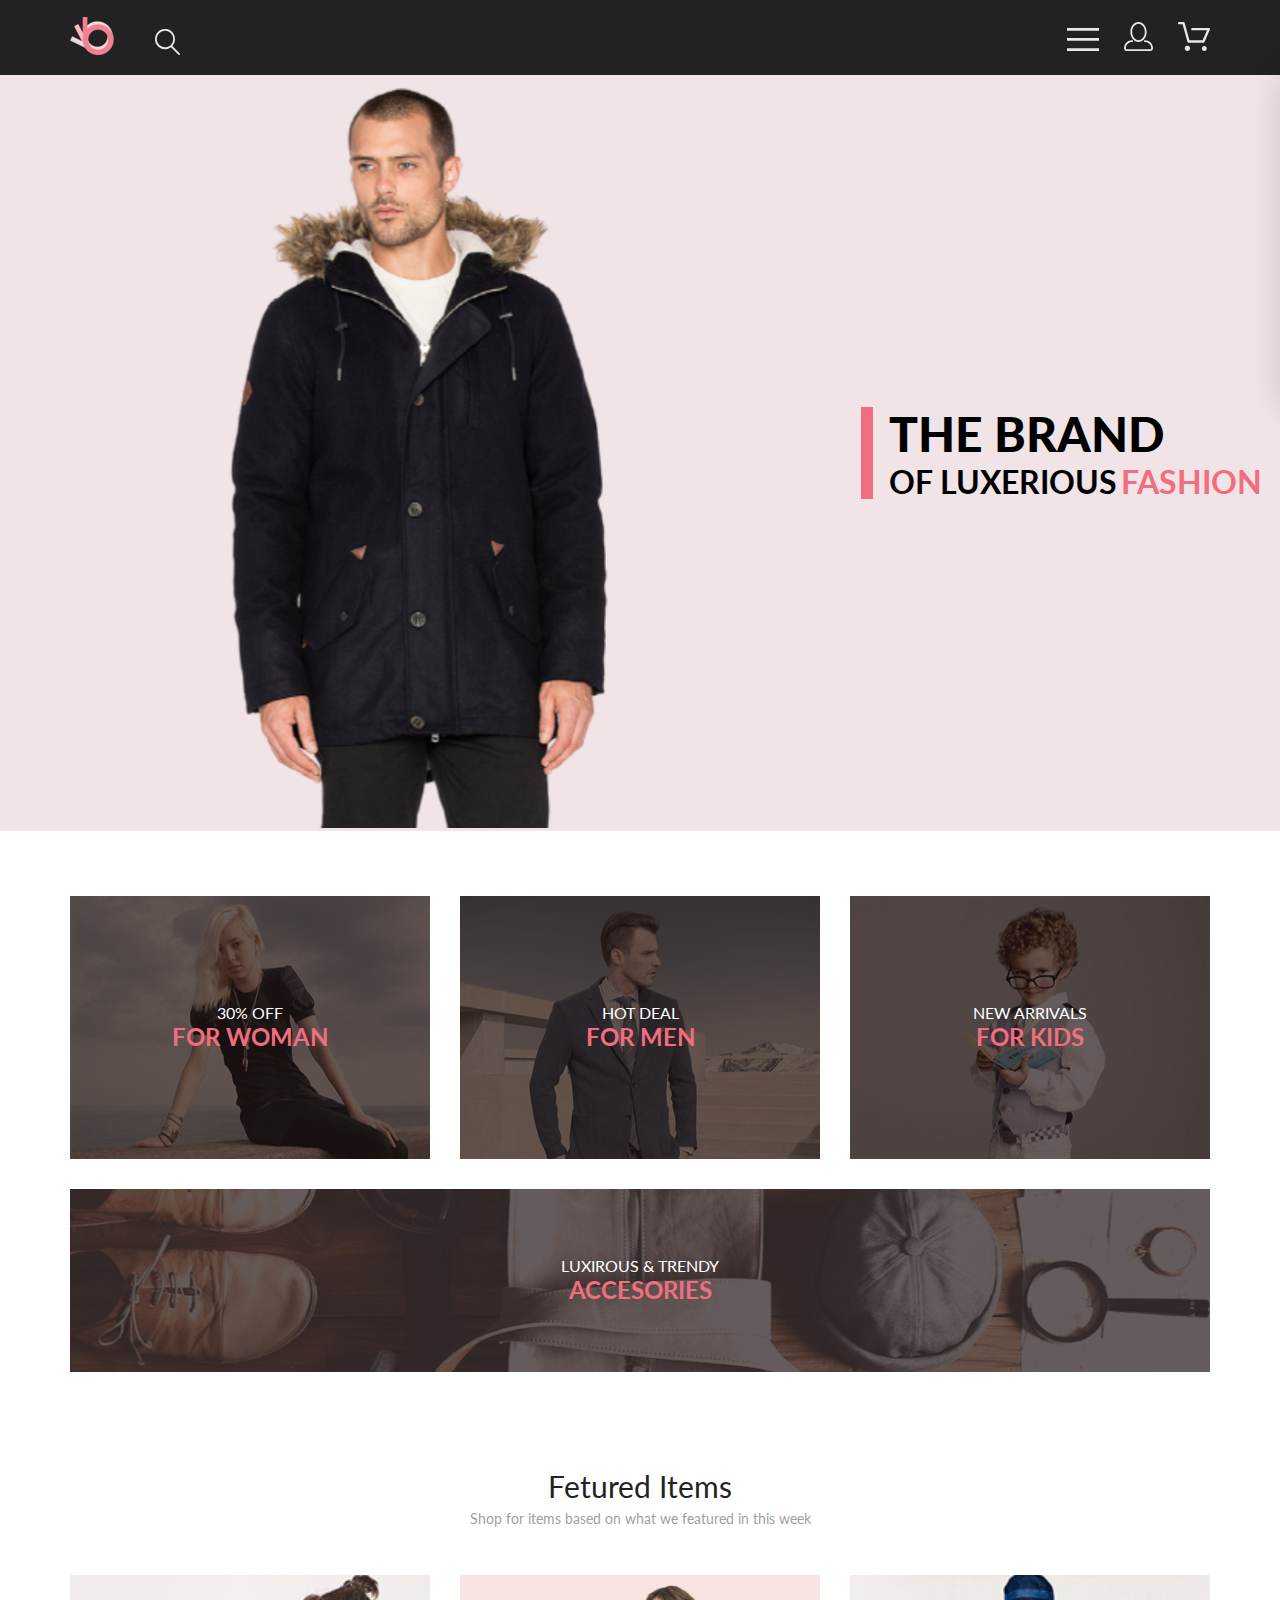
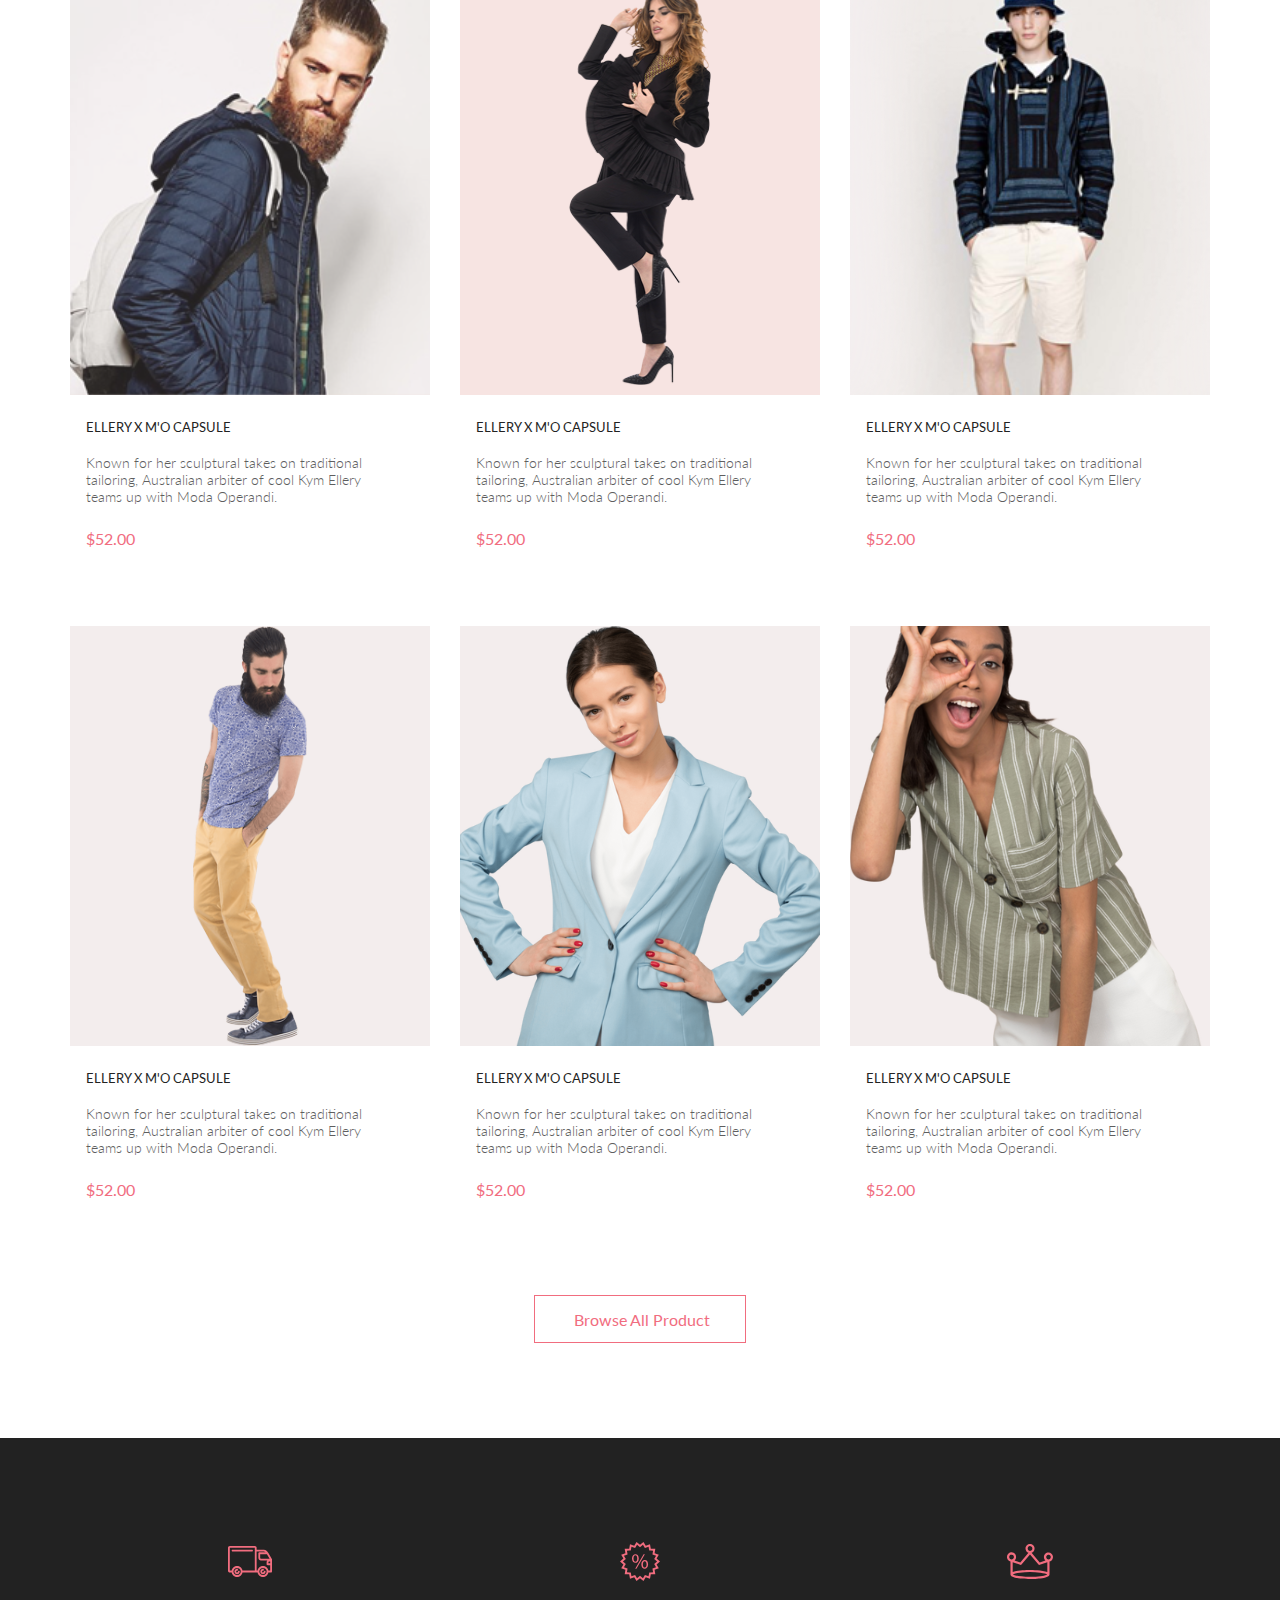
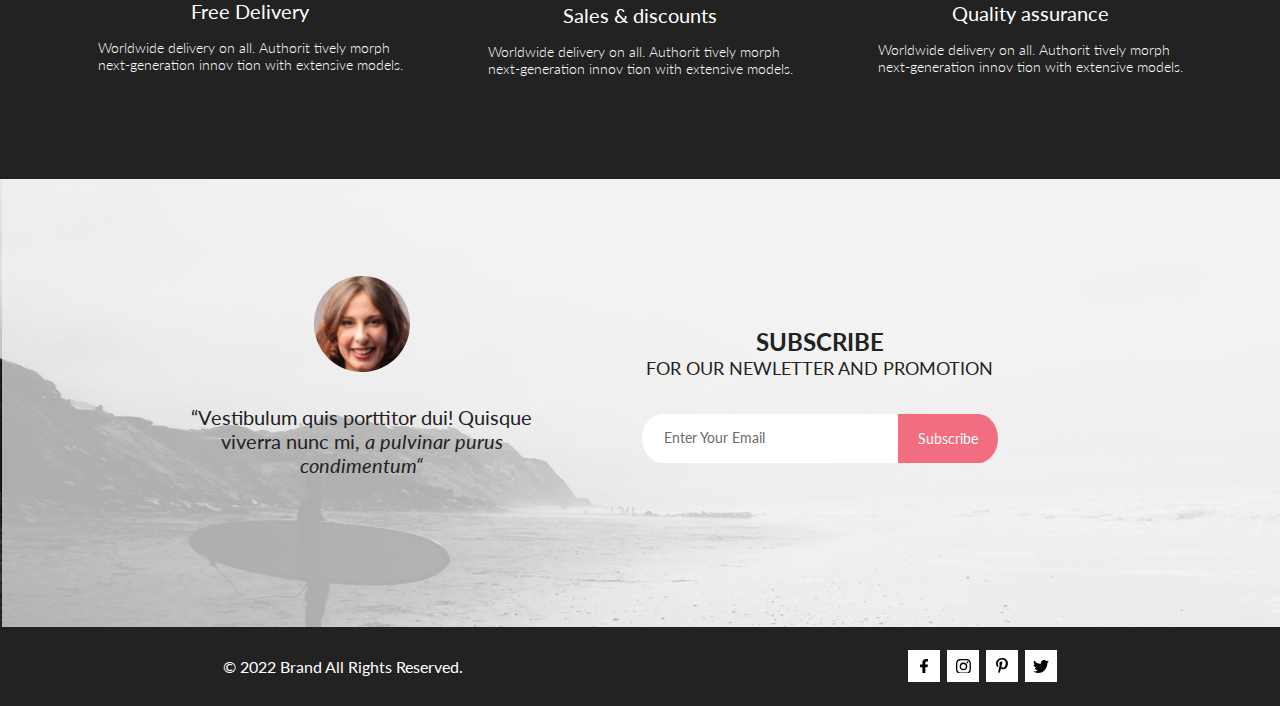
<file: site/index.html>
<!DOCTYPE html>
<html lang="en">
<head>
    <meta charset="UTF-8">
    <meta name="viewport" content="width=device-width, initial-scale=1">
    <title>Title</title>
    <link rel="stylesheet" href="./styles/style.css">
</head>
<body>
<header class="main-head center">
    <div class="left_icons">
        <a href="index.html"><img class="logo" src="./img/logo.svg" alt="logo"></a>
        <a href="#"><img class="search" src="./img/search.svg" alt="search"></a>
    </div>
    <div class="right_icons">
        <div class="right_icons__burger-menu">
            <input id="burger" type="checkbox">
            <label for="burger">
                <img class="menu" src="./img/s-menu.svg" alt="menu">
            </label>
            <nav class="burger-nav">
                <p class="burger-nav__title">MENU</p>
                <details open>
                    <summary class="burger-nav__sub-title">MAN</summary>
                    <ul class="burger-nav__li">
                        <li><a href="#">Accessories</a></li>
                        <li><a href="#">Bags</a></li>
                        <li><a href="#">Denim</a></li>
                        <li><a href="#">T-Shirts</a></li>
                    </ul>
                </details>
                <details>
                    <summary class="burger-nav__sub-title">WOMAN</summary>
                    <ul class="burger-nav__li">
                        <li><a href="#">Accessories</a></li>
                        <li><a href="#">Jackets & Coats</a></li>
                        <li><a href="#">Polos</a></li>
                        <li><a href="#">T-Shirts</a></li>
                        <li><a href="#">Shirts</a></li>
                    </ul>
                </details>
                <details>
                    <summary class="burger-nav__sub-title">KIDS</summary>
                    <ul class="burger-nav__li">
                        <li><a href="#">Accessories</a></li>
                        <li><a href="#">Jackets & Coats</a></li>
                        <li><a href="#">Polos</a></li>
                        <li><a href="#">T-Shirts</a></li>
                        <li><a href="#">Shirts</a></li>
                        <li><a href="#">Bags</a></li>
                    </ul>
                </details>
                <div class="burger-nav__delete">
                    <form action="#" method="get">
                        <button class="burger-nav__btn" type="submit">
                            <svg width="13" height="13" viewBox="0 0 13 13" fill="none"
                                 xmlns="http://www.w3.org/2000/svg">
                                <path d="M7.4158 6.00409L11.7158 1.71409C11.9041 1.52579 12.0099 1.27039 12.0099
                                                    1.00409C12.0099 0.73779 11.9041 0.482395 11.7158 0.294092C11.5275 0.105788 11.2721 0
                                                    11.0058 0C10.7395 0 10.4841 0.105788 10.2958 0.294092L6.0058 4.59409L1.7158
                                                    0.294092C1.52749 0.105788 1.2721 -1.9841e-09 1.0058 0C0.739497 1.9841e-09 0.484102
                                                    0.105788 0.295798 0.294092C0.107495 0.482395 0.0017066 0.73779 0.0017066
                                                    1.00409C0.0017066 1.27039 0.107495 1.52579 0.295798 1.71409L4.5958 6.00409L0.295798
                                                    10.2941C0.20207 10.3871 0.127676 10.4977 0.0769072 10.6195C0.0261385 10.7414 0 10.8721 0
                                                    11.0041C0 11.1361 0.0261385 11.2668 0.0769072 11.3887C0.127676 11.5105 0.20207 11.6211
                                                    0.295798 11.7141C0.388761 11.8078 0.499362 11.8822 0.621222 11.933C0.743081 11.9838
                                                    0.873786 12.0099 1.0058 12.0099C1.13781 12.0099 1.26852 11.9838 1.39038 11.933C1.51223
                                                    11.8822 1.62284 11.8078 1.7158 11.7141L6.0058 7.41409L10.2958 11.7141C10.3888 11.8078
                                                    10.4994 11.8822 10.6212 11.933C10.7431 11.9838 10.8738 12.0099 11.0058 12.0099C11.1378
                                                    12.0099 11.2685 11.9838 11.3904 11.933C11.5122 11.8822 11.6228 11.8078 11.7158
                                                    11.7141C11.8095 11.6211 11.8839 11.5105 11.9347 11.3887C11.9855 11.2668 12.0116 11.1361
                                                    12.0116 11.0041C12.0116 10.8721 11.9855 10.7414 11.9347 10.6195C11.8839 10.4977 11.8095
                                                    10.3871 11.7158 10.2941L7.4158 6.00409Z"
                                      fill="#6F6E6E"/>
                            </svg>


                        </button>
                    </form>
                </div>

            </nav>
        </div>
        <div class="right_icons__menu-icons">
            <a href="registration.html"><img class="user_pic hidden-icon" src="./img/user-pic.svg" alt="user-pic"></a>
            <a href="cart.html"><img class="cart hidden-icon" src="./img/cart.svg" alt="cart"></a>
        </div>
    </div>
</header>
<main>
    <div class="top-banner center-top_banner">
        <div class="img">
            <img src="./img/top-banner-img.png" alt="top-banner-img">
        </div>
        <div class="title">
            <div class="rectangle"></div>
            <div class="text">
                <span class="text_main">THE BRAND</span><br>
                <span class="text_black">OF LUXERIOUS</span> <span class="text_red">FASHION</span>
            </div>
        </div>
    </div>
    <div class="catalog-banners center">
        <div class="banner">
            <img src="img/sb1.jpg" alt="banner1">
            <a href="#">
                <div class="text">
                    <p class="white_text">30% OFF</p>
                    <p class="red_text">FOR WOMAN</p>
                </div>
            </a>
        </div>
        <div class="banner">
            <img src="img/sb2.jpg" alt="banner2">
            <a href="#">
                <div class="text">
                    <p class="white_text">HOT DEAL</p>
                    <p class="red_text">FOR MEN</p>
                </div>
            </a>
        </div>
        <div class="banner">
            <img src="img/sb3.jpg" alt="banner3">
            <a href="#">
                <div class="text">
                    <p class="white_text">NEW ARRIVALS</p>
                    <p class="red_text">FOR KIDS</p>
                </div>
            </a>
        </div>
        <div class="big_banner">
            <img src="img/sb-big.jpg" alt="big-banner">
            <a href="#">
                <div class="text">
                    <p class="white_text">LUXIROUS & TRENDY</p>
                    <p class="red_text">ACCESORIES</p>
                </div>
            </a>
        </div>
    </div>
    <div class="fetured-items center">
        <div class="text">
            <p class="title">Fetured Items</p>
            <p class="sub-title">Shop for items based on what we featured in this week</p>
        </div>
        <div class="banners">
            <div class="banner">
                <div class="img1 fetured_items__img">
                    <div class="fetured_items__hover-block">
                        <a href="#">
                            <div class="box">
                                <div class="box__img">
                                    <img src="./img/cart.svg" alt="cart">
                                </div>
                                <div class="box__text">
                                    <p>Add to Cart</p>
                                </div>
                            </div>
                        </a>
                    </div>
                </div>
                <div class="text">
                    <a href="#"><p class="title">ELLERY X M'O CAPSULE</p></a>
                    <p class="sub-title">Known for her sculptural takes on traditional tailoring, Australian arbiter of
                        cool Kym Ellery teams up with Moda Operandi.</p>
                    <p class="price">$52.00</p>
                </div>
            </div>
            <div class="banner">
                <div class="img2 fetured_items__img">
                    <div class="fetured_items__hover-block">
                        <a href="#">
                            <div class="box">
                                <div class="box__img">
                                    <img src="./img/cart.svg" alt="cart">
                                </div>
                                <div class="box__text">
                                    <p>Add to Cart</p>
                                </div>
                            </div>
                        </a>
                    </div>
                </div>
                <div class="text">
                    <a href="#"><p class="title">ELLERY X M'O CAPSULE</p></a>
                    <p class="sub-title">Known for her sculptural takes on traditional tailoring, Australian arbiter of
                        cool Kym Ellery teams up with Moda Operandi.</p>
                    <p class="price">$52.00</p>
                </div>
            </div>
            <div class="banner">
                <div class="img3 fetured_items__img">
                    <div class="fetured_items__hover-block">
                        <a href="#">
                            <div class="box">
                                <div class="box__img">
                                    <img src="./img/cart.svg" alt="cart">
                                </div>
                                <div class="box__text">
                                    <p>Add to Cart</p>
                                </div>
                            </div>
                        </a>
                    </div>
                </div>
                <div class="text">
                    <a href="#"><p class="title">ELLERY X M'O CAPSULE</p></a>
                    <p class="sub-title">Known for her sculptural takes on traditional tailoring, Australian arbiter of
                        cool Kym Ellery teams up with Moda Operandi.</p>
                    <p class="price">$52.00</p>
                </div>
            </div>
            <div class="banner">
                <div class="img4 fetured_items__img">
                    <div class="fetured_items__hover-block">
                        <a href="#">
                            <div class="box">
                                <div class="box__img">
                                    <img src="./img/cart.svg" alt="cart">
                                </div>
                                <div class="box__text">
                                    <p>Add to Cart</p>
                                </div>
                            </div>
                        </a>
                    </div>
                </div>
                <div class="text">
                    <a href="#"><p class="title">ELLERY X M'O CAPSULE</p></a>
                    <p class="sub-title">Known for her sculptural takes on traditional tailoring, Australian arbiter of
                        cool Kym Ellery teams up with Moda Operandi.</p>
                    <p class="price">$52.00</p>
                </div>
            </div>
            <div class="banner">
                <div class="img5 fetured_items__img">
                    <div class="fetured_items__hover-block">
                        <a href="#">
                            <div class="box">
                                <div class="box__img">
                                    <img src="./img/cart.svg" alt="cart">
                                </div>
                                <div class="box__text">
                                    <p>Add to Cart</p>
                                </div>
                            </div>
                        </a>
                    </div>
                </div>
                <div class="text">
                    <a href="#"><p class="title">ELLERY X M'O CAPSULE</p></a>
                    <p class="sub-title">Known for her sculptural takes on traditional tailoring, Australian arbiter of
                        cool Kym Ellery teams up with Moda Operandi.</p>
                    <p class="price">$52.00</p>
                </div>
            </div>
            <div class="banner">
                <div class="img6 fetured_items__img">
                    <div class="fetured_items__hover-block">
                        <a href="#">
                            <div class="box">
                                <div class="box__img">
                                    <img src="./img/cart.svg" alt="cart">
                                </div>
                                <div class="box__text">
                                    <p>Add to Cart</p>
                                </div>
                            </div>
                        </a>
                    </div>
                </div>
                <div class="text">
                    <a href="#"><p class="title">ELLERY X M'O CAPSULE</p></a>
                    <p class="sub-title">Known for her sculptural takes on traditional tailoring, Australian arbiter of
                        cool Kym Ellery teams up with Moda Operandi.</p>
                    <p class="price">$52.00</p>
                </div>
            </div>
        </div>
        <div class="see_all">
            <div class="rectangle">
                <a href="#"><p class="text">Browse All Product</p></a>
            </div>
        </div>
    </div>
    <div class="plus">
        <div class="content">
            <div class="block">
                <div class="img">
                    <img src="./img/delivery.svg" alt="delivery">
                </div>
                <div class="title">
                    <p>Free Delivery</p>
                </div>
                <div class="subtitle">
                    <p>Worldwide delivery on all. Authorit tively morph<br>next-generation innov tion with extensive
                        models.</p>
                </div>
            </div>
            <div class="block">
                <div class="img">
                    <img src="./img/sales.svg" alt="sales">
                </div>
                <div class="title">
                    <p>Sales & discounts</p>
                </div>
                <div class="subtitle">
                    <p>Worldwide delivery on all. Authorit tively morph<br>next-generation innov tion with extensive
                        models.</p>
                </div>
            </div>
            <div class="block">
                <div class="img">
                    <img src="./img/quality.svg" alt="quality">
                </div>
                <div class="title">
                    <p>Quality assurance</p>
                </div>
                <div class="subtitle">
                    <p>Worldwide delivery on all. Authorit tively morph<br>next-generation innov tion with extensive
                        models.</p>
                </div>
            </div>
        </div>
    </div>
    <div class="reviews-and-subscribe">
        <div class="reviews">
            <div class="img">
                <img src="./img/foot-photo.png" alt="footer-photo">
            </div>
            <div class="text">
                <span>“Vestibulum quis porttitor dui! Quisque viverra nunc mi, <i>a pulvinar purus condimentum“</i></span>
            </div>
        </div>
        <div class="subscribe">
            <div class="title">
                <p>SUBSCRIBE</p>
            </div>
            <div class="sub-title">
                <p>FOR OUR NEWLETTER AND PROMOTION</p>
            </div>
            <div class="form">
                <form class="form__email-enter" action="#" method="get">
                    <label for="subscribe-email">
                        <input id="subscribe-email" name="subscribe-email" type="email" class="subscribe__email"
                               placeholder="Enter Your Email">
                    </label>
                    <button class="subscribe__btn" type="submit"><span class="text">Subscribe</span></button>
                </form>
            </div>
        </div>
    </div>
</main>
<footer class="main-foot">
    <div class="main-foot__copirate">
        <p>© 2022 Brand All Rights Reserved.</p>
    </div>
    <div class="main-foot__soc-icons">
        <a href="#">
            <div class="main-foot__soc-icons__block facebook">
                <svg width="8.070312" height="14.720001" viewBox="0 0 8.07031 14.72" fill="none"
                     xmlns="http://www.w3.org/2000/svg" xmlns:xlink="http://www.w3.org/1999/xlink">
                    <defs/>
                    <path id="Vector1"
                          d="M7.5415 8.28L7.95996 5.61603L5.34338 5.61603L5.34338 3.8873C5.34338 3.15848 5.70886 2.44806
                          6.88074 2.44806L8.07031 2.44806L8.07031 0.179962C8.07031 0.179962 6.99084 0 5.95874 0C3.80383
                          0 2.39526 1.27594 2.39526 3.58569L2.39526 5.61603L0 5.61603L0 8.28L2.39526 8.28L2.39526
                          14.72L5.34338 14.72L5.34338 8.28L7.5415 8.28Z"
                          fill="#000000" fill-opacity="1.000000" fill-rule="nonzero"/>
                </svg>
            </div>
        </a>
        <a href="#">
            <div class="main-foot__soc-icons__block instagram">
                <svg width="14.907471" height="14.879974" viewBox="0 0 14.9075 14.88" fill="none"
                     xmlns="http://www.w3.org/2000/svg" xmlns:xlink="http://www.w3.org/1999/xlink">
                    <defs/>
                    <path id="Vector2"
                          d="M7.45532 3.62494C5.34021 3.62494 3.63416 5.32828 3.63416 7.44C3.63416 9.5517 5.34021 11.255
                          7.45532 11.255C9.57056 11.255 11.2766 9.5517 11.2766 7.44C11.2766 5.32828 9.57056 3.62494
                          7.45532 3.62494ZM7.45532 9.92026C6.0885 9.92026 4.97107 8.80795 4.97107 7.44C4.97107 6.07202
                          6.08521 4.95972 7.45532 4.95972C8.82556 4.95972 9.9397 6.07202 9.9397 7.44C9.9397 8.80795
                          8.82227 9.92026 7.45532 9.92026ZM12.3242 3.4689C12.3242 3.96362 11.925 4.35873 11.4329
                          4.35873C10.9374 4.35873 10.5416 3.9603 10.5416 3.4689C10.5416 2.97748 10.9407 2.57904 11.4329
                          2.57904C11.925 2.57904 12.3242 2.97748 12.3242 3.4689ZM14.855 4.37201C14.7985 3.18002 14.5258
                          2.12418 13.6511 1.25424C12.7798 0.384338 11.7223 0.112061 10.5283 0.0523071C9.29785 -0.0174255
                          5.60962 -0.0174255 4.37915 0.0523071C3.18848 0.108734 2.13098 0.381012 1.25623
                          1.25092C0.381592 2.12085 0.112183 3.1767 0.0523682 4.36871C-0.0174561 5.59723 -0.0174561
                          9.27945 0.0523682 10.508C0.108887 11.7 0.381592 12.7558 1.25623 13.6257C2.13098 14.4957
                          3.18518 14.7679 4.37915 14.8277C5.60962 14.8974 9.29785 14.8974 10.5283 14.8277C11.7223
                          14.7712 12.7798 14.499 13.6511 13.6257C14.5225 12.7558 14.7952 11.7 14.855 10.508C14.9249
                          9.27945 14.9249 5.60052 14.855 4.37201ZM13.2654 11.8261C13.006 12.4769 12.5038 12.9783 11.8486
                          13.2406C10.8676 13.6291 8.53955 13.5394 7.45532 13.5394C6.37122 13.5394 4.03992 13.6257
                          3.06213 13.2406C2.41028 12.9816 1.90808 12.4802 1.64539 11.8261C1.25623 10.8466 1.34607 8.5224
                          1.34607 7.44C1.34607 6.35757 1.25964 4.03003 1.64539 3.05386C1.90479 2.40308 2.40698 1.9017
                          3.06213 1.6394C4.04321 1.25092 6.37122 1.34058 7.45532 1.34058C8.53955 1.34058 10.8708 1.25424
                          11.8486 1.6394C12.5005 1.89838 13.0027 2.39975 13.2654 3.05386C13.6544 4.03336 13.5647 6.35757
                          13.5647 7.44C13.5647 8.5224 13.6544 10.8499 13.2654 11.8261Z"
                          fill="#000000" fill-opacity="1.000000" fill-rule="nonzero"/>
                </svg>
            </div>
        </a>
        <a href="#">
            <div class="main-foot__soc-icons__block pinterest">
                <svg width="11.919312" height="15.597107" viewBox="0 0 11.9193 15.5971" fill="none"
                     xmlns="http://www.w3.org/2000/svg" xmlns:xlink="http://www.w3.org/1999/xlink">
                    <defs/>
                    <path id="Vector3"
                          d="M6.33215 0C3.14746 0 0 2.13751 0 5.59686C0 7.79688 1.22913 9.04688 1.97412 9.04688C2.28137
                          9.04688 2.45837 8.18439 2.45837 7.94061C2.45837 7.64999 1.72266 7.03125 1.72266
                          5.82187C1.72266 3.30939 3.62231 1.52814 6.08069 1.52814C8.19446 1.52814 9.75891 2.73749
                          9.75891 4.95938C9.75891 6.61874 9.09778 9.73126 6.95605 9.73126C6.18311 9.73126 5.52197
                          9.16876 5.52197 8.36249C5.52197 7.18124 6.34143 6.03751 6.34143 4.81876C6.34143 2.75 3.42676
                          3.125 3.42676 5.625C3.42676 6.14999 3.49194 6.73126 3.72473 7.20938C3.29639 9.06561 2.42114
                          11.8312 2.42114 13.7437C2.42114 14.3344 2.50488 14.9156 2.56079 15.5063C2.66626 15.625 2.61353
                          15.6125 2.7749 15.5531C4.33936 13.3969 4.28345 12.975 4.99121 10.1531C5.37305 10.8844 6.36011
                          11.2781 7.14221 11.2781C10.4387 11.2781 11.9193 8.04376 11.9193 5.12811C11.9193 2.02499 9.2561
                          0 6.33215 0Z"
                          fill="#000000" fill-opacity="1.000000" fill-rule="nonzero"/>
                </svg>
            </div>
        </a>
        <a href="#">
            <div class="main-foot__soc-icons__block twitter">
                <svg width="15.892334" height="12.994904" viewBox="0 0 15.8923 12.9949" fill="none"
                     xmlns="http://www.w3.org/2000/svg" xmlns:xlink="http://www.w3.org/1999/xlink">
                    <defs/>
                    <path id="Vector4"
                          d="M14.2588 3.23856C14.2688 3.38068 14.2688 3.52286 14.2688 3.66498C14.2688 7.99997 10.9916
                          12.9949 5.00171 12.9949C3.15625 12.9949 1.44202 12.4568 0 11.5229C0.262207 11.5533 0.514282
                          11.5634 0.786499 11.5634C2.3092 11.5634 3.71094 11.0457 4.8302 10.1624C3.39832 10.132 2.19824
                          9.18781 1.78479 7.88831C1.98657 7.91876 2.18823 7.93906 2.40002 7.93906C2.69238 7.93906
                          2.98486 7.89844 3.25708 7.82739C1.76465 7.52283 0.645386 6.20303 0.645386 4.60913L0.645386
                          4.56854C1.07898 4.81219 1.58313 4.96448 2.11755 4.98474C1.24023 4.3959 0.665527 3.39084
                          0.665527 2.25378C0.665527 1.64465 0.826782 1.08627 1.10925 0.598969C2.71252 2.58881 5.12268
                          3.88828 7.82507 4.03043C7.77478 3.78677 7.74451 3.53299 7.74451 3.27917C7.74451 1.47208
                          9.19653 0 11.0016 0C11.9395 0 12.7865 0.395935 13.3815 1.03552C14.1176 0.893402 14.8234
                          0.619293 15.4486 0.243652C15.2065 1.0051 14.6923 1.64468 14.0167 2.05075C14.6721 1.97971
                          15.3075 1.79694 15.8923 1.54315C15.4487 2.19287 14.894 2.77155 14.2588 3.23856Z"
                          fill="#000000" fill-opacity="1.000000" fill-rule="nonzero"/>
                </svg>
            </div>
        </a>
    </div>
</footer>
</body>
</html>
</file>
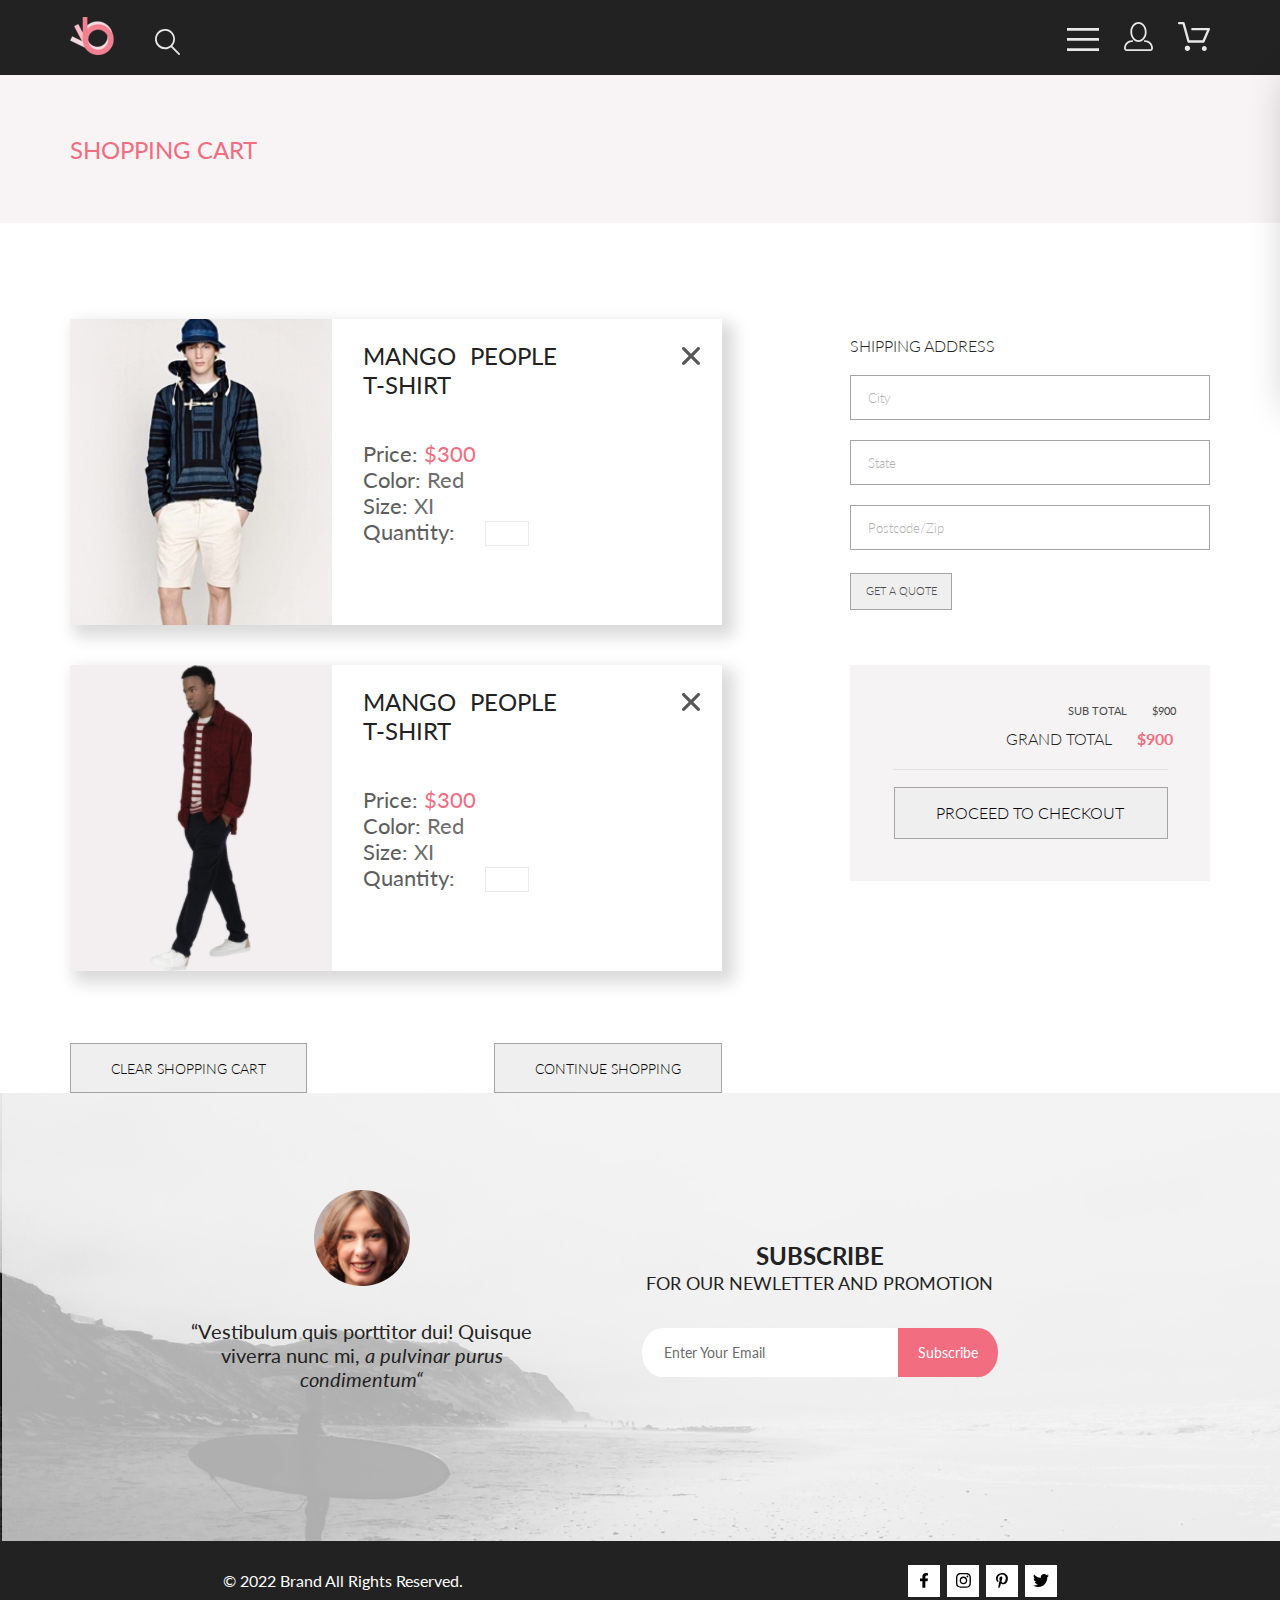
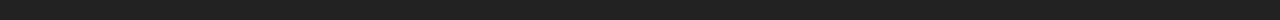
<file: site/cart.html>
<!DOCTYPE html>
<html lang="en">
<head>
    <meta charset="UTF-8">
    <meta name="viewport" content="width=device-width, initial-scale=1">
    <title>Cart</title>
    <link rel="stylesheet" href="./styles/style.css">
</head>
<body>
<header class="main-head center">
    <div class="left_icons">
        <a href="index.html"><img class="logo" src="./img/logo.svg" alt="logo"></a>
        <a href="#"><img class="search" src="./img/search.svg" alt="search"></a>
    </div>
    <div class="right_icons">
        <div class="right_icons__burger-menu">
            <input id="burger" type="checkbox">
            <label for="burger">
                <img class="menu" src="./img/s-menu.svg" alt="menu">
            </label>
            <nav class="burger-nav">
                <p class="burger-nav__title">MENU</p>
                <details open>
                    <summary class="burger-nav__sub-title">MAN</summary>
                    <ul class="burger-nav__li">
                        <li><a href="#">Accessories</a></li>
                        <li><a href="#">Bags</a></li>
                        <li><a href="#">Denim</a></li>
                        <li><a href="#">T-Shirts</a></li>
                    </ul>
                </details>
                <details>
                    <summary class="burger-nav__sub-title">WOMAN</summary>
                    <ul class="burger-nav__li">
                        <li><a href="#">Accessories</a></li>
                        <li><a href="#">Jackets & Coats</a></li>
                        <li><a href="#">Polos</a></li>
                        <li><a href="#">T-Shirts</a></li>
                        <li><a href="#">Shirts</a></li>
                    </ul>
                </details>
                <details>
                    <summary class="burger-nav__sub-title">KIDS</summary>
                    <ul class="burger-nav__li">
                        <li><a href="#">Accessories</a></li>
                        <li><a href="#">Jackets & Coats</a></li>
                        <li><a href="#">Polos</a></li>
                        <li><a href="#">T-Shirts</a></li>
                        <li><a href="#">Shirts</a></li>
                        <li><a href="#">Bags</a></li>
                    </ul>
                </details>
                <div class="burger-nav__delete">
                    <form action="#" method="get">
                        <button class="burger-nav__btn" type="submit">
                            <svg width="13" height="13" viewBox="0 0 13 13" fill="none"
                                 xmlns="http://www.w3.org/2000/svg">
                                <path d="M7.4158 6.00409L11.7158 1.71409C11.9041 1.52579 12.0099 1.27039 12.0099
                                                    1.00409C12.0099 0.73779 11.9041 0.482395 11.7158 0.294092C11.5275 0.105788 11.2721 0
                                                    11.0058 0C10.7395 0 10.4841 0.105788 10.2958 0.294092L6.0058 4.59409L1.7158
                                                    0.294092C1.52749 0.105788 1.2721 -1.9841e-09 1.0058 0C0.739497 1.9841e-09 0.484102
                                                    0.105788 0.295798 0.294092C0.107495 0.482395 0.0017066 0.73779 0.0017066
                                                    1.00409C0.0017066 1.27039 0.107495 1.52579 0.295798 1.71409L4.5958 6.00409L0.295798
                                                    10.2941C0.20207 10.3871 0.127676 10.4977 0.0769072 10.6195C0.0261385 10.7414 0 10.8721 0
                                                    11.0041C0 11.1361 0.0261385 11.2668 0.0769072 11.3887C0.127676 11.5105 0.20207 11.6211
                                                    0.295798 11.7141C0.388761 11.8078 0.499362 11.8822 0.621222 11.933C0.743081 11.9838
                                                    0.873786 12.0099 1.0058 12.0099C1.13781 12.0099 1.26852 11.9838 1.39038 11.933C1.51223
                                                    11.8822 1.62284 11.8078 1.7158 11.7141L6.0058 7.41409L10.2958 11.7141C10.3888 11.8078
                                                    10.4994 11.8822 10.6212 11.933C10.7431 11.9838 10.8738 12.0099 11.0058 12.0099C11.1378
                                                    12.0099 11.2685 11.9838 11.3904 11.933C11.5122 11.8822 11.6228 11.8078 11.7158
                                                    11.7141C11.8095 11.6211 11.8839 11.5105 11.9347 11.3887C11.9855 11.2668 12.0116 11.1361
                                                    12.0116 11.0041C12.0116 10.8721 11.9855 10.7414 11.9347 10.6195C11.8839 10.4977 11.8095
                                                    10.3871 11.7158 10.2941L7.4158 6.00409Z"
                                      fill="#6F6E6E"/>
                            </svg>


                        </button>
                    </form>
                </div>

            </nav>
        </div>
        <div class="right_icons__menu-icons">
            <a href="registration.html"><img class="user_pic hidden-icon" src="./img/user-pic.svg" alt="user-pic"></a>
            <a href="cart.html"><img class="cart hidden-icon" src="./img/cart.svg" alt="cart"></a>
        </div>
    </div>
</header>
<main>
    <div class="breadcrumb center">
        <div class="breadcrumb__title">
            <p>SHOPPING CART</p>
        </div>
    </div>
    <div class="cart-content center">
        <div class="cart-content__cards">
            <div class="cart-content__cards__cards-list">
                <div class="cart-content__cards__cards-list__card">
                    <div class="card-img">
                        <img class="img-big" src="./img/cart/img1.jpeg" alt="img1">
                    </div>
                    <div class="card-data">
                        <div class="card-data__title">
                            <p>MANGO PEOPLE <br>T-SHIRT</p>
                        </div>
                        <div class="card-data__parameters">
                            <p>Price: <span class="pink">$300</span></p>
                            <p>Color: <span class="light-grey">Red</span></p>
                            <p>Size: <span class="light-grey">XI</span></p>
                            <form action="#" method="get" class="quantity">
                                <div class="quantity-form">
                                    <label for="quantity1">Quantity: </label><input class="quantity-input" type="number"
                                                                                    name="quantity"
                                                                                    id="quantity1" required>
                                </div>
                            </form>
                        </div>
                    </div>
                    <div class="card-delete">
                        <form action="#" method="get">
                            <button type="submit">
                                <svg class="delete-icon-big" width="18.000000" height="18.000000" viewBox="0 0 18 18"
                                     fill="none"
                                     xmlns="http://www.w3.org/2000/svg" xmlns:xlink="http://www.w3.org/1999/xlink">
                                    <defs/>
                                    <path id="Vector"
                                          d="M11.2454 9L17.5302 2.71521C17.8285 2.41736 17.9962 2.01331 17.9966 1.59192C17.997
                                  1.17041 17.8299 0.766113 17.5322 0.467773C17.2344 0.169556 16.8304 0.00183105 16.4089
                                  0.00134277C15.9875 0.000976562 15.5831 0.168091 15.2849 0.46582L9 6.75073L2.71515
                                  0.46582C2.41687 0.167603 2.01233 0 1.59052 0C1.1687 0 0.764099 0.167603 0.46582
                                  0.46582C0.167542 0.76416 0 1.1687 0 1.59045C0 2.01233 0.167542 2.41687 0.46582
                                  2.71521L6.75067 9L0.46582 15.2848C0.167542 15.5831 0 15.9877 0 16.4095C0 16.8313
                                  0.167542 17.2358 0.46582 17.5342C0.764099 17.8324 1.1687 18 1.59052 18C2.01233 18
                                  2.41687 17.8324 2.71515 17.5342L9 11.2493L15.2849 17.5342C15.5831 17.8324 15.9877 18
                                  16.4095 18C16.8313 18 17.2359 17.8324 17.5342 17.5342C17.8325 17.2358 18 16.8313 18
                                  16.4095C18 15.9877 17.8325 15.5831 17.5342 15.2848L11.2454 9Z"
                                          fill="#575757" fill-opacity="1.000000" fill-rule="nonzero"/>
                                </svg>
                            </button>
                        </form>
                    </div>
                </div>
                <div class="cart-content__cards__cards-list__card">
                    <div class="card-img">
                        <img class="img-big" src="./img/cart/img2.jpeg" alt="img2">
                    </div>
                    <div class="card-data">
                        <div class="card-data__title">
                            <p>MANGO PEOPLE <br>T-SHIRT</p>
                        </div>
                        <div class="card-data__parameters">
                            <p>Price: <span class="pink">$300</span></p>
                            <p>Color: <span class="light-grey">Red</span></p>
                            <p>Size: <span class="light-grey">XI</span></p>
                            <form action="#" method="get" class="quantity">
                                <div class="quantity-form">
                                    <label for="quantity2">Quantity: </label><input class="quantity-input" type="number"
                                                                                    name="quantity"
                                                                                    id="quantity2" required>
                                </div>
                            </form>
                        </div>
                    </div>
                    <div class="card-delete">
                        <form action="#" method="get">
                            <button type="submit">
                                <svg class="delete-icon-big" width="18.000000" height="18.000000" viewBox="0 0 18 18"
                                     fill="none"
                                     xmlns="http://www.w3.org/2000/svg" xmlns:xlink="http://www.w3.org/1999/xlink">
                                    <defs/>
                                    <path id="delete-icon-big"
                                          d="M11.2454 9L17.5302 2.71521C17.8285 2.41736 17.9962 2.01331 17.9966 1.59192C17.997
                                  1.17041 17.8299 0.766113 17.5322 0.467773C17.2344 0.169556 16.8304 0.00183105 16.4089
                                  0.00134277C15.9875 0.000976562 15.5831 0.168091 15.2849 0.46582L9 6.75073L2.71515
                                  0.46582C2.41687 0.167603 2.01233 0 1.59052 0C1.1687 0 0.764099 0.167603 0.46582
                                  0.46582C0.167542 0.76416 0 1.1687 0 1.59045C0 2.01233 0.167542 2.41687 0.46582
                                  2.71521L6.75067 9L0.46582 15.2848C0.167542 15.5831 0 15.9877 0 16.4095C0 16.8313
                                  0.167542 17.2358 0.46582 17.5342C0.764099 17.8324 1.1687 18 1.59052 18C2.01233 18
                                  2.41687 17.8324 2.71515 17.5342L9 11.2493L15.2849 17.5342C15.5831 17.8324 15.9877 18
                                  16.4095 18C16.8313 18 17.2359 17.8324 17.5342 17.5342C17.8325 17.2358 18 16.8313 18
                                  16.4095C18 15.9877 17.8325 15.5831 17.5342 15.2848L11.2454 9Z"
                                          fill="#575757" fill-opacity="1.000000" fill-rule="nonzero"/>
                                </svg>
                            </button>
                        </form>
                    </div>
                </div>
            </div>
            <div class="cart-content__cards__cards-nav">
                <button class="btn" type="button"><span class="btn__text">CLEAR SHOPPING CART</span></button>
                <button class="btn" type="button"><span class="btn__text">CONTINUE SHOPPING</span></button>
            </div>
        </div>
        <div class="cart-content__forms">
            <div class="cart-content__forms__address-form">
                <form action="#" method="get">
                    <fieldset class="delivery-address">
                        <legend class="cart-content__forms__address-form__title">
                            SHIPPING ADDRESS
                        </legend>
                        <div class="delivery-address__labels">
                            <label class="delivery-label" for="city">
                                <input class="delivery-input" id="city" name="city" type="text" placeholder="City">
                            </label>
                            <label class="delivery-label" for="state">
                                <input class="delivery-input" id="state" name="state" type="text" placeholder="State">
                            </label>
                            <label class="delivery-label" for="postcode">
                                <input class="delivery-input" id="postcode" name="postcode" type="number"
                                       placeholder="Postcode/Zip">
                            </label>
                        </div>
                        <button class="delivery-btn" type="submit">GET A QUOTE</button>
                    </fieldset>
                </form>
            </div>
            <div class="cart-content__forms__total-info">
                <div class="cart-content__forms__total-info__sub-text">
                    <p class="text">SUB TOTAL</p>
                    <p class="price">$900</p>
                </div>
                <div class="cart-content__forms__total-info__grand-text">
                    <p class="text">GRAND TOTAL</p>
                    <p class="price">$900</p>
                </div>
                <div class="cart-content__forms__total-info__line"></div>
                <form action="#" method="get" class="cart-content__forms__total-info__form">
                    <button class="btn" type="submit">PROCEED TO CHECKOUT</button>
                </form>
            </div>
        </div>
    </div>
    <div class="reviews-and-subscribe">
        <div class="reviews">
            <div class="img">
                <img src="./img/foot-photo.png" alt="footer-photo">
            </div>
            <div class="text">
                <span>“Vestibulum quis porttitor dui! Quisque viverra nunc mi, <i>a pulvinar purus condimentum“</i></span>
            </div>
        </div>
        <div class="subscribe">
            <div class="title">
                <p>SUBSCRIBE</p>
            </div>
            <div class="sub-title">
                <p>FOR OUR NEWLETTER AND PROMOTION</p>
            </div>
            <div class="form">
                <form class="form__email-enter" action="#" method="get">
                    <label for="subscribe-email">
                        <input id="subscribe-email" name="subscribe-email" type="email" class="subscribe__email"
                               placeholder="Enter Your Email">
                    </label>
                    <button class="subscribe__btn" type="submit"><span class="text">Subscribe</span></button>
                </form>
            </div>
        </div>
    </div>
</main>
<footer class="main-foot">
    <div class="main-foot__copirate">
        <p>© 2022 Brand All Rights Reserved.</p>
    </div>
    <div class="main-foot__soc-icons">
        <a href="#">
            <div class="main-foot__soc-icons__block facebook">
                <svg width="8.070312" height="14.720001" viewBox="0 0 8.07031 14.72" fill="none"
                     xmlns="http://www.w3.org/2000/svg" xmlns:xlink="http://www.w3.org/1999/xlink">
                    <defs/>
                    <path id="Vector1"
                          d="M7.5415 8.28L7.95996 5.61603L5.34338 5.61603L5.34338 3.8873C5.34338 3.15848 5.70886 2.44806
                          6.88074 2.44806L8.07031 2.44806L8.07031 0.179962C8.07031 0.179962 6.99084 0 5.95874 0C3.80383
                          0 2.39526 1.27594 2.39526 3.58569L2.39526 5.61603L0 5.61603L0 8.28L2.39526 8.28L2.39526
                          14.72L5.34338 14.72L5.34338 8.28L7.5415 8.28Z"
                          fill="#000000" fill-opacity="1.000000" fill-rule="nonzero"/>
                </svg>
            </div>
        </a>
        <a href="#">
            <div class="main-foot__soc-icons__block instagram">
                <svg width="14.907471" height="14.879974" viewBox="0 0 14.9075 14.88" fill="none"
                     xmlns="http://www.w3.org/2000/svg" xmlns:xlink="http://www.w3.org/1999/xlink">
                    <defs/>
                    <path id="Vector2"
                          d="M7.45532 3.62494C5.34021 3.62494 3.63416 5.32828 3.63416 7.44C3.63416 9.5517 5.34021 11.255
                          7.45532 11.255C9.57056 11.255 11.2766 9.5517 11.2766 7.44C11.2766 5.32828 9.57056 3.62494
                          7.45532 3.62494ZM7.45532 9.92026C6.0885 9.92026 4.97107 8.80795 4.97107 7.44C4.97107 6.07202
                          6.08521 4.95972 7.45532 4.95972C8.82556 4.95972 9.9397 6.07202 9.9397 7.44C9.9397 8.80795
                          8.82227 9.92026 7.45532 9.92026ZM12.3242 3.4689C12.3242 3.96362 11.925 4.35873 11.4329
                          4.35873C10.9374 4.35873 10.5416 3.9603 10.5416 3.4689C10.5416 2.97748 10.9407 2.57904 11.4329
                          2.57904C11.925 2.57904 12.3242 2.97748 12.3242 3.4689ZM14.855 4.37201C14.7985 3.18002 14.5258
                          2.12418 13.6511 1.25424C12.7798 0.384338 11.7223 0.112061 10.5283 0.0523071C9.29785 -0.0174255
                          5.60962 -0.0174255 4.37915 0.0523071C3.18848 0.108734 2.13098 0.381012 1.25623
                          1.25092C0.381592 2.12085 0.112183 3.1767 0.0523682 4.36871C-0.0174561 5.59723 -0.0174561
                          9.27945 0.0523682 10.508C0.108887 11.7 0.381592 12.7558 1.25623 13.6257C2.13098 14.4957
                          3.18518 14.7679 4.37915 14.8277C5.60962 14.8974 9.29785 14.8974 10.5283 14.8277C11.7223
                          14.7712 12.7798 14.499 13.6511 13.6257C14.5225 12.7558 14.7952 11.7 14.855 10.508C14.9249
                          9.27945 14.9249 5.60052 14.855 4.37201ZM13.2654 11.8261C13.006 12.4769 12.5038 12.9783 11.8486
                          13.2406C10.8676 13.6291 8.53955 13.5394 7.45532 13.5394C6.37122 13.5394 4.03992 13.6257
                          3.06213 13.2406C2.41028 12.9816 1.90808 12.4802 1.64539 11.8261C1.25623 10.8466 1.34607 8.5224
                          1.34607 7.44C1.34607 6.35757 1.25964 4.03003 1.64539 3.05386C1.90479 2.40308 2.40698 1.9017
                          3.06213 1.6394C4.04321 1.25092 6.37122 1.34058 7.45532 1.34058C8.53955 1.34058 10.8708 1.25424
                          11.8486 1.6394C12.5005 1.89838 13.0027 2.39975 13.2654 3.05386C13.6544 4.03336 13.5647 6.35757
                          13.5647 7.44C13.5647 8.5224 13.6544 10.8499 13.2654 11.8261Z"
                          fill="#000000" fill-opacity="1.000000" fill-rule="nonzero"/>
                </svg>
            </div>
        </a>
        <a href="#">
            <div class="main-foot__soc-icons__block pinterest">
                <svg width="11.919312" height="15.597107" viewBox="0 0 11.9193 15.5971" fill="none"
                     xmlns="http://www.w3.org/2000/svg" xmlns:xlink="http://www.w3.org/1999/xlink">
                    <defs/>
                    <path id="Vector3"
                          d="M6.33215 0C3.14746 0 0 2.13751 0 5.59686C0 7.79688 1.22913 9.04688 1.97412 9.04688C2.28137
                          9.04688 2.45837 8.18439 2.45837 7.94061C2.45837 7.64999 1.72266 7.03125 1.72266
                          5.82187C1.72266 3.30939 3.62231 1.52814 6.08069 1.52814C8.19446 1.52814 9.75891 2.73749
                          9.75891 4.95938C9.75891 6.61874 9.09778 9.73126 6.95605 9.73126C6.18311 9.73126 5.52197
                          9.16876 5.52197 8.36249C5.52197 7.18124 6.34143 6.03751 6.34143 4.81876C6.34143 2.75 3.42676
                          3.125 3.42676 5.625C3.42676 6.14999 3.49194 6.73126 3.72473 7.20938C3.29639 9.06561 2.42114
                          11.8312 2.42114 13.7437C2.42114 14.3344 2.50488 14.9156 2.56079 15.5063C2.66626 15.625 2.61353
                          15.6125 2.7749 15.5531C4.33936 13.3969 4.28345 12.975 4.99121 10.1531C5.37305 10.8844 6.36011
                          11.2781 7.14221 11.2781C10.4387 11.2781 11.9193 8.04376 11.9193 5.12811C11.9193 2.02499 9.2561
                          0 6.33215 0Z"
                          fill="#000000" fill-opacity="1.000000" fill-rule="nonzero"/>
                </svg>
            </div>
        </a>
        <a href="#">
            <div class="main-foot__soc-icons__block twitter">
                <svg width="15.892334" height="12.994904" viewBox="0 0 15.8923 12.9949" fill="none"
                     xmlns="http://www.w3.org/2000/svg" xmlns:xlink="http://www.w3.org/1999/xlink">
                    <defs/>
                    <path id="Vector4"
                          d="M14.2588 3.23856C14.2688 3.38068 14.2688 3.52286 14.2688 3.66498C14.2688 7.99997 10.9916
                          12.9949 5.00171 12.9949C3.15625 12.9949 1.44202 12.4568 0 11.5229C0.262207 11.5533 0.514282
                          11.5634 0.786499 11.5634C2.3092 11.5634 3.71094 11.0457 4.8302 10.1624C3.39832 10.132 2.19824
                          9.18781 1.78479 7.88831C1.98657 7.91876 2.18823 7.93906 2.40002 7.93906C2.69238 7.93906
                          2.98486 7.89844 3.25708 7.82739C1.76465 7.52283 0.645386 6.20303 0.645386 4.60913L0.645386
                          4.56854C1.07898 4.81219 1.58313 4.96448 2.11755 4.98474C1.24023 4.3959 0.665527 3.39084
                          0.665527 2.25378C0.665527 1.64465 0.826782 1.08627 1.10925 0.598969C2.71252 2.58881 5.12268
                          3.88828 7.82507 4.03043C7.77478 3.78677 7.74451 3.53299 7.74451 3.27917C7.74451 1.47208
                          9.19653 0 11.0016 0C11.9395 0 12.7865 0.395935 13.3815 1.03552C14.1176 0.893402 14.8234
                          0.619293 15.4486 0.243652C15.2065 1.0051 14.6923 1.64468 14.0167 2.05075C14.6721 1.97971
                          15.3075 1.79694 15.8923 1.54315C15.4487 2.19287 14.894 2.77155 14.2588 3.23856Z"
                          fill="#000000" fill-opacity="1.000000" fill-rule="nonzero"/>
                </svg>
            </div>
        </a>
    </div>
</footer>
</body>
</html>
</file>
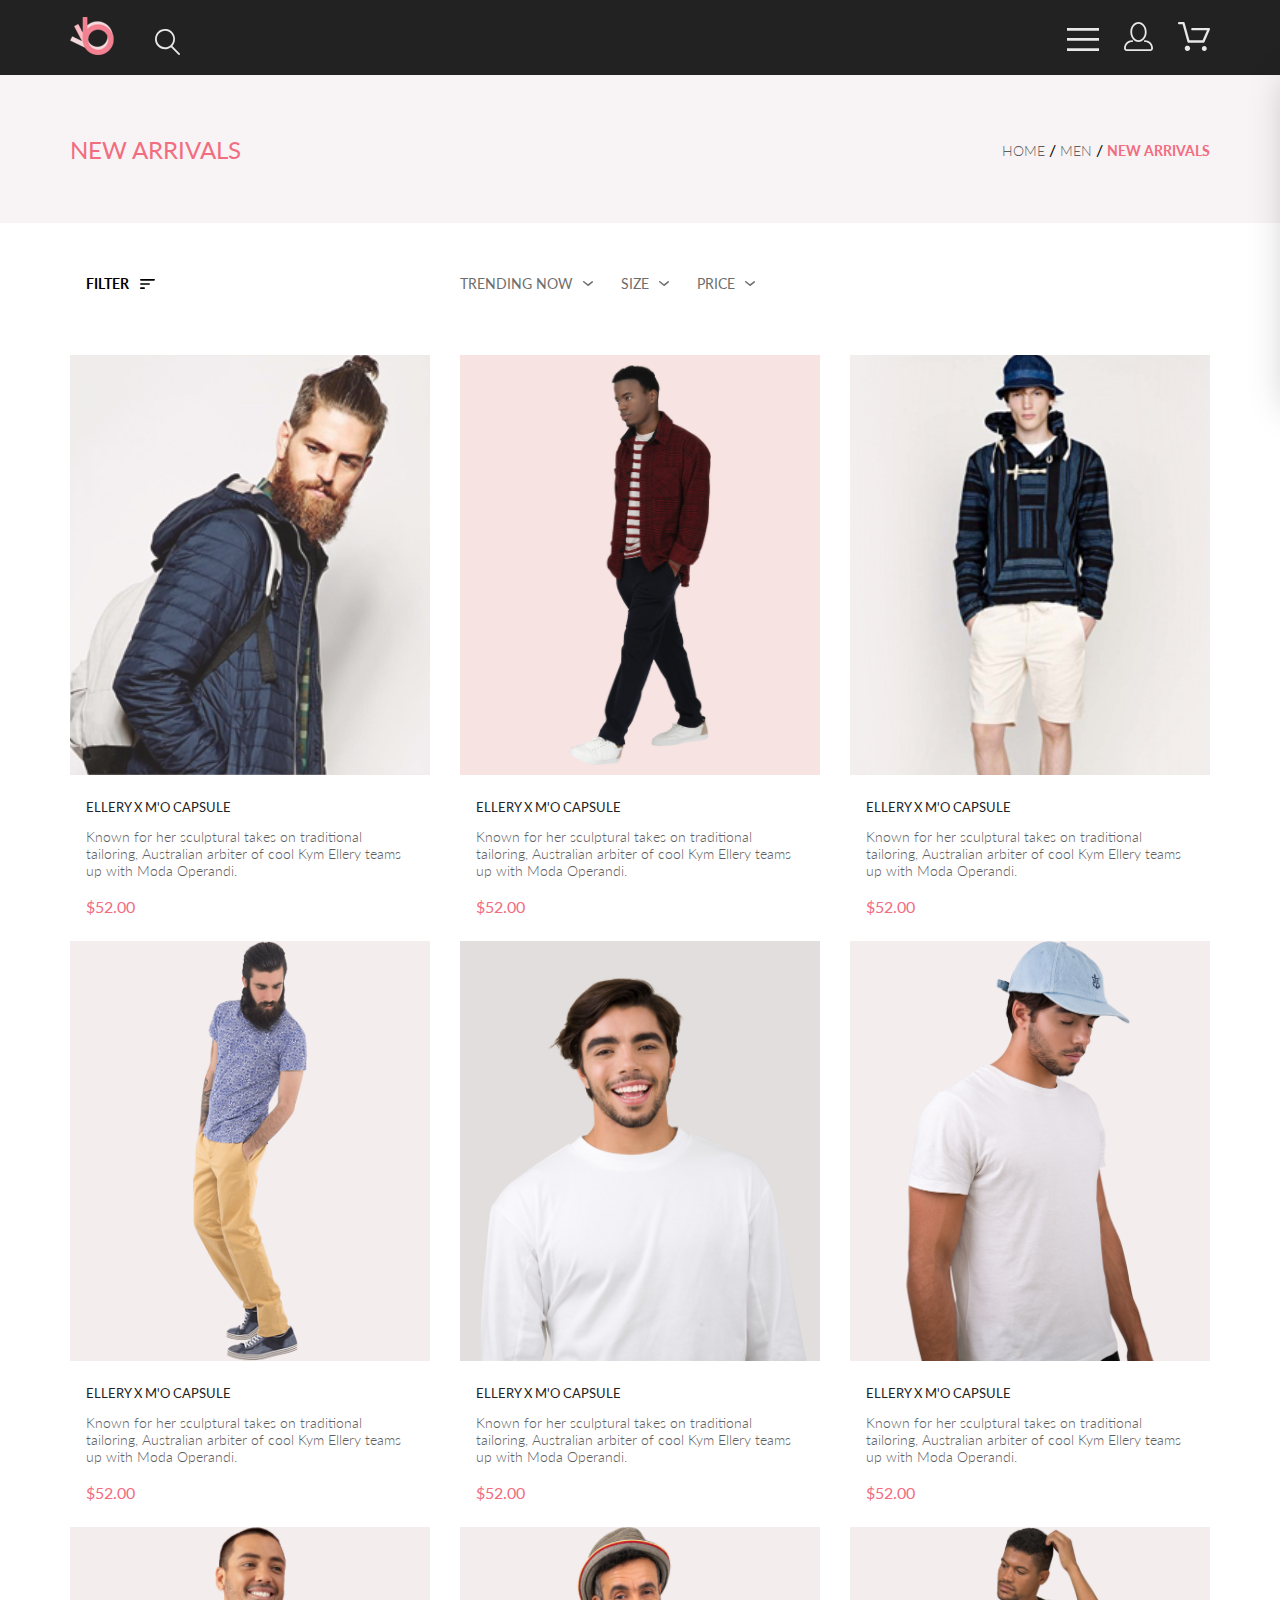
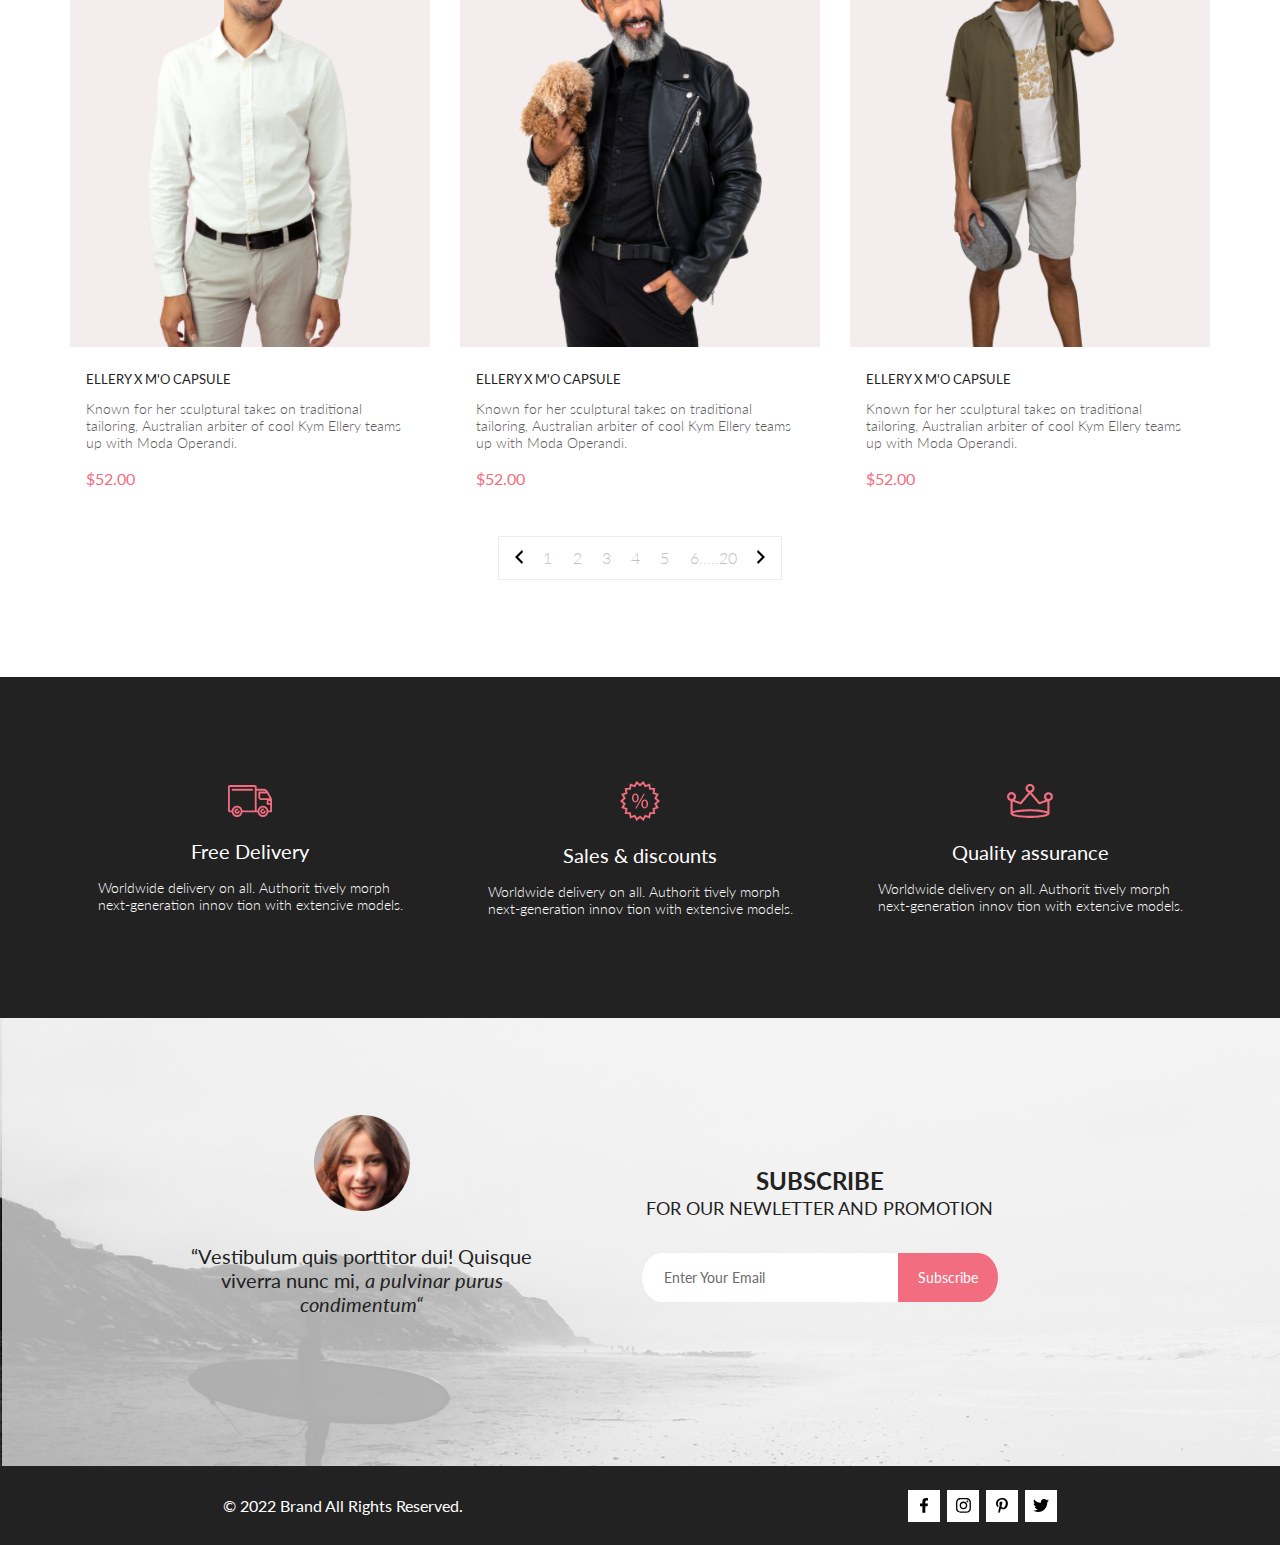
<file: site/catalog.html>
<!DOCTYPE html>
<html lang="en">
<head>
    <meta charset="UTF-8">
    <meta name="viewport" content="width=device-width, initial-scale=1">
    <title>Catalog</title>
    <link rel="stylesheet" href="./styles/style.css">
</head>
<body>
<header class="main-head center">
    <div class="left_icons">
        <a href="index.html"><img class="logo" src="./img/logo.svg" alt="logo"></a>
        <a href="#"><img class="search" src="./img/search.svg" alt="search"></a>
    </div>
    <div class="right_icons">
        <div class="right_icons__burger-menu">
            <input id="burger" type="checkbox">
            <label for="burger">
                <img class="menu" src="./img/s-menu.svg" alt="menu">
            </label>
            <nav class="burger-nav">
                <p class="burger-nav__title">MENU</p>
                <details open>
                    <summary class="burger-nav__sub-title">MAN</summary>
                    <ul class="burger-nav__li">
                        <li><a href="#">Accessories</a></li>
                        <li><a href="#">Bags</a></li>
                        <li><a href="#">Denim</a></li>
                        <li><a href="#">T-Shirts</a></li>
                    </ul>
                </details>
                <details>
                    <summary class="burger-nav__sub-title">WOMAN</summary>
                    <ul class="burger-nav__li">
                        <li><a href="#">Accessories</a></li>
                        <li><a href="#">Jackets & Coats</a></li>
                        <li><a href="#">Polos</a></li>
                        <li><a href="#">T-Shirts</a></li>
                        <li><a href="#">Shirts</a></li>
                    </ul>
                </details>
                <details>
                    <summary class="burger-nav__sub-title">KIDS</summary>
                    <ul class="burger-nav__li">
                        <li><a href="#">Accessories</a></li>
                        <li><a href="#">Jackets & Coats</a></li>
                        <li><a href="#">Polos</a></li>
                        <li><a href="#">T-Shirts</a></li>
                        <li><a href="#">Shirts</a></li>
                        <li><a href="#">Bags</a></li>
                    </ul>
                </details>
                <div class="burger-nav__delete">
                    <form action="#" method="get">
                        <button class="burger-nav__btn" type="submit">
                            <svg width="13" height="13" viewBox="0 0 13 13" fill="none"
                                 xmlns="http://www.w3.org/2000/svg">
                                <path d="M7.4158 6.00409L11.7158 1.71409C11.9041 1.52579 12.0099 1.27039 12.0099
                                                    1.00409C12.0099 0.73779 11.9041 0.482395 11.7158 0.294092C11.5275 0.105788 11.2721 0
                                                    11.0058 0C10.7395 0 10.4841 0.105788 10.2958 0.294092L6.0058 4.59409L1.7158
                                                    0.294092C1.52749 0.105788 1.2721 -1.9841e-09 1.0058 0C0.739497 1.9841e-09 0.484102
                                                    0.105788 0.295798 0.294092C0.107495 0.482395 0.0017066 0.73779 0.0017066
                                                    1.00409C0.0017066 1.27039 0.107495 1.52579 0.295798 1.71409L4.5958 6.00409L0.295798
                                                    10.2941C0.20207 10.3871 0.127676 10.4977 0.0769072 10.6195C0.0261385 10.7414 0 10.8721 0
                                                    11.0041C0 11.1361 0.0261385 11.2668 0.0769072 11.3887C0.127676 11.5105 0.20207 11.6211
                                                    0.295798 11.7141C0.388761 11.8078 0.499362 11.8822 0.621222 11.933C0.743081 11.9838
                                                    0.873786 12.0099 1.0058 12.0099C1.13781 12.0099 1.26852 11.9838 1.39038 11.933C1.51223
                                                    11.8822 1.62284 11.8078 1.7158 11.7141L6.0058 7.41409L10.2958 11.7141C10.3888 11.8078
                                                    10.4994 11.8822 10.6212 11.933C10.7431 11.9838 10.8738 12.0099 11.0058 12.0099C11.1378
                                                    12.0099 11.2685 11.9838 11.3904 11.933C11.5122 11.8822 11.6228 11.8078 11.7158
                                                    11.7141C11.8095 11.6211 11.8839 11.5105 11.9347 11.3887C11.9855 11.2668 12.0116 11.1361
                                                    12.0116 11.0041C12.0116 10.8721 11.9855 10.7414 11.9347 10.6195C11.8839 10.4977 11.8095
                                                    10.3871 11.7158 10.2941L7.4158 6.00409Z"
                                      fill="#6F6E6E"/>
                            </svg>


                        </button>
                    </form>
                </div>

            </nav>
        </div>
        <div class="right_icons__menu-icons">
            <a href="registration.html"><img class="user_pic hidden-icon" src="./img/user-pic.svg" alt="user-pic"></a>
            <a href="cart.html"><img class="cart hidden-icon" src="./img/cart.svg" alt="cart"></a>
        </div>
    </div>
</header>
<main>
    <div class="breadcrumb center">
        <div class="breadcrumb__title">
            <p>NEW ARRIVALS</p>
        </div>
        <div class="breadcrumb__menu">
            <p><a class="breadcrumb__menu__link" href="#">HOME</a> / <a class="breadcrumb__menu__link" href="#">MEN</a>
                / <a href="#">
                    <span class="breadcrumb__menu__red-text">NEW ARRIVALS</span></a>
            </p>
        </div>
    </div>
    <div class="dropdown-menu center">
        <details class="filter">
            <summary class="filter__text"><span class="filter__top-heading">FILTER</span>
                <svg width="15.000000" height="10.000000" viewBox="0 0 15 10" fill="none"
                     xmlns="http://www.w3.org/2000/svg"
                     xmlns:xlink="http://www.w3.org/1999/xlink">
                    <defs/>
                    <path id="filter-svg"
                          d="M0.833252 10L4.16675 10C4.625 10 5 9.625 5 9.16675C5 8.70825 4.625 8.33325 4.16675
                          8.33325L0.833252 8.33325C0.375 8.33325 0 8.70825 0 9.16675C0 9.625 0.375 10 0.833252 10ZM0
                          0.833252C0 1.29175 0.375 1.66675 0.833252 1.66675L14.1667 1.66675C14.625 1.66675 15 1.29175
                          15 0.833252C15 0.375 14.625 0 14.1667 0L0.833252 0C0.375 0 0 0.375 0 0.833252ZM0.833252
                          5.83325L9.16675 5.83325C9.625 5.83325 10 5.45825 10 5C10 4.54175 9.625 4.16675 9.16675
                          4.16675L0.833252 4.16675C0.375 4.16675 0 4.54175 0 5C0 5.45825 0.375 5.83325 0.833252
                          5.83325Z"
                          fill="#000000" fill-opacity="1.000000" fill-rule="nonzero"/>
                </svg>
            </summary>
            <div class="filter__content">
                <details open class="filter__item">
                    <summary class="filter__heading">CATEGORY</summary>
                    <div class="filter__link-box">
                        <a href="#" class="filter__link">Accessories</a>
                        <a href="#" class="filter__link">Bags</a>
                        <a href="#" class="filter__link">Denim</a>
                        <a href="#" class="filter__link">Hoodies & Sweatshirts</a>
                        <a href="#" class="filter__link">Jackets & Coats</a>
                        <a href="#" class="filter__link">Polos</a>
                        <a href="#" class="filter__link">Shirts</a>
                        <a href="#" class="filter__link">Shoes</a>
                        <a href="#" class="filter__link">Sweaters & Knits</a>
                        <a href="#" class="filter__link">T-Shirts</a>
                        <a href="#" class="filter__link">Tanks</a>
                    </div>
                </details>
                <details class="filter__item">
                    <summary class="filter__heading">BRAND</summary>
                </details>
                <details class="filter__item">
                    <summary class="filter__heading">DESIGNER</summary>
                </details>
            </div>
        </details>
        <div class="center-menu">
            <details class="center-menu__block">
                <summary class="center-menu__text"><span class="center-menu__heading">TRENDING NOW</span>
                    <svg width="10.020020" height="5.003906" viewBox="0 0 10.02 5.00391" fill="none"
                         xmlns="http://www.w3.org/2000/svg" xmlns:xlink="http://www.w3.org/1999/xlink">
                        <defs/>
                        <path id="trending-now-svg"
                              d="M5.0022 5.0022C4.83521 5.00244 4.67334 4.94434 4.54492 4.83789L0.258057 1.26538C0.112305
                                  1.14429 0.0205078 0.969971 0.00292969 0.781006C-0.0144043 0.592041 0.0439453 0.404053 0.165283
                                   0.258057C0.286377 0.112305 0.460693 0.0205078 0.649658 0.00292969C0.838623 -0.0144043 1.02661
                                    0.0439453 1.17261 0.165283L5.0022 3.36597L8.83179 0.279541C8.90479 0.220215 8.98877 0.175781
                                     9.0791 0.14917C9.16943 0.122314 9.26392 0.11377 9.35767 0.123779C9.45117 0.133545 9.54199
                                      0.162109 9.62451 0.207275C9.70728 0.252197 9.78003 0.313232 9.83911 0.386719C9.90454
                                      0.460205 9.9541 0.546387 9.98462 0.639893C10.0151 0.733398 10.0261 0.832275 10.0168
                                      0.930176C10.0073 1.02808 9.97778 1.12305 9.92993 1.20898C9.88232 1.29492 9.81714 1.37012
                                      9.73901 1.42993L5.45215 4.88062C5.32007 4.97046 5.16162 5.01318 5.0022 5.0022Z"
                              fill="#6F6E6E" fill-opacity="1.000000" fill-rule="nonzero"/>
                    </svg>
                </summary>
            </details>
            <details class="center-menu__block">
                <summary class="center-menu__text"><span class="center-menu__heading">SIZE</span>
                    <svg width="10.020020" height="5.003906" viewBox="0 0 10.02 5.00391" fill="none"
                         xmlns="http://www.w3.org/2000/svg" xmlns:xlink="http://www.w3.org/1999/xlink">
                        <defs/>
                        <path id="size-svg"
                              d="M5.0022 5.0022C4.83521 5.00244 4.67334 4.94434 4.54492 4.83789L0.258057 1.26538C0.112305
                                  1.14429 0.0205078 0.969971 0.00292969 0.781006C-0.0144043 0.592041 0.0439453 0.404053 0.165283
                                   0.258057C0.286377 0.112305 0.460693 0.0205078 0.649658 0.00292969C0.838623 -0.0144043 1.02661
                                    0.0439453 1.17261 0.165283L5.0022 3.36597L8.83179 0.279541C8.90479 0.220215 8.98877 0.175781
                                     9.0791 0.14917C9.16943 0.122314 9.26392 0.11377 9.35767 0.123779C9.45117 0.133545 9.54199
                                      0.162109 9.62451 0.207275C9.70728 0.252197 9.78003 0.313232 9.83911 0.386719C9.90454
                                      0.460205 9.9541 0.546387 9.98462 0.639893C10.0151 0.733398 10.0261 0.832275 10.0168
                                      0.930176C10.0073 1.02808 9.97778 1.12305 9.92993 1.20898C9.88232 1.29492 9.81714 1.37012
                                      9.73901 1.42993L5.45215 4.88062C5.32007 4.97046 5.16162 5.01318 5.0022 5.0022Z"
                              fill="#6F6E6E" fill-opacity="1.000000" fill-rule="nonzero"/>
                    </svg>
                </summary>
                <div class="center-menu__box">
                    <div class="center-menu__check">
                        <input type="checkbox" id="center-menu__check1">
                        <label for="center-menu__check1">XS</label>
                    </div>
                    <div class="center-menu__check">
                        <input type="checkbox" id="center-menu__check2">
                        <label for="center-menu__check2">S</label>
                    </div>
                    <div class="center-menu__check">
                        <input type="checkbox" id="center-menu__check3">
                        <label for="center-menu__check3">M</label>
                    </div>
                    <div class="center-menu__check">
                        <input type="checkbox" id="center-menu__check4">
                        <label for="center-menu__check4">L</label>
                    </div>
                </div>
            </details>
            <details class="center-menu__block">
                <summary class="center-menu__text"><span class="center-menu__heading">PRICE</span>
                    <svg width="10.020020" height="5.003906" viewBox="0 0 10.02 5.00391" fill="none"
                         xmlns="http://www.w3.org/2000/svg" xmlns:xlink="http://www.w3.org/1999/xlink">
                        <defs/>
                        <path id="price-svg"
                              d="M5.0022 5.0022C4.83521 5.00244 4.67334 4.94434 4.54492 4.83789L0.258057 1.26538C0.112305
                                  1.14429 0.0205078 0.969971 0.00292969 0.781006C-0.0144043 0.592041 0.0439453 0.404053 0.165283
                                   0.258057C0.286377 0.112305 0.460693 0.0205078 0.649658 0.00292969C0.838623 -0.0144043 1.02661
                                    0.0439453 1.17261 0.165283L5.0022 3.36597L8.83179 0.279541C8.90479 0.220215 8.98877 0.175781
                                     9.0791 0.14917C9.16943 0.122314 9.26392 0.11377 9.35767 0.123779C9.45117 0.133545 9.54199
                                      0.162109 9.62451 0.207275C9.70728 0.252197 9.78003 0.313232 9.83911 0.386719C9.90454
                                      0.460205 9.9541 0.546387 9.98462 0.639893C10.0151 0.733398 10.0261 0.832275 10.0168
                                      0.930176C10.0073 1.02808 9.97778 1.12305 9.92993 1.20898C9.88232 1.29492 9.81714 1.37012
                                      9.73901 1.42993L5.45215 4.88062C5.32007 4.97046 5.16162 5.01318 5.0022 5.0022Z"
                              fill="#6F6E6E" fill-opacity="1.000000" fill-rule="nonzero"/>
                    </svg>
                </summary>
            </details>
        </div>
    </div>
    <div class="catalog-products center">
        <div class="products">
            <div class="product">
                <div class="img1 catalog-products__img">
                    <div class="catalog-products__hover-block">
                        <a href="#">
                            <div class="box">
                                <div class="box__img">
                                    <img src="./img/cart.svg" alt="cart">
                                </div>
                                <div class="box__text">
                                    <p>Add to Cart</p>
                                </div>
                            </div>
                        </a>
                    </div>
                </div>
                <div class="text">
                    <a href="#"><p class="title">ELLERY X M'O CAPSULE</p></a>
                    <p class="sub-title">Known for her sculptural takes on traditional tailoring, Australian arbiter of
                        cool Kym Ellery teams up with Moda Operandi.</p>
                    <p class="price">$52.00</p>
                </div>
            </div>
            <div class="product">
                <div class="img2 catalog-products__img">
                    <div class="catalog-products__hover-block">
                        <a href="#">
                            <div class="box">
                                <div class="box__img">
                                    <img src="./img/cart.svg" alt="cart">
                                </div>
                                <div class="box__text">
                                    <p>Add to Cart</p>
                                </div>
                            </div>
                        </a>
                    </div>
                </div>
                <div class="text">
                    <a href="#"><p class="title">ELLERY X M'O CAPSULE</p></a>
                    <p class="sub-title">Known for her sculptural takes on traditional tailoring, Australian arbiter of
                        cool Kym Ellery teams up with Moda Operandi.</p>
                    <p class="price">$52.00</p>
                </div>
            </div>
            <div class="product">
                <div class="img3 catalog-products__img">
                    <div class="catalog-products__hover-block">
                        <a href="#">
                            <div class="box">
                                <div class="box__img">
                                    <img src="./img/cart.svg" alt="cart">
                                </div>
                                <div class="box__text">
                                    <p>Add to Cart</p>
                                </div>
                            </div>
                        </a>
                    </div>
                </div>
                <div class="text">
                    <a href="#"><p class="title">ELLERY X M'O CAPSULE</p></a>
                    <p class="sub-title">Known for her sculptural takes on traditional tailoring, Australian arbiter of
                        cool Kym Ellery teams up with Moda Operandi.</p>
                    <p class="price">$52.00</p>
                </div>
            </div>
            <div class="product">
                <div class="img4 catalog-products__img">
                    <div class="catalog-products__hover-block">
                        <a href="#">
                            <div class="box">
                                <div class="box__img">
                                    <img src="./img/cart.svg" alt="cart">
                                </div>
                                <div class="box__text">
                                    <p>Add to Cart</p>
                                </div>
                            </div>
                        </a>
                    </div>
                </div>
                <div class="text">
                    <a href="#"><p class="title">ELLERY X M'O CAPSULE</p></a>
                    <p class="sub-title">Known for her sculptural takes on traditional tailoring, Australian arbiter of
                        cool Kym Ellery teams up with Moda Operandi.</p>
                    <p class="price">$52.00</p>
                </div>
            </div>
            <div class="product">
                <div class="img5 catalog-products__img">
                    <div class="catalog-products__hover-block">
                        <a href="#">
                            <div class="box">
                                <div class="box__img">
                                    <img src="./img/cart.svg" alt="cart">
                                </div>
                                <div class="box__text">
                                    <p>Add to Cart</p>
                                </div>
                            </div>
                        </a>
                    </div>
                </div>
                <div class="text">
                    <a href="#"><p class="title">ELLERY X M'O CAPSULE</p></a>
                    <p class="sub-title">Known for her sculptural takes on traditional tailoring, Australian arbiter of
                        cool Kym Ellery teams up with Moda Operandi.</p>
                    <p class="price">$52.00</p>
                </div>
            </div>
            <div class="product">
                <div class="img6 catalog-products__img">
                    <div class="catalog-products__hover-block">
                        <a href="#">
                            <div class="box">
                                <div class="box__img">
                                    <img src="./img/cart.svg" alt="cart">
                                </div>
                                <div class="box__text">
                                    <p>Add to Cart</p>
                                </div>
                            </div>
                        </a>
                    </div>
                </div>
                <div class="text">
                    <a href="#"><p class="title">ELLERY X M'O CAPSULE</p></a>
                    <p class="sub-title">Known for her sculptural takes on traditional tailoring, Australian arbiter of
                        cool Kym Ellery teams up with Moda Operandi.</p>
                    <p class="price">$52.00</p>
                </div>
            </div>
            <div class="product">
                <div class="img7 catalog-products__img">
                    <div class="catalog-products__hover-block">
                        <a href="#">
                            <div class="box">
                                <div class="box__img">
                                    <img src="./img/cart.svg" alt="cart">
                                </div>
                                <div class="box__text">
                                    <p>Add to Cart</p>
                                </div>
                            </div>
                        </a>
                    </div>
                </div>
                <div class="text">
                    <a href="#"><p class="title">ELLERY X M'O CAPSULE</p></a>
                    <p class="sub-title">Known for her sculptural takes on traditional tailoring, Australian arbiter of
                        cool Kym Ellery teams up with Moda Operandi.</p>
                    <p class="price">$52.00</p>
                </div>
            </div>
            <div class="product">
                <div class="img8 catalog-products__img">
                    <div class="catalog-products__hover-block">
                        <a href="#">
                            <div class="box">
                                <div class="box__img">
                                    <img src="./img/cart.svg" alt="cart">
                                </div>
                                <div class="box__text">
                                    <p>Add to Cart</p>
                                </div>
                            </div>
                        </a>
                    </div>
                </div>
                <div class="text">
                    <a href="#"><p class="title">ELLERY X M'O CAPSULE</p></a>
                    <p class="sub-title">Known for her sculptural takes on traditional tailoring, Australian arbiter of
                        cool Kym Ellery teams up with Moda Operandi.</p>
                    <p class="price">$52.00</p>
                </div>
            </div>
            <div class="product">
                <div class="img9 catalog-products__img">
                    <div class="catalog-products__hover-block">
                        <a href="#">
                            <div class="box">
                                <div class="box__img">
                                    <img src="./img/cart.svg" alt="cart">
                                </div>
                                <div class="box__text">
                                    <p>Add to Cart</p>
                                </div>
                            </div>
                        </a>
                    </div>
                </div>
                <div class="text">
                    <a href="#"><p class="title">ELLERY X M'O CAPSULE</p></a>
                    <p class="sub-title">Known for her sculptural takes on traditional tailoring, Australian arbiter of
                        cool Kym Ellery teams up with Moda Operandi.</p>
                    <p class="price">$52.00</p>
                </div>
            </div>
        </div>
    </div>
    <div class="pagination center">
        <div class="pagination__nav">
            <div class="pagination__box">
                <div class="pagination__left-right">
                    <a href="#">
                        <svg width="8.000000" height="14.000000" viewBox="0 0 8 14" fill="none"
                             xmlns="http://www.w3.org/2000/svg" xmlns:xlink="http://www.w3.org/1999/xlink">
                            <defs/>
                            <path id="Vector" d="M8 2L3 7L8 12L7 14L0 7L7 0L8 2Z" fill="#000000" fill-opacity="1.000000"
                                  fill-rule="nonzero"/>
                        </svg>
                    </a>
                </div>
                <div><a class="pagination__item" href="#">1</a></div>
                <div><a class="pagination__item" href="#">2</a></div>
                <div><a class="pagination__item" href="#">3</a></div>
                <div><a class="pagination__item" href="#">4</a></div>
                <div><a class="pagination__item" href="#">5</a></div>
                <div><a class="pagination__item" href="#">6.....20</a></div>
                <div class="pagination__left-right">
                    <a href="#">
                        <svg width="8.000000" height="14.000000" viewBox="0 0 8 14" fill="none"
                             xmlns="http://www.w3.org/2000/svg" xmlns:xlink="http://www.w3.org/1999/xlink">
                            <defs/>
                            <path id="pagination-svg" d="M0 12L5 7L0 2L1 0L8 7L1 14L0 12Z" fill="#000000"
                                  fill-opacity="1.000000"
                                  fill-rule="nonzero"/>
                        </svg>
                    </a>
                </div>
            </div>
        </div>
    </div>
    <div class="plus">
        <div class="content">
            <div class="block">
                <div class="img">
                    <img src="./img/delivery.svg" alt="delivery">
                </div>
                <div class="title">
                    <p>Free Delivery</p>
                </div>
                <div class="subtitle">
                    <p>Worldwide delivery on all. Authorit tively morph<br>next-generation innov tion with extensive
                        models.</p>
                </div>
            </div>
            <div class="block">
                <div class="img">
                    <img src="./img/sales.svg" alt="sales">
                </div>
                <div class="title">
                    <p>Sales & discounts</p>
                </div>
                <div class="subtitle">
                    <p>Worldwide delivery on all. Authorit tively morph<br>next-generation innov tion with extensive
                        models.</p>
                </div>
            </div>
            <div class="block">
                <div class="img">
                    <img src="./img/quality.svg" alt="quality">
                </div>
                <div class="title">
                    <p>Quality assurance</p>
                </div>
                <div class="subtitle">
                    <p>Worldwide delivery on all. Authorit tively morph<br>next-generation innov tion with extensive
                        models.</p>
                </div>
            </div>
        </div>
    </div>
    <div class="reviews-and-subscribe">
        <div class="reviews">
            <div class="img">
                <img src="./img/foot-photo.png" alt="footer-photo">
            </div>
            <div class="text">
                <span>“Vestibulum quis porttitor dui! Quisque viverra nunc mi, <i>a pulvinar purus condimentum“</i></span>
            </div>
        </div>
        <div class="subscribe">
            <div class="title">
                <p>SUBSCRIBE</p>
            </div>
            <div class="sub-title">
                <p>FOR OUR NEWLETTER AND PROMOTION</p>
            </div>
            <div class="form">
                <form class="form__email-enter" action="#" method="get">
                    <label for="subscribe-email">
                        <input id="subscribe-email" name="subscribe-email" type="email" class="subscribe__email"
                               placeholder="Enter Your Email">
                    </label>
                    <button class="subscribe__btn" type="submit"><span class="text">Subscribe</span></button>
                </form>
            </div>
        </div>
    </div>
</main>
<footer class="main-foot">
    <div class="main-foot__copirate">
        <p>© 2022 Brand All Rights Reserved.</p>
    </div>
    <div class="main-foot__soc-icons">
        <a href="#">
            <div class="main-foot__soc-icons__block facebook">
                <svg width="8.070312" height="14.720001" viewBox="0 0 8.07031 14.72" fill="none"
                     xmlns="http://www.w3.org/2000/svg" xmlns:xlink="http://www.w3.org/1999/xlink">
                    <defs/>
                    <path id="Vector1"
                          d="M7.5415 8.28L7.95996 5.61603L5.34338 5.61603L5.34338 3.8873C5.34338 3.15848 5.70886 2.44806
                          6.88074 2.44806L8.07031 2.44806L8.07031 0.179962C8.07031 0.179962 6.99084 0 5.95874 0C3.80383
                          0 2.39526 1.27594 2.39526 3.58569L2.39526 5.61603L0 5.61603L0 8.28L2.39526 8.28L2.39526
                          14.72L5.34338 14.72L5.34338 8.28L7.5415 8.28Z"
                          fill="#000000" fill-opacity="1.000000" fill-rule="nonzero"/>
                </svg>
            </div>
        </a>
        <a href="#">
            <div class="main-foot__soc-icons__block instagram">
                <svg width="14.907471" height="14.879974" viewBox="0 0 14.9075 14.88" fill="none"
                     xmlns="http://www.w3.org/2000/svg" xmlns:xlink="http://www.w3.org/1999/xlink">
                    <defs/>
                    <path id="Vector2"
                          d="M7.45532 3.62494C5.34021 3.62494 3.63416 5.32828 3.63416 7.44C3.63416 9.5517 5.34021 11.255
                          7.45532 11.255C9.57056 11.255 11.2766 9.5517 11.2766 7.44C11.2766 5.32828 9.57056 3.62494
                          7.45532 3.62494ZM7.45532 9.92026C6.0885 9.92026 4.97107 8.80795 4.97107 7.44C4.97107 6.07202
                          6.08521 4.95972 7.45532 4.95972C8.82556 4.95972 9.9397 6.07202 9.9397 7.44C9.9397 8.80795
                          8.82227 9.92026 7.45532 9.92026ZM12.3242 3.4689C12.3242 3.96362 11.925 4.35873 11.4329
                          4.35873C10.9374 4.35873 10.5416 3.9603 10.5416 3.4689C10.5416 2.97748 10.9407 2.57904 11.4329
                          2.57904C11.925 2.57904 12.3242 2.97748 12.3242 3.4689ZM14.855 4.37201C14.7985 3.18002 14.5258
                          2.12418 13.6511 1.25424C12.7798 0.384338 11.7223 0.112061 10.5283 0.0523071C9.29785 -0.0174255
                          5.60962 -0.0174255 4.37915 0.0523071C3.18848 0.108734 2.13098 0.381012 1.25623
                          1.25092C0.381592 2.12085 0.112183 3.1767 0.0523682 4.36871C-0.0174561 5.59723 -0.0174561
                          9.27945 0.0523682 10.508C0.108887 11.7 0.381592 12.7558 1.25623 13.6257C2.13098 14.4957
                          3.18518 14.7679 4.37915 14.8277C5.60962 14.8974 9.29785 14.8974 10.5283 14.8277C11.7223
                          14.7712 12.7798 14.499 13.6511 13.6257C14.5225 12.7558 14.7952 11.7 14.855 10.508C14.9249
                          9.27945 14.9249 5.60052 14.855 4.37201ZM13.2654 11.8261C13.006 12.4769 12.5038 12.9783 11.8486
                          13.2406C10.8676 13.6291 8.53955 13.5394 7.45532 13.5394C6.37122 13.5394 4.03992 13.6257
                          3.06213 13.2406C2.41028 12.9816 1.90808 12.4802 1.64539 11.8261C1.25623 10.8466 1.34607 8.5224
                          1.34607 7.44C1.34607 6.35757 1.25964 4.03003 1.64539 3.05386C1.90479 2.40308 2.40698 1.9017
                          3.06213 1.6394C4.04321 1.25092 6.37122 1.34058 7.45532 1.34058C8.53955 1.34058 10.8708 1.25424
                          11.8486 1.6394C12.5005 1.89838 13.0027 2.39975 13.2654 3.05386C13.6544 4.03336 13.5647 6.35757
                          13.5647 7.44C13.5647 8.5224 13.6544 10.8499 13.2654 11.8261Z"
                          fill="#000000" fill-opacity="1.000000" fill-rule="nonzero"/>
                </svg>
            </div>
        </a>
        <a href="#">
            <div class="main-foot__soc-icons__block pinterest">
                <svg width="11.919312" height="15.597107" viewBox="0 0 11.9193 15.5971" fill="none"
                     xmlns="http://www.w3.org/2000/svg" xmlns:xlink="http://www.w3.org/1999/xlink">
                    <defs/>
                    <path id="Vector3"
                          d="M6.33215 0C3.14746 0 0 2.13751 0 5.59686C0 7.79688 1.22913 9.04688 1.97412 9.04688C2.28137
                          9.04688 2.45837 8.18439 2.45837 7.94061C2.45837 7.64999 1.72266 7.03125 1.72266
                          5.82187C1.72266 3.30939 3.62231 1.52814 6.08069 1.52814C8.19446 1.52814 9.75891 2.73749
                          9.75891 4.95938C9.75891 6.61874 9.09778 9.73126 6.95605 9.73126C6.18311 9.73126 5.52197
                          9.16876 5.52197 8.36249C5.52197 7.18124 6.34143 6.03751 6.34143 4.81876C6.34143 2.75 3.42676
                          3.125 3.42676 5.625C3.42676 6.14999 3.49194 6.73126 3.72473 7.20938C3.29639 9.06561 2.42114
                          11.8312 2.42114 13.7437C2.42114 14.3344 2.50488 14.9156 2.56079 15.5063C2.66626 15.625 2.61353
                          15.6125 2.7749 15.5531C4.33936 13.3969 4.28345 12.975 4.99121 10.1531C5.37305 10.8844 6.36011
                          11.2781 7.14221 11.2781C10.4387 11.2781 11.9193 8.04376 11.9193 5.12811C11.9193 2.02499 9.2561
                          0 6.33215 0Z"
                          fill="#000000" fill-opacity="1.000000" fill-rule="nonzero"/>
                </svg>
            </div>
        </a>
        <a href="#">
            <div class="main-foot__soc-icons__block twitter">
                <svg width="15.892334" height="12.994904" viewBox="0 0 15.8923 12.9949" fill="none"
                     xmlns="http://www.w3.org/2000/svg" xmlns:xlink="http://www.w3.org/1999/xlink">
                    <defs/>
                    <path id="Vector4"
                          d="M14.2588 3.23856C14.2688 3.38068 14.2688 3.52286 14.2688 3.66498C14.2688 7.99997 10.9916
                          12.9949 5.00171 12.9949C3.15625 12.9949 1.44202 12.4568 0 11.5229C0.262207 11.5533 0.514282
                          11.5634 0.786499 11.5634C2.3092 11.5634 3.71094 11.0457 4.8302 10.1624C3.39832 10.132 2.19824
                          9.18781 1.78479 7.88831C1.98657 7.91876 2.18823 7.93906 2.40002 7.93906C2.69238 7.93906
                          2.98486 7.89844 3.25708 7.82739C1.76465 7.52283 0.645386 6.20303 0.645386 4.60913L0.645386
                          4.56854C1.07898 4.81219 1.58313 4.96448 2.11755 4.98474C1.24023 4.3959 0.665527 3.39084
                          0.665527 2.25378C0.665527 1.64465 0.826782 1.08627 1.10925 0.598969C2.71252 2.58881 5.12268
                          3.88828 7.82507 4.03043C7.77478 3.78677 7.74451 3.53299 7.74451 3.27917C7.74451 1.47208
                          9.19653 0 11.0016 0C11.9395 0 12.7865 0.395935 13.3815 1.03552C14.1176 0.893402 14.8234
                          0.619293 15.4486 0.243652C15.2065 1.0051 14.6923 1.64468 14.0167 2.05075C14.6721 1.97971
                          15.3075 1.79694 15.8923 1.54315C15.4487 2.19287 14.894 2.77155 14.2588 3.23856Z"
                          fill="#000000" fill-opacity="1.000000" fill-rule="nonzero"/>
                </svg>
            </div>
        </a>
    </div>
</footer>
</body>
</html>
</file>
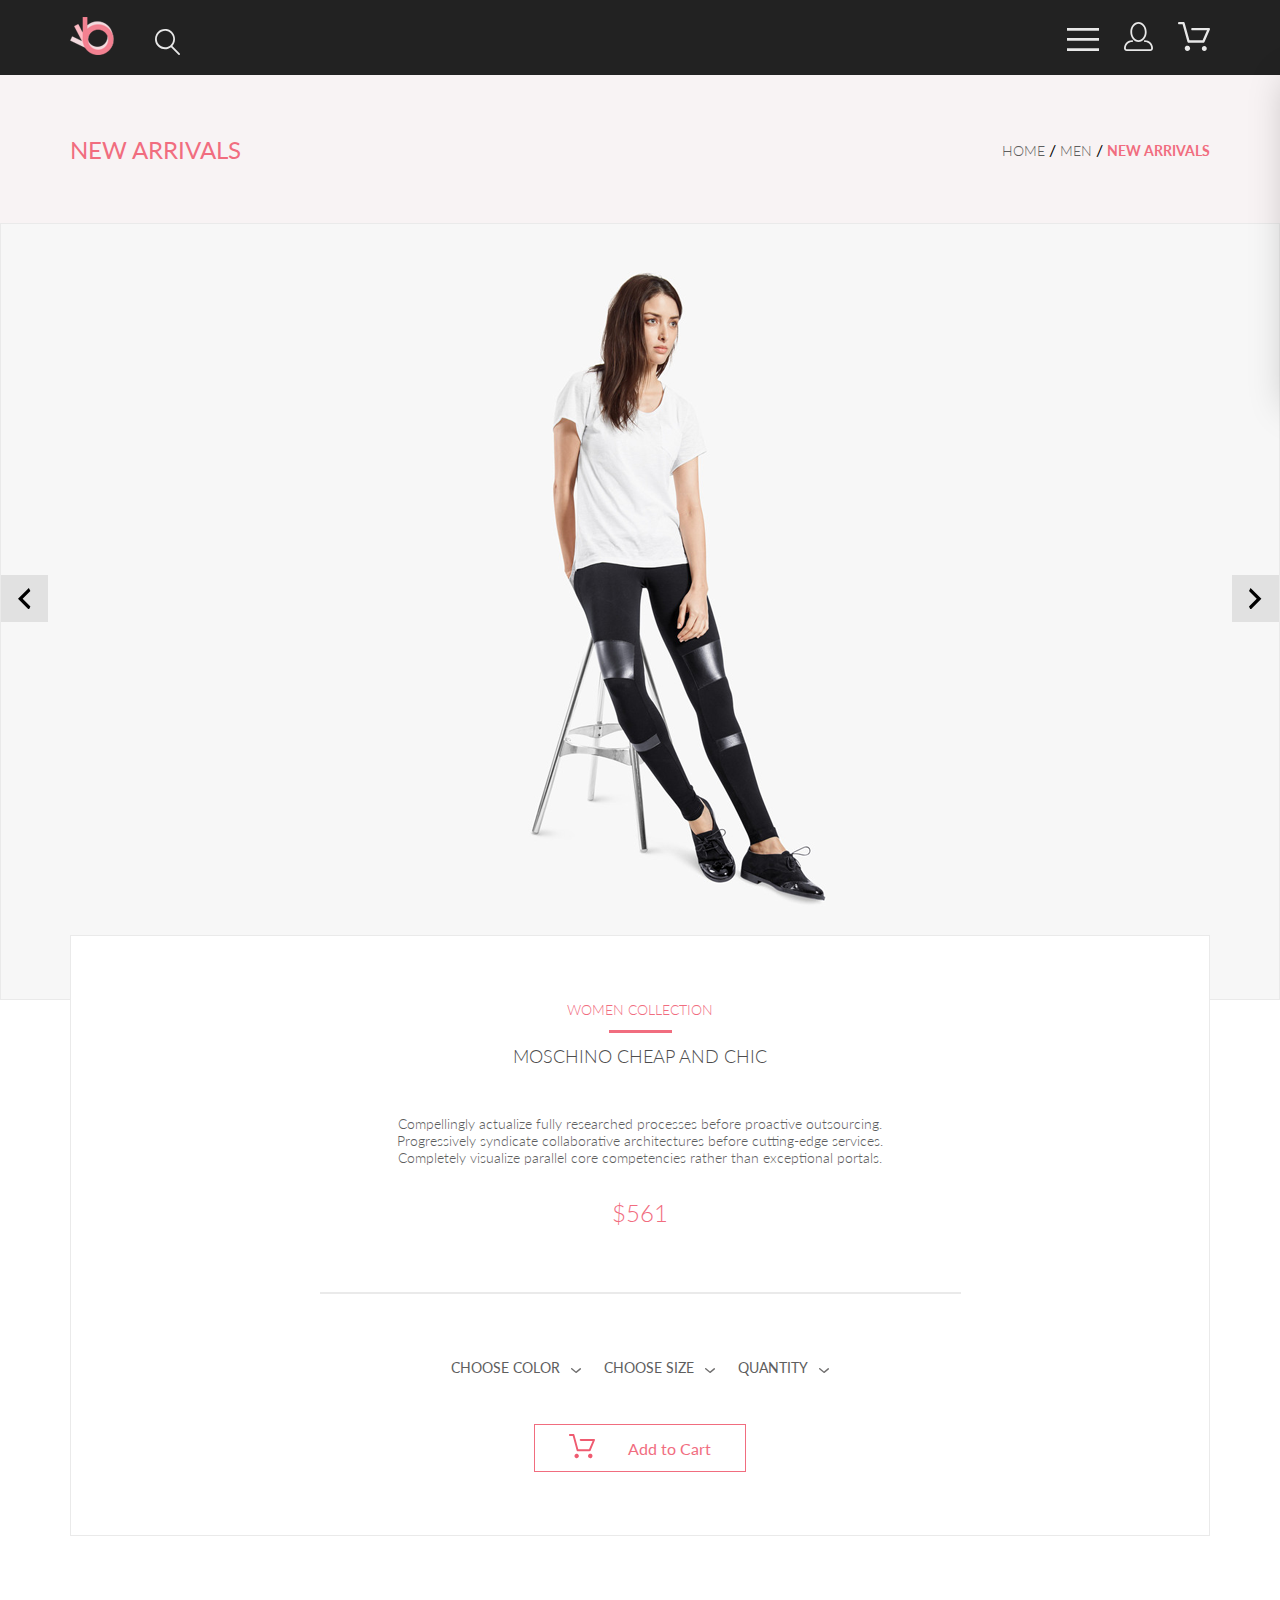
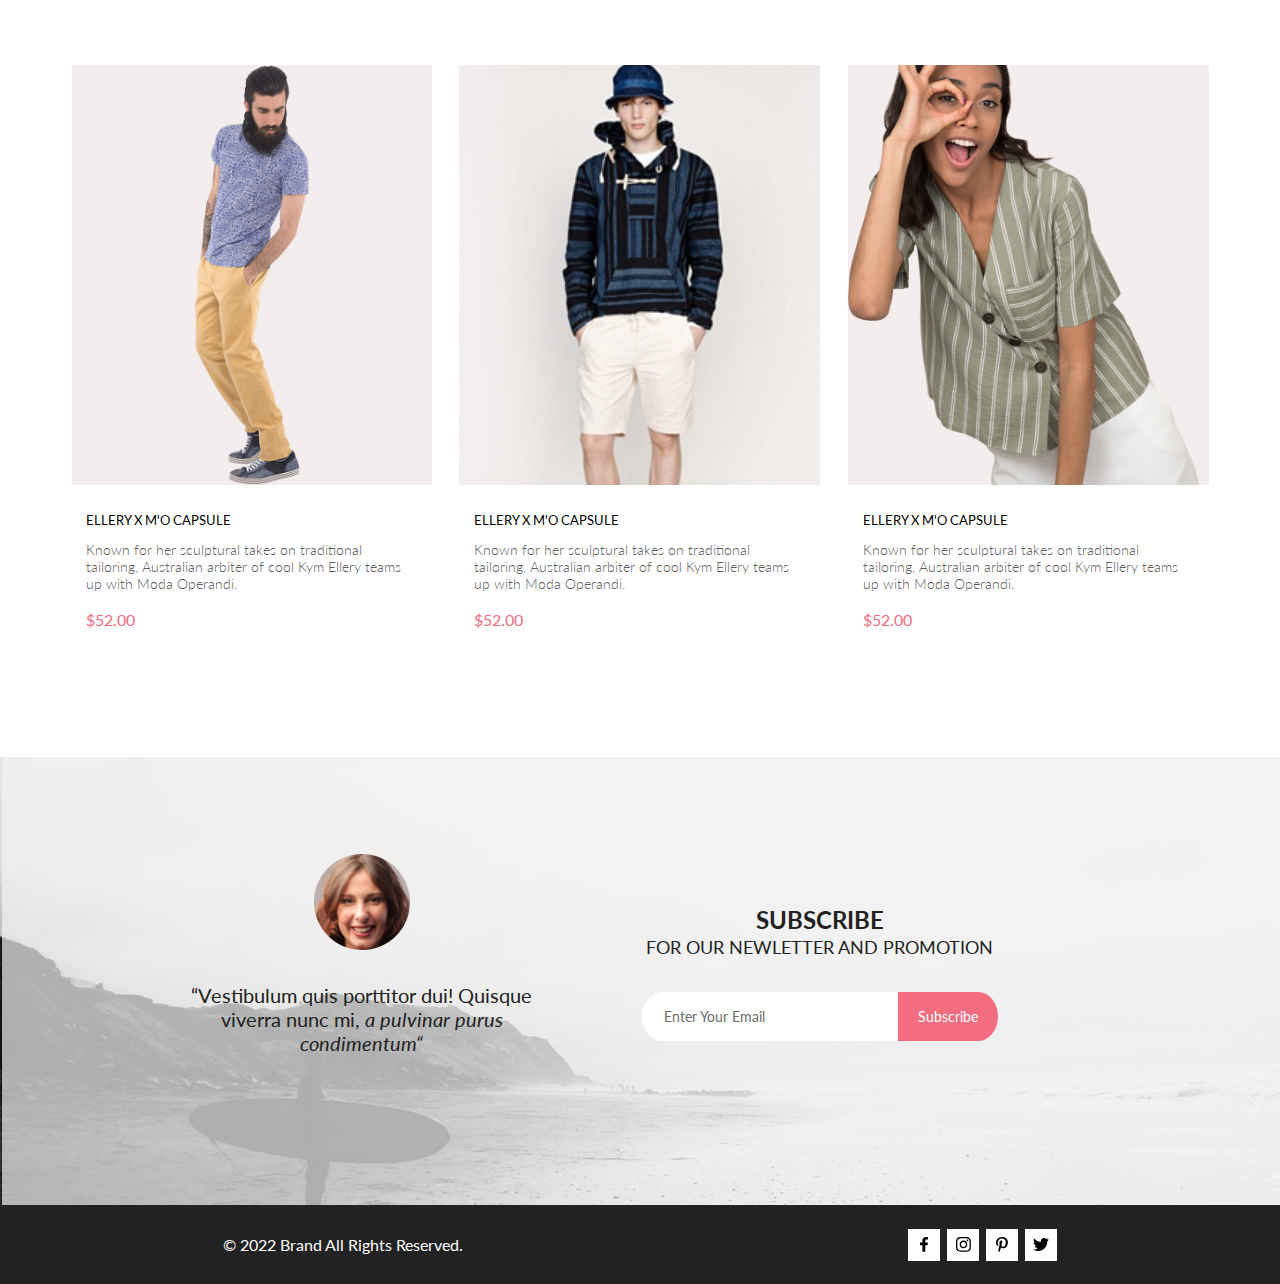
<file: site/product.html>
<!DOCTYPE html>
<html lang="en">
<head>
    <meta charset="UTF-8">
    <meta name="viewport" content="width=device-width, initial-scale=1">
    <title>Product</title>
    <link rel="stylesheet" href="./styles/style.css">

</head>
<body>
<header class="main-head center">
    <div class="left_icons">
        <a href="index.html"><img class="logo" src="./img/logo.svg" alt="logo"></a>
        <a href="#"><img class="search" src="./img/search.svg" alt="search"></a>
    </div>
    <div class="right_icons">
        <div class="right_icons__burger-menu">
            <input id="burger" type="checkbox">
            <label for="burger">
                <img class="menu" src="./img/s-menu.svg" alt="menu">
            </label>
            <nav class="burger-nav">
                <p class="burger-nav__title">MENU</p>
                <details open>
                    <summary class="burger-nav__sub-title">MAN</summary>
                    <ul class="burger-nav__li">
                        <li><a href="#">Accessories</a></li>
                        <li><a href="#">Bags</a></li>
                        <li><a href="#">Denim</a></li>
                        <li><a href="#">T-Shirts</a></li>
                    </ul>
                </details>
                <details>
                    <summary class="burger-nav__sub-title">WOMAN</summary>
                    <ul class="burger-nav__li">
                        <li><a href="#">Accessories</a></li>
                        <li><a href="#">Jackets & Coats</a></li>
                        <li><a href="#">Polos</a></li>
                        <li><a href="#">T-Shirts</a></li>
                        <li><a href="#">Shirts</a></li>
                    </ul>
                </details>
                <details>
                    <summary class="burger-nav__sub-title">KIDS</summary>
                    <ul class="burger-nav__li">
                        <li><a href="#">Accessories</a></li>
                        <li><a href="#">Jackets & Coats</a></li>
                        <li><a href="#">Polos</a></li>
                        <li><a href="#">T-Shirts</a></li>
                        <li><a href="#">Shirts</a></li>
                        <li><a href="#">Bags</a></li>
                    </ul>
                </details>
                <div class="burger-nav__delete">
                    <form action="#" method="get">
                        <button class="burger-nav__btn" type="submit">
                            <svg width="13" height="13" viewBox="0 0 13 13" fill="none"
                                 xmlns="http://www.w3.org/2000/svg">
                                <path d="M7.4158 6.00409L11.7158 1.71409C11.9041 1.52579 12.0099 1.27039 12.0099
                                                    1.00409C12.0099 0.73779 11.9041 0.482395 11.7158 0.294092C11.5275 0.105788 11.2721 0
                                                    11.0058 0C10.7395 0 10.4841 0.105788 10.2958 0.294092L6.0058 4.59409L1.7158
                                                    0.294092C1.52749 0.105788 1.2721 -1.9841e-09 1.0058 0C0.739497 1.9841e-09 0.484102
                                                    0.105788 0.295798 0.294092C0.107495 0.482395 0.0017066 0.73779 0.0017066
                                                    1.00409C0.0017066 1.27039 0.107495 1.52579 0.295798 1.71409L4.5958 6.00409L0.295798
                                                    10.2941C0.20207 10.3871 0.127676 10.4977 0.0769072 10.6195C0.0261385 10.7414 0 10.8721 0
                                                    11.0041C0 11.1361 0.0261385 11.2668 0.0769072 11.3887C0.127676 11.5105 0.20207 11.6211
                                                    0.295798 11.7141C0.388761 11.8078 0.499362 11.8822 0.621222 11.933C0.743081 11.9838
                                                    0.873786 12.0099 1.0058 12.0099C1.13781 12.0099 1.26852 11.9838 1.39038 11.933C1.51223
                                                    11.8822 1.62284 11.8078 1.7158 11.7141L6.0058 7.41409L10.2958 11.7141C10.3888 11.8078
                                                    10.4994 11.8822 10.6212 11.933C10.7431 11.9838 10.8738 12.0099 11.0058 12.0099C11.1378
                                                    12.0099 11.2685 11.9838 11.3904 11.933C11.5122 11.8822 11.6228 11.8078 11.7158
                                                    11.7141C11.8095 11.6211 11.8839 11.5105 11.9347 11.3887C11.9855 11.2668 12.0116 11.1361
                                                    12.0116 11.0041C12.0116 10.8721 11.9855 10.7414 11.9347 10.6195C11.8839 10.4977 11.8095
                                                    10.3871 11.7158 10.2941L7.4158 6.00409Z"
                                      fill="#6F6E6E"/>
                            </svg>


                        </button>
                    </form>
                </div>

            </nav>
        </div>
        <div class="right_icons__menu-icons">
            <a href="registration.html"><img class="user_pic hidden-icon" src="./img/user-pic.svg" alt="user-pic"></a>
            <a href="cart.html"><img class="cart hidden-icon" src="./img/cart.svg" alt="cart"></a>
        </div>
    </div>
</header>
<main>
    <div class="breadcrumb center">
        <div class="breadcrumb__title">
            <p>NEW ARRIVALS</p>
        </div>
        <div class="breadcrumb__menu">
            <p><a class="breadcrumb__menu__link" href="#">HOME</a> / <a class="breadcrumb__menu__link"
                                                                        href="#">MEN</a>
                / <a href="#">
                    <span class="breadcrumb__menu__red-text">NEW ARRIVALS</span></a>
            </p>
        </div>
    </div>
    <div class="slider">
        <div class="slider__carousel">
            <div class="slider__carousel__prev">
                <svg width="12.399902" height="21.699951" viewBox="0 0 12.3999 21.7" fill="none"
                     xmlns="http://www.w3.org/2000/svg" xmlns:xlink="http://www.w3.org/1999/xlink">
                    <defs/>
                    <path id="slide-left"
                          d="M12.3999 3.1001L4.6499 10.8501L12.3999 18.6001L10.8501 21.7L0 10.8501L10.8501 0L12.3999 3.1001Z"
                          fill="#000000" fill-opacity="1.000000" fill-rule="nonzero"/>
                </svg>
            </div>
            <div class="slider__carousel__img">
                <img src="./img/product-img.png" alt="">
            </div>
            <div class="slider__carousel__next">
                <svg width="12.399902" height="21.699951" viewBox="0 0 12.3999 21.7" fill="none"
                     xmlns="http://www.w3.org/2000/svg" xmlns:xlink="http://www.w3.org/1999/xlink">
                    <defs/>
                    <path id="slide-rightr"
                          d="M0 18.6001L7.75 10.8501L0 3.1001L1.5498 0L12.3999 10.8501L1.5498 21.7L0 18.6001Z"
                          fill="#000000" fill-opacity="1.000000" fill-rule="nonzero"/>
                </svg>
            </div>
        </div>
    </div>
    <div class="product-info product-center">
        <div class="product-info__content">
            <div class="product-info__content__category">
                <p class="product-info__content__category__text">WOMEN COLLECTION</p>
                <div class="product-info__content__category__rectangle"></div>
            </div>
            <div class="product-info__content__title">
                <p>MOSCHINO CHEAP AND CHIC</p>
            </div>
            <div class="product-info__content__description">
                <p>Compellingly actualize fully researched processes before proactive outsourcing.
                    Progressively syndicate collaborative architectures before cutting-edge services. Completely
                    visualize
                    parallel core competencies rather than exceptional portals. </p>
            </div>
            <div class="product-info__content__cost">
                <p>$561</p>
            </div>
            <div class="product-info__content__line">
            </div>
            <div class="product-info__content__select">
                <div class="product-info__content__select__item">
                    <span>CHOOSE COLOR&ensp;</span>
                    <svg width="10.020020" height="5.046143" viewBox="0 0 10.02 5.04614" fill="none"
                         xmlns="http://www.w3.org/2000/svg" xmlns:xlink="http://www.w3.org/1999/xlink">
                        <defs/>
                        <path id="choose-color-svg"
                              d="M5.00195 5.04443C4.83545 5.04468 4.67334 4.98608 4.54492 4.87866L0.258301 1.27612C0.112305 1.15381 0.0205078 0.978271 0.00292969 0.787598C-0.0141602 0.597168 0.0439453 0.407471 0.165039 0.260254C0.286621 0.113037 0.460938 0.0205078 0.649902 0.00292969C0.838379 -0.0144043 1.02686 0.0444336 1.17285 0.166504L5.00195 3.39453L8.83154 0.281982C8.90479 0.222168 8.98877 0.177246 9.0791 0.150391C9.16943 0.123535 9.26416 0.114746 9.35742 0.124756C9.45117 0.134766 9.54199 0.16333 9.62451 0.208984C9.70703 0.254395 9.78027 0.315918 9.83887 0.389893C9.9043 0.464111 9.9541 0.551025 9.98486 0.645264C10.0151 0.739502 10.0264 0.839111 10.0166 0.937988C10.0073 1.03662 9.97803 1.13257 9.93018 1.21924C9.88232 1.30591 9.81738 1.38184 9.73926 1.44189L5.45215 4.92188C5.31982 5.01245 5.16162 5.05542 5.00195 5.04443Z"
                              fill="#6F6E6E" fill-opacity="1.000000" fill-rule="nonzero"/>
                    </svg>
                </div>
                <div class="product-info__content__select__item">
                    <span>CHOOSE SIZE&ensp;</span>
                    <svg width="10.020020" height="5.046143" viewBox="0 0 10.02 5.04614" fill="none"
                         xmlns="http://www.w3.org/2000/svg" xmlns:xlink="http://www.w3.org/1999/xlink">
                        <defs/>
                        <path id="choose-size-svg"
                              d="M5.00195 5.04443C4.83545 5.04468 4.67334 4.98608 4.54492 4.87866L0.258301 1.27612C0.112305 1.15381 0.0205078 0.978271 0.00292969 0.787598C-0.0141602 0.597168 0.0439453 0.407471 0.165039 0.260254C0.286621 0.113037 0.460938 0.0205078 0.649902 0.00292969C0.838379 -0.0144043 1.02686 0.0444336 1.17285 0.166504L5.00195 3.39453L8.83154 0.281982C8.90479 0.222168 8.98877 0.177246 9.0791 0.150391C9.16943 0.123535 9.26416 0.114746 9.35742 0.124756C9.45117 0.134766 9.54199 0.16333 9.62451 0.208984C9.70703 0.254395 9.78027 0.315918 9.83887 0.389893C9.9043 0.464111 9.9541 0.551025 9.98486 0.645264C10.0151 0.739502 10.0264 0.839111 10.0166 0.937988C10.0073 1.03662 9.97803 1.13257 9.93018 1.21924C9.88232 1.30591 9.81738 1.38184 9.73926 1.44189L5.45215 4.92188C5.31982 5.01245 5.16162 5.05542 5.00195 5.04443Z"
                              fill="#6F6E6E" fill-opacity="1.000000" fill-rule="nonzero"/>
                    </svg>
                </div>
                <div class="product-info__content__select__item">
                    <span>QUANTITY&ensp;</span>
                    <svg width="10.020020" height="5.046143" viewBox="0 0 10.02 5.04614" fill="none"
                         xmlns="http://www.w3.org/2000/svg" xmlns:xlink="http://www.w3.org/1999/xlink">
                        <defs/>
                        <path id="choose-quantity-svg"
                              d="M5.00195 5.04443C4.83545 5.04468 4.67334 4.98608 4.54492 4.87866L0.258301 1.27612C0.112305 1.15381 0.0205078 0.978271 0.00292969 0.787598C-0.0141602 0.597168 0.0439453 0.407471 0.165039 0.260254C0.286621 0.113037 0.460938 0.0205078 0.649902 0.00292969C0.838379 -0.0144043 1.02686 0.0444336 1.17285 0.166504L5.00195 3.39453L8.83154 0.281982C8.90479 0.222168 8.98877 0.177246 9.0791 0.150391C9.16943 0.123535 9.26416 0.114746 9.35742 0.124756C9.45117 0.134766 9.54199 0.16333 9.62451 0.208984C9.70703 0.254395 9.78027 0.315918 9.83887 0.389893C9.9043 0.464111 9.9541 0.551025 9.98486 0.645264C10.0151 0.739502 10.0264 0.839111 10.0166 0.937988C10.0073 1.03662 9.97803 1.13257 9.93018 1.21924C9.88232 1.30591 9.81738 1.38184 9.73926 1.44189L5.45215 4.92188C5.31982 5.01245 5.16162 5.05542 5.00195 5.04443Z"
                              fill="#6F6E6E" fill-opacity="1.000000" fill-rule="nonzero"/>
                    </svg>
                </div>
            </div>
            <div class="product-info__content__cart">
                <div class="product-info__content__cart__img">
                    <svg width="26.012207" height="24.203125" viewBox="0 0 26.0122 24.2031" fill="none"
                         xmlns="http://www.w3.org/2000/svg" xmlns:xlink="http://www.w3.org/1999/xlink">
                        <defs/>
                        <path id="cart-svg"
                              d="M5.49854 21.9634C5.50635 21.5303 5.64111 21.1094 5.88525 20.7532C6.12939 20.397 6.47266 20.1213 6.87158 19.9612C7.27051 19.801 7.70752 19.7632 8.12793 19.8525C8.54785 19.9419 8.93262 20.1543 9.2334 20.4634C9.53467 20.7722 9.73828 21.1641 9.81934 21.5894C9.8999 22.0146 9.85449 22.4546 9.68848 22.854C9.52246 23.2534 9.24316 23.5945 8.88525 23.8342C8.52783 24.074 8.10791 24.2019 7.67822 24.2021C7.38965 24.1995 7.104 24.1394 6.83789 24.0256C6.57227 23.9116 6.33105 23.7458 6.12891 23.5381C5.92627 23.3301 5.7666 23.084 5.6582 22.8137C5.55029 22.5437 5.49561 22.2546 5.49854 21.9634ZM21.3047 24.2021C20.8711 24.2085 20.4453 24.0872 20.0796 23.8523C19.7139 23.6177 19.4248 23.28 19.2471 22.8813C19.0693 22.4827 19.0117 22.0403 19.0806 21.6086C19.1494 21.1772 19.3423 20.7754 19.6353 20.4531C19.9277 20.1309 20.3076 19.9019 20.728 19.7949C21.1479 19.6877 21.5903 19.7073 21.9995 19.8508C22.4092 19.9941 22.7681 20.2554 23.0317 20.6021C23.2954 20.949 23.4531 21.366 23.4844 21.802C23.5269 22.3938 23.3369 22.9788 22.9556 23.4307C22.7705 23.6528 22.5435 23.8357 22.2876 23.9685C22.0317 24.1011 21.7524 24.1809 21.4653 24.2031L21.3047 24.2021ZM8.59375 17.2639C8.38135 17.2634 8.1748 17.1924 8.00684 17.0615C7.83838 16.9309 7.71777 16.7478 7.66357 16.5408L3.73633 1.97363L0.978516 1.97363C0.719238 1.97363 0.470215 1.86963 0.286621 1.68457C0.103027 1.49951 0 1.24854 0 0.986816C0 0.725098 0.103027 0.474121 0.286621 0.289062C0.470215 0.104004 0.719238 0 0.978516 0L4.45752 0C4.66992 0.000488281 4.87598 0.0717773 5.04395 0.202393C5.2124 0.333252 5.33301 0.516113 5.3877 0.723145L9.31445 15.2903L20.0186 15.2903L23.5767 6.90503L11.7188 6.90503C11.459 6.90503 11.21 6.80103 11.0264 6.61597C10.8433 6.43091 10.7402 6.17993 10.7402 5.91821C10.7402 5.65649 10.8433 5.40552 11.0264 5.22046C11.21 5.0354 11.459 4.9314 11.7188 4.9314L25.0537 4.9314C25.2129 4.93188 25.3701 4.9729 25.5098 5.05054C25.6499 5.12817 25.7681 5.24023 25.8535 5.37622C25.9414 5.51392 25.9946 5.67139 26.0083 5.83447C26.0225 5.9978 25.9966 6.16211 25.9336 6.31299L21.5425 16.6719C21.4688 16.8467 21.3462 16.9961 21.1895 17.1013C21.0327 17.2065 20.8486 17.2629 20.6606 17.2639L8.59375 17.2639Z"
                              fill="#EF5B70" fill-opacity="1.000000" fill-rule="nonzero"/>
                    </svg>
                </div>
                <div class="product-info__content__cart__text">
                    <p>Add to Cart</p>
                </div>
            </div>
        </div>
    </div>
    <div class="similar-products center">
        <div class="similar-products__content">
            <div class="similar-products__content__img">
                <img src="./img/banner4.png" alt="img">
            </div>
            <div class="similar-products__content__text">
                <a href="#"><p class="similar-products__content__text__title">ELLERY X M'O CAPSULE</p></a>
                <p class="similar-products__content__text__sub-title">Known for her sculptural takes on traditional
                    tailoring, Australian arbiter of
                    cool Kym Ellery teams up with Moda Operandi.</p>
                <p class="similar-products__content__text__price">$52.00</p>
            </div>
        </div>
        <div class="similar-products__content">
            <div class="similar-products__content__img">
                <img src="./img/banner3.png" alt="img">
            </div>
            <div class="similar-products__content__text">
                <a href="#"><p class="similar-products__content__text__title">ELLERY X M'O CAPSULE</p></a>
                <p class="similar-products__content__text__sub-title">Known for her sculptural takes on traditional
                    tailoring, Australian arbiter of
                    cool Kym Ellery teams up with Moda Operandi.</p>
                <p class="similar-products__content__text__price">$52.00</p>
            </div>
        </div>
        <div class="similar-products__content">
            <div class="similar-products__content__img">
                <img src="./img/banner6.png" alt="img">
            </div>
            <div class="similar-products__content__text">
                <a href="#"><p class="similar-products__content__text__title">ELLERY X M'O CAPSULE</p></a>
                <p class="similar-products__content__text__sub-title">Known for her sculptural takes on traditional
                    tailoring, Australian arbiter of
                    cool Kym Ellery teams up with Moda Operandi.</p>
                <p class="similar-products__content__text__price">$52.00</p>
            </div>
        </div>
    </div>
    <div class="reviews-and-subscribe">
        <div class="reviews">
            <div class="img">
                <img src="./img/foot-photo.png" alt="footer-photo">
            </div>
            <div class="text">
                <span>“Vestibulum quis porttitor dui! Quisque viverra nunc mi, <i>a pulvinar purus condimentum“</i></span>
            </div>
        </div>
        <div class="subscribe">
            <div class="title">
                <p>SUBSCRIBE</p>
            </div>
            <div class="sub-title">
                <p>FOR OUR NEWLETTER AND PROMOTION</p>
            </div>
            <div class="form">
                <form class="form__email-enter" action="#" method="get">
                    <label for="subscribe-email">
                        <input id="subscribe-email" name="subscribe-email" type="email" class="subscribe__email"
                               placeholder="Enter Your Email">
                    </label>
                    <button class="subscribe__btn" type="submit"><span class="text">Subscribe</span></button>
                </form>
            </div>
        </div>
    </div>
</main>
<footer class="main-foot">
    <div class="main-foot__copirate">
        <p>© 2022 Brand All Rights Reserved.</p>
    </div>
    <div class="main-foot__soc-icons">
        <a href="#">
            <div class="main-foot__soc-icons__block facebook">
                <svg width="8.070312" height="14.720001" viewBox="0 0 8.07031 14.72" fill="none"
                     xmlns="http://www.w3.org/2000/svg" xmlns:xlink="http://www.w3.org/1999/xlink">
                    <defs/>
                    <path id="Vector1"
                          d="M7.5415 8.28L7.95996 5.61603L5.34338 5.61603L5.34338 3.8873C5.34338 3.15848 5.70886 2.44806
                          6.88074 2.44806L8.07031 2.44806L8.07031 0.179962C8.07031 0.179962 6.99084 0 5.95874 0C3.80383
                          0 2.39526 1.27594 2.39526 3.58569L2.39526 5.61603L0 5.61603L0 8.28L2.39526 8.28L2.39526
                          14.72L5.34338 14.72L5.34338 8.28L7.5415 8.28Z"
                          fill="#000000" fill-opacity="1.000000" fill-rule="nonzero"/>
                </svg>
            </div>
        </a>
        <a href="#">
            <div class="main-foot__soc-icons__block instagram">
                <svg width="14.907471" height="14.879974" viewBox="0 0 14.9075 14.88" fill="none"
                     xmlns="http://www.w3.org/2000/svg" xmlns:xlink="http://www.w3.org/1999/xlink">
                    <defs/>
                    <path id="Vector2"
                          d="M7.45532 3.62494C5.34021 3.62494 3.63416 5.32828 3.63416 7.44C3.63416 9.5517 5.34021 11.255
                          7.45532 11.255C9.57056 11.255 11.2766 9.5517 11.2766 7.44C11.2766 5.32828 9.57056 3.62494
                          7.45532 3.62494ZM7.45532 9.92026C6.0885 9.92026 4.97107 8.80795 4.97107 7.44C4.97107 6.07202
                          6.08521 4.95972 7.45532 4.95972C8.82556 4.95972 9.9397 6.07202 9.9397 7.44C9.9397 8.80795
                          8.82227 9.92026 7.45532 9.92026ZM12.3242 3.4689C12.3242 3.96362 11.925 4.35873 11.4329
                          4.35873C10.9374 4.35873 10.5416 3.9603 10.5416 3.4689C10.5416 2.97748 10.9407 2.57904 11.4329
                          2.57904C11.925 2.57904 12.3242 2.97748 12.3242 3.4689ZM14.855 4.37201C14.7985 3.18002 14.5258
                          2.12418 13.6511 1.25424C12.7798 0.384338 11.7223 0.112061 10.5283 0.0523071C9.29785 -0.0174255
                          5.60962 -0.0174255 4.37915 0.0523071C3.18848 0.108734 2.13098 0.381012 1.25623
                          1.25092C0.381592 2.12085 0.112183 3.1767 0.0523682 4.36871C-0.0174561 5.59723 -0.0174561
                          9.27945 0.0523682 10.508C0.108887 11.7 0.381592 12.7558 1.25623 13.6257C2.13098 14.4957
                          3.18518 14.7679 4.37915 14.8277C5.60962 14.8974 9.29785 14.8974 10.5283 14.8277C11.7223
                          14.7712 12.7798 14.499 13.6511 13.6257C14.5225 12.7558 14.7952 11.7 14.855 10.508C14.9249
                          9.27945 14.9249 5.60052 14.855 4.37201ZM13.2654 11.8261C13.006 12.4769 12.5038 12.9783 11.8486
                          13.2406C10.8676 13.6291 8.53955 13.5394 7.45532 13.5394C6.37122 13.5394 4.03992 13.6257
                          3.06213 13.2406C2.41028 12.9816 1.90808 12.4802 1.64539 11.8261C1.25623 10.8466 1.34607 8.5224
                          1.34607 7.44C1.34607 6.35757 1.25964 4.03003 1.64539 3.05386C1.90479 2.40308 2.40698 1.9017
                          3.06213 1.6394C4.04321 1.25092 6.37122 1.34058 7.45532 1.34058C8.53955 1.34058 10.8708 1.25424
                          11.8486 1.6394C12.5005 1.89838 13.0027 2.39975 13.2654 3.05386C13.6544 4.03336 13.5647 6.35757
                          13.5647 7.44C13.5647 8.5224 13.6544 10.8499 13.2654 11.8261Z"
                          fill="#000000" fill-opacity="1.000000" fill-rule="nonzero"/>
                </svg>
            </div>
        </a>
        <a href="#">
            <div class="main-foot__soc-icons__block pinterest">
                <svg width="11.919312" height="15.597107" viewBox="0 0 11.9193 15.5971" fill="none"
                     xmlns="http://www.w3.org/2000/svg" xmlns:xlink="http://www.w3.org/1999/xlink">
                    <defs/>
                    <path id="Vector3"
                          d="M6.33215 0C3.14746 0 0 2.13751 0 5.59686C0 7.79688 1.22913 9.04688 1.97412 9.04688C2.28137
                          9.04688 2.45837 8.18439 2.45837 7.94061C2.45837 7.64999 1.72266 7.03125 1.72266
                          5.82187C1.72266 3.30939 3.62231 1.52814 6.08069 1.52814C8.19446 1.52814 9.75891 2.73749
                          9.75891 4.95938C9.75891 6.61874 9.09778 9.73126 6.95605 9.73126C6.18311 9.73126 5.52197
                          9.16876 5.52197 8.36249C5.52197 7.18124 6.34143 6.03751 6.34143 4.81876C6.34143 2.75 3.42676
                          3.125 3.42676 5.625C3.42676 6.14999 3.49194 6.73126 3.72473 7.20938C3.29639 9.06561 2.42114
                          11.8312 2.42114 13.7437C2.42114 14.3344 2.50488 14.9156 2.56079 15.5063C2.66626 15.625 2.61353
                          15.6125 2.7749 15.5531C4.33936 13.3969 4.28345 12.975 4.99121 10.1531C5.37305 10.8844 6.36011
                          11.2781 7.14221 11.2781C10.4387 11.2781 11.9193 8.04376 11.9193 5.12811C11.9193 2.02499 9.2561
                          0 6.33215 0Z"
                          fill="#000000" fill-opacity="1.000000" fill-rule="nonzero"/>
                </svg>
            </div>
        </a>
        <a href="#">
            <div class="main-foot__soc-icons__block twitter">
                <svg width="15.892334" height="12.994904" viewBox="0 0 15.8923 12.9949" fill="none"
                     xmlns="http://www.w3.org/2000/svg" xmlns:xlink="http://www.w3.org/1999/xlink">
                    <defs/>
                    <path id="Vector4"
                          d="M14.2588 3.23856C14.2688 3.38068 14.2688 3.52286 14.2688 3.66498C14.2688 7.99997 10.9916
                          12.9949 5.00171 12.9949C3.15625 12.9949 1.44202 12.4568 0 11.5229C0.262207 11.5533 0.514282
                          11.5634 0.786499 11.5634C2.3092 11.5634 3.71094 11.0457 4.8302 10.1624C3.39832 10.132 2.19824
                          9.18781 1.78479 7.88831C1.98657 7.91876 2.18823 7.93906 2.40002 7.93906C2.69238 7.93906
                          2.98486 7.89844 3.25708 7.82739C1.76465 7.52283 0.645386 6.20303 0.645386 4.60913L0.645386
                          4.56854C1.07898 4.81219 1.58313 4.96448 2.11755 4.98474C1.24023 4.3959 0.665527 3.39084
                          0.665527 2.25378C0.665527 1.64465 0.826782 1.08627 1.10925 0.598969C2.71252 2.58881 5.12268
                          3.88828 7.82507 4.03043C7.77478 3.78677 7.74451 3.53299 7.74451 3.27917C7.74451 1.47208
                          9.19653 0 11.0016 0C11.9395 0 12.7865 0.395935 13.3815 1.03552C14.1176 0.893402 14.8234
                          0.619293 15.4486 0.243652C15.2065 1.0051 14.6923 1.64468 14.0167 2.05075C14.6721 1.97971
                          15.3075 1.79694 15.8923 1.54315C15.4487 2.19287 14.894 2.77155 14.2588 3.23856Z"
                          fill="#000000" fill-opacity="1.000000" fill-rule="nonzero"/>
                </svg>
            </div>
        </a>
    </div>
</footer>
</body>
</html>
</file>
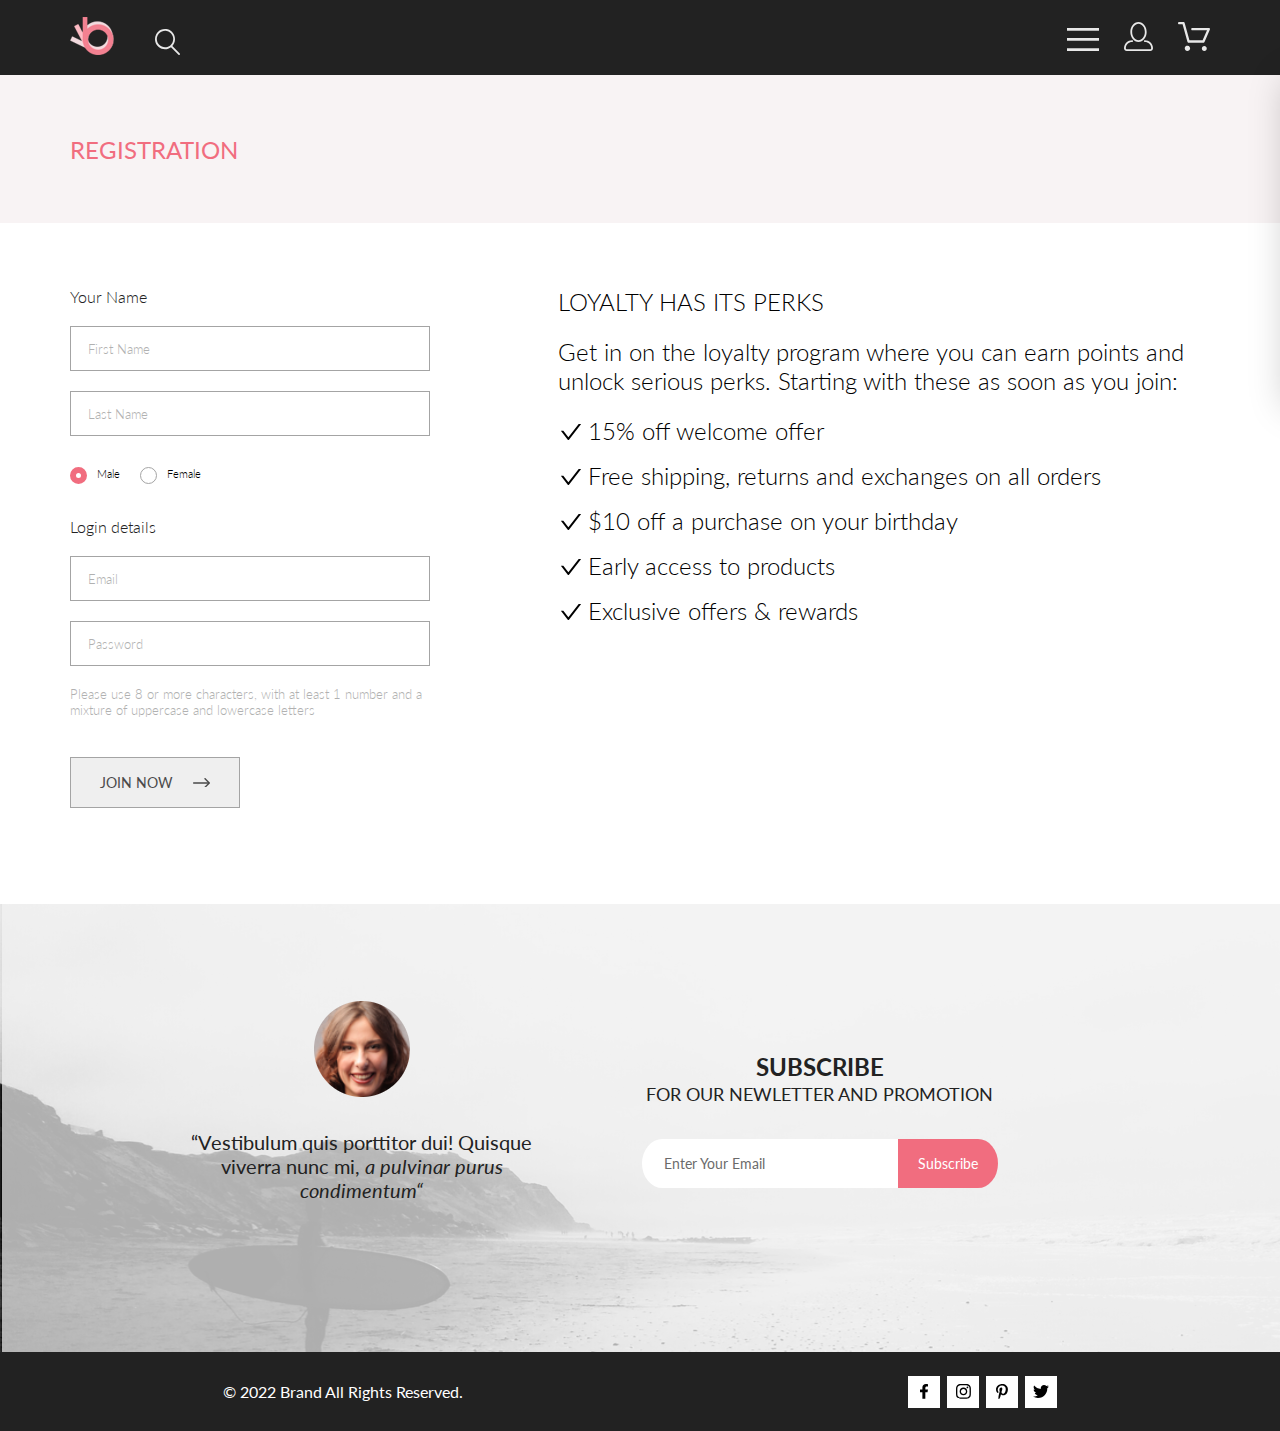
<file: site/registration.html>
<!DOCTYPE html>
<html lang="en">
<head>
    <meta charset="UTF-8">
    <meta name="viewport" content="width=device-width, initial-scale=1">
    <title>Cart</title>
    <link rel="stylesheet" href="./styles/style.css">
</head>
<body>
<header class="main-head center">
    <div class="left_icons">
        <a href="index.html"><img class="logo" src="./img/logo.svg" alt="logo"></a>
        <a href="#"><img class="search" src="./img/search.svg" alt="search"></a>
    </div>
    <div class="right_icons">
        <div class="right_icons__burger-menu">
            <input id="burger" type="checkbox">
            <label for="burger">
                <img class="menu" src="./img/s-menu.svg" alt="menu">
            </label>
            <nav class="burger-nav">
                <p class="burger-nav__title">MENU</p>
                <details open>
                    <summary class="burger-nav__sub-title">MAN</summary>
                    <ul class="burger-nav__li">
                        <li><a href="#">Accessories</a></li>
                        <li><a href="#">Bags</a></li>
                        <li><a href="#">Denim</a></li>
                        <li><a href="#">T-Shirts</a></li>
                    </ul>
                </details>
                <details>
                    <summary class="burger-nav__sub-title">WOMAN</summary>
                    <ul class="burger-nav__li">
                        <li><a href="#">Accessories</a></li>
                        <li><a href="#">Jackets & Coats</a></li>
                        <li><a href="#">Polos</a></li>
                        <li><a href="#">T-Shirts</a></li>
                        <li><a href="#">Shirts</a></li>
                    </ul>
                </details>
                <details>
                    <summary class="burger-nav__sub-title">KIDS</summary>
                    <ul class="burger-nav__li">
                        <li><a href="#">Accessories</a></li>
                        <li><a href="#">Jackets & Coats</a></li>
                        <li><a href="#">Polos</a></li>
                        <li><a href="#">T-Shirts</a></li>
                        <li><a href="#">Shirts</a></li>
                        <li><a href="#">Bags</a></li>
                    </ul>
                </details>
                <div class="burger-nav__delete">
                    <form action="#" method="get">
                        <button class="burger-nav__btn" type="submit">
                            <svg width="13" height="13" viewBox="0 0 13 13" fill="none"
                                 xmlns="http://www.w3.org/2000/svg">
                                <path d="M7.4158 6.00409L11.7158 1.71409C11.9041 1.52579 12.0099 1.27039 12.0099
                                                    1.00409C12.0099 0.73779 11.9041 0.482395 11.7158 0.294092C11.5275 0.105788 11.2721 0
                                                    11.0058 0C10.7395 0 10.4841 0.105788 10.2958 0.294092L6.0058 4.59409L1.7158
                                                    0.294092C1.52749 0.105788 1.2721 -1.9841e-09 1.0058 0C0.739497 1.9841e-09 0.484102
                                                    0.105788 0.295798 0.294092C0.107495 0.482395 0.0017066 0.73779 0.0017066
                                                    1.00409C0.0017066 1.27039 0.107495 1.52579 0.295798 1.71409L4.5958 6.00409L0.295798
                                                    10.2941C0.20207 10.3871 0.127676 10.4977 0.0769072 10.6195C0.0261385 10.7414 0 10.8721 0
                                                    11.0041C0 11.1361 0.0261385 11.2668 0.0769072 11.3887C0.127676 11.5105 0.20207 11.6211
                                                    0.295798 11.7141C0.388761 11.8078 0.499362 11.8822 0.621222 11.933C0.743081 11.9838
                                                    0.873786 12.0099 1.0058 12.0099C1.13781 12.0099 1.26852 11.9838 1.39038 11.933C1.51223
                                                    11.8822 1.62284 11.8078 1.7158 11.7141L6.0058 7.41409L10.2958 11.7141C10.3888 11.8078
                                                    10.4994 11.8822 10.6212 11.933C10.7431 11.9838 10.8738 12.0099 11.0058 12.0099C11.1378
                                                    12.0099 11.2685 11.9838 11.3904 11.933C11.5122 11.8822 11.6228 11.8078 11.7158
                                                    11.7141C11.8095 11.6211 11.8839 11.5105 11.9347 11.3887C11.9855 11.2668 12.0116 11.1361
                                                    12.0116 11.0041C12.0116 10.8721 11.9855 10.7414 11.9347 10.6195C11.8839 10.4977 11.8095
                                                    10.3871 11.7158 10.2941L7.4158 6.00409Z"
                                      fill="#6F6E6E"/>
                            </svg>


                        </button>
                    </form>
                </div>

            </nav>
        </div>
        <div class="right_icons__menu-icons">
            <a href="registration.html"><img class="user_pic hidden-icon" src="./img/user-pic.svg" alt="user-pic"></a>
            <a href="cart.html"><img class="cart hidden-icon" src="./img/cart.svg" alt="cart"></a>
        </div>
    </div>
</header>
<main>
    <div class="breadcrumb center">
        <div class="breadcrumb__title">
            <p>REGISTRATION</p>
        </div>
    </div>
    <div class="registration-form center">
        <div class="registration-form__form">
            <form action="#" method="get">
                <fieldset class="registration-form__name-block registration-form__fieldset">
                    <legend class="registration-form__title">
                        Your Name
                    </legend>
                    <div class="registration-form__labels-block">
                        <label class="registration-form__label" for="first-name">
                            <input class="registration-form__input" id="first-name" name="first-name" type="text"
                                   placeholder="First Name">
                        </label>
                        <label class="registration-form__label" for="last-name">
                            <input class="registration-form__input" id="last-name" name="last-name" type="text"
                                   placeholder="Last Name">
                        </label>
                    </div>
                </fieldset>
                <fieldset class="registration-form__gender-block registration-form__fieldset">
                    <div class="registration-form__radio-button">
                        <input class="registration-form__rbtn" type="radio" id="male" name="gender" value="Male"
                               checked>
                        <label class="registration-form__rbtn-text text-margin" for="male">Male</label>
                        <input class="registration-form__rbtn" type="radio" id="female" name="gender" value="Female">
                        <label class="registration-form__rbtn-text" for="female">Female</label>
                    </div>
                </fieldset>
                <fieldset class="registration-form__login-block registration-form__fieldset">
                    <legend class="registration-form__title">
                        Login details
                    </legend>
                    <div class="registration-form__labels-block">
                        <label class="registration-form__label" for="email">
                            <input class="registration-form__input" id="email" name="email" type="email"
                                   placeholder="Email">
                        </label>
                        <label class="registration-form__label" for="password">
                            <input class="registration-form__input" id="password" name="password" type="password"
                                   placeholder="Password">
                        </label>
                        <p class="registration-form__text-description">Please use 8 or more characters, with at least 1
                            number and a mixture of uppercase and lowercase letters</p>
                    </div>
                </fieldset>
                <button class="registration-form__btn" type="submit">
                    <span>JOIN NOW</span>
                    <svg width="17.000977" height="9.918610" viewBox="0 0 17.001 9.91861" fill="none"
                         xmlns="http://www.w3.org/2000/svg" xmlns:xlink="http://www.w3.org/1999/xlink">
                        <defs/>
                        <path id="registration-svg-1"
                              d="M11.54 0.208099C11.6058 0.14212 11.684 0.0897827 11.77 0.0540771C11.8561 0.0183716
                              11.9484 0 12.0415 0C12.1346 0 12.2269 0.0183716 12.313 0.0540771C12.399 0.0897827 12.4772
                              0.14212 12.543 0.208099L16.7928 4.45801C16.8589 4.5238 16.9111 4.60196 16.9469
                              4.68802C16.9825 4.77408 17.001 4.86633 17.001 4.9595C17.001 5.05267 16.9825 5.1449 16.9469
                              5.23096C16.9111 5.31702 16.8589 5.39517 16.7928 5.46097L12.543 9.71088C12.41 9.8439
                              12.2296 9.91861 12.0415 9.91861C11.8534 9.91861 11.673 9.8439 11.54 9.71088C11.407 9.57788
                              11.3323 9.39749 11.3323 9.20941C11.3323 9.0213 11.407 8.84091 11.54 8.70792L15.2898
                              4.9595L11.54 1.21106C11.474 1.14526 11.4218 1.06711 11.386 0.981049C11.3503 0.89502
                              11.3319 0.802765 11.3319 0.709595C11.3319 0.616425 11.3503 0.52417 11.386 0.43811C11.4218
                              0.352051 11.474 0.273895 11.54 0.208099Z"
                              fill="#FFFFFF" fill-opacity="1.000000" fill-rule="evenodd"/>
                        <path id="registration-svg-2"
                              d="M0 4.95947C0 4.77161 0.074585 4.59146 0.20752 4.45862C0.340332 4.32578 0.520508 4.25116
                              0.708374 4.25116L15.583 4.25116C15.7709 4.25116 15.951 4.32578 16.0839 4.45862C16.2167
                              4.59146 16.2913 4.77161 16.2913 4.95947C16.2913 5.14734 16.2167 5.32748 16.0839
                              5.46033C15.951 5.59317 15.7709 5.66779 15.583 5.66779L0.708374 5.66779C0.520508 5.66779
                              0.340332 5.59317 0.20752 5.46033C0.074585 5.32748 0 5.14734 0 4.95947Z"
                              fill="#FFFFFF" fill-opacity="1.000000" fill-rule="evenodd"/>
                    </svg>

                </button>
            </form>
        </div>
        <div class="registration-form__text">
            <p class="registration-form__text-title">LOYALTY HAS ITS PERKS</p>
            <p class="registration-form__text-p">Get in on the loyalty program where you can earn points and unlock
                serious perks. Starting with these as soon as you join:</p>
            <ul class="registration-form__text-li">
                <li>15% off welcome offer</li>
                <li>Free shipping, returns and exchanges on all orders</li>
                <li>$10 off a purchase on your birthday</li>
                <li>Early access to products</li>
                <li>Exclusive offers & rewards</li>
            </ul>
        </div>
    </div>
    <div class="reviews-and-subscribe">
        <div class="reviews">
            <div class="img">
                <img src="./img/foot-photo.png" alt="footer-photo">
            </div>
            <div class="text">
                <span>“Vestibulum quis porttitor dui! Quisque viverra nunc mi, <i>a pulvinar purus condimentum“</i></span>
            </div>
        </div>
        <div class="subscribe">
            <div class="title">
                <p>SUBSCRIBE</p>
            </div>
            <div class="sub-title">
                <p>FOR OUR NEWLETTER AND PROMOTION</p>
            </div>
            <div class="form">
                <form class="form__email-enter" action="#" method="get">
                    <label for="subscribe-email">
                        <input id="subscribe-email" name="subscribe-email" type="email" class="subscribe__email"
                               placeholder="Enter Your Email">
                    </label>
                    <button class="subscribe__btn" type="submit"><span class="text">Subscribe</span></button>
                </form>
            </div>
        </div>
    </div>
</main>
<footer class="main-foot">
    <div class="main-foot__copirate">
        <p>© 2022 Brand All Rights Reserved.</p>
    </div>
    <div class="main-foot__soc-icons">
        <a href="#">
            <div class="main-foot__soc-icons__block facebook">
                <svg width="8.070312" height="14.720001" viewBox="0 0 8.07031 14.72" fill="none"
                     xmlns="http://www.w3.org/2000/svg" xmlns:xlink="http://www.w3.org/1999/xlink">
                    <defs/>
                    <path id="Vector1"
                          d="M7.5415 8.28L7.95996 5.61603L5.34338 5.61603L5.34338 3.8873C5.34338 3.15848 5.70886 2.44806
                          6.88074 2.44806L8.07031 2.44806L8.07031 0.179962C8.07031 0.179962 6.99084 0 5.95874 0C3.80383
                          0 2.39526 1.27594 2.39526 3.58569L2.39526 5.61603L0 5.61603L0 8.28L2.39526 8.28L2.39526
                          14.72L5.34338 14.72L5.34338 8.28L7.5415 8.28Z"
                          fill="#000000" fill-opacity="1.000000" fill-rule="nonzero"/>
                </svg>
            </div>
        </a>
        <a href="#">
            <div class="main-foot__soc-icons__block instagram">
                <svg width="14.907471" height="14.879974" viewBox="0 0 14.9075 14.88" fill="none"
                     xmlns="http://www.w3.org/2000/svg" xmlns:xlink="http://www.w3.org/1999/xlink">
                    <defs/>
                    <path id="Vector2"
                          d="M7.45532 3.62494C5.34021 3.62494 3.63416 5.32828 3.63416 7.44C3.63416 9.5517 5.34021 11.255
                          7.45532 11.255C9.57056 11.255 11.2766 9.5517 11.2766 7.44C11.2766 5.32828 9.57056 3.62494
                          7.45532 3.62494ZM7.45532 9.92026C6.0885 9.92026 4.97107 8.80795 4.97107 7.44C4.97107 6.07202
                          6.08521 4.95972 7.45532 4.95972C8.82556 4.95972 9.9397 6.07202 9.9397 7.44C9.9397 8.80795
                          8.82227 9.92026 7.45532 9.92026ZM12.3242 3.4689C12.3242 3.96362 11.925 4.35873 11.4329
                          4.35873C10.9374 4.35873 10.5416 3.9603 10.5416 3.4689C10.5416 2.97748 10.9407 2.57904 11.4329
                          2.57904C11.925 2.57904 12.3242 2.97748 12.3242 3.4689ZM14.855 4.37201C14.7985 3.18002 14.5258
                          2.12418 13.6511 1.25424C12.7798 0.384338 11.7223 0.112061 10.5283 0.0523071C9.29785 -0.0174255
                          5.60962 -0.0174255 4.37915 0.0523071C3.18848 0.108734 2.13098 0.381012 1.25623
                          1.25092C0.381592 2.12085 0.112183 3.1767 0.0523682 4.36871C-0.0174561 5.59723 -0.0174561
                          9.27945 0.0523682 10.508C0.108887 11.7 0.381592 12.7558 1.25623 13.6257C2.13098 14.4957
                          3.18518 14.7679 4.37915 14.8277C5.60962 14.8974 9.29785 14.8974 10.5283 14.8277C11.7223
                          14.7712 12.7798 14.499 13.6511 13.6257C14.5225 12.7558 14.7952 11.7 14.855 10.508C14.9249
                          9.27945 14.9249 5.60052 14.855 4.37201ZM13.2654 11.8261C13.006 12.4769 12.5038 12.9783 11.8486
                          13.2406C10.8676 13.6291 8.53955 13.5394 7.45532 13.5394C6.37122 13.5394 4.03992 13.6257
                          3.06213 13.2406C2.41028 12.9816 1.90808 12.4802 1.64539 11.8261C1.25623 10.8466 1.34607 8.5224
                          1.34607 7.44C1.34607 6.35757 1.25964 4.03003 1.64539 3.05386C1.90479 2.40308 2.40698 1.9017
                          3.06213 1.6394C4.04321 1.25092 6.37122 1.34058 7.45532 1.34058C8.53955 1.34058 10.8708 1.25424
                          11.8486 1.6394C12.5005 1.89838 13.0027 2.39975 13.2654 3.05386C13.6544 4.03336 13.5647 6.35757
                          13.5647 7.44C13.5647 8.5224 13.6544 10.8499 13.2654 11.8261Z"
                          fill="#000000" fill-opacity="1.000000" fill-rule="nonzero"/>
                </svg>
            </div>
        </a>
        <a href="#">
            <div class="main-foot__soc-icons__block pinterest">
                <svg width="11.919312" height="15.597107" viewBox="0 0 11.9193 15.5971" fill="none"
                     xmlns="http://www.w3.org/2000/svg" xmlns:xlink="http://www.w3.org/1999/xlink">
                    <defs/>
                    <path id="Vector3"
                          d="M6.33215 0C3.14746 0 0 2.13751 0 5.59686C0 7.79688 1.22913 9.04688 1.97412 9.04688C2.28137
                          9.04688 2.45837 8.18439 2.45837 7.94061C2.45837 7.64999 1.72266 7.03125 1.72266
                          5.82187C1.72266 3.30939 3.62231 1.52814 6.08069 1.52814C8.19446 1.52814 9.75891 2.73749
                          9.75891 4.95938C9.75891 6.61874 9.09778 9.73126 6.95605 9.73126C6.18311 9.73126 5.52197
                          9.16876 5.52197 8.36249C5.52197 7.18124 6.34143 6.03751 6.34143 4.81876C6.34143 2.75 3.42676
                          3.125 3.42676 5.625C3.42676 6.14999 3.49194 6.73126 3.72473 7.20938C3.29639 9.06561 2.42114
                          11.8312 2.42114 13.7437C2.42114 14.3344 2.50488 14.9156 2.56079 15.5063C2.66626 15.625 2.61353
                          15.6125 2.7749 15.5531C4.33936 13.3969 4.28345 12.975 4.99121 10.1531C5.37305 10.8844 6.36011
                          11.2781 7.14221 11.2781C10.4387 11.2781 11.9193 8.04376 11.9193 5.12811C11.9193 2.02499 9.2561
                          0 6.33215 0Z"
                          fill="#000000" fill-opacity="1.000000" fill-rule="nonzero"/>
                </svg>
            </div>
        </a>
        <a href="#">
            <div class="main-foot__soc-icons__block twitter">
                <svg width="15.892334" height="12.994904" viewBox="0 0 15.8923 12.9949" fill="none"
                     xmlns="http://www.w3.org/2000/svg" xmlns:xlink="http://www.w3.org/1999/xlink">
                    <defs/>
                    <path id="Vector4"
                          d="M14.2588 3.23856C14.2688 3.38068 14.2688 3.52286 14.2688 3.66498C14.2688 7.99997 10.9916
                          12.9949 5.00171 12.9949C3.15625 12.9949 1.44202 12.4568 0 11.5229C0.262207 11.5533 0.514282
                          11.5634 0.786499 11.5634C2.3092 11.5634 3.71094 11.0457 4.8302 10.1624C3.39832 10.132 2.19824
                          9.18781 1.78479 7.88831C1.98657 7.91876 2.18823 7.93906 2.40002 7.93906C2.69238 7.93906
                          2.98486 7.89844 3.25708 7.82739C1.76465 7.52283 0.645386 6.20303 0.645386 4.60913L0.645386
                          4.56854C1.07898 4.81219 1.58313 4.96448 2.11755 4.98474C1.24023 4.3959 0.665527 3.39084
                          0.665527 2.25378C0.665527 1.64465 0.826782 1.08627 1.10925 0.598969C2.71252 2.58881 5.12268
                          3.88828 7.82507 4.03043C7.77478 3.78677 7.74451 3.53299 7.74451 3.27917C7.74451 1.47208
                          9.19653 0 11.0016 0C11.9395 0 12.7865 0.395935 13.3815 1.03552C14.1176 0.893402 14.8234
                          0.619293 15.4486 0.243652C15.2065 1.0051 14.6923 1.64468 14.0167 2.05075C14.6721 1.97971
                          15.3075 1.79694 15.8923 1.54315C15.4487 2.19287 14.894 2.77155 14.2588 3.23856Z"
                          fill="#000000" fill-opacity="1.000000" fill-rule="nonzero"/>
                </svg>
            </div>
        </a>
    </div>
</footer>
</body>
</html>
</file>
<file: site/styles/style.css>
@charset "UTF-8";
@import url("https://fonts.googleapis.com/css2?family=Lato:wght@300;400;700;900&display=swap");
* {
  margin: 0;
  padding: 0;
  box-sizing: border-box;
  font-family: "Lato", sans-serif;
}

html {
  overflow-x: hidden;
}

a {
  all: unset;
}

.center {
  padding-left: calc(50% - 570px);
  padding-right: calc(50% - 570px);
}

@media (min-width: 768px) and (max-width: 1024px) {
  .center {
    padding-left: calc(50% - 368px);
    padding-right: calc(50% - 368px);
  }
}
.main-head {
  height: 75px;
  left: 0;
  right: 0;
  top: 0;
  bottom: 0;
  background: rgb(34, 34, 34);
  display: flex;
  justify-content: space-between;
  align-items: center;
  position: relative;
}
.main-head .left_icons {
  display: flex;
  gap: 41px;
  align-items: flex-end;
}
.main-head .search {
  height: 26px;
}
.main-head .right_icons {
  display: flex;
  gap: 25px;
  align-items: flex-end;
}
.main-head .right_icons__burger-menu .burger-nav {
  background: rgb(255, 255, 255);
  box-shadow: 6px 4px 35px rgba(0, 0, 0, 0.21);
  width: 232px;
  padding: 32px;
  position: absolute;
  top: 75px;
  right: -232px;
  transition: right 0.3s;
}
.main-head .right_icons__burger-menu .burger-nav__title {
  font-size: 14px;
  font-weight: 700;
  line-height: 17px;
  color: rgb(0, 0, 0);
}
.main-head .right_icons__burger-menu .burger-nav__sub-title {
  padding-top: 20px;
  padding-bottom: 12px;
  font-size: 14px;
  font-weight: 700;
  line-height: 17px;
  color: rgb(241, 109, 127);
}
.main-head .right_icons__burger-menu .burger-nav__li {
  list-style-type: none;
  margin-left: 21px;
  font-size: 14px;
  font-weight: 700;
  line-height: 25px;
  color: rgb(111, 110, 110);
}
.main-head .right_icons__burger-menu .burger-nav__delete {
  width: 12px;
  height: 12px;
  top: 16px;
  left: 200px;
  position: absolute;
}
.main-head .right_icons__burger-menu .burger-nav__delete:hover svg path, .main-head .right_icons__burger-menu .burger-nav__delete:hover {
  fill: rgb(241, 109, 127);
}
.main-head .right_icons__burger-menu .burger-nav__btn {
  border: 0 none;
  background: none;
}
.main-head .right_icons__burger-menu #burger {
  position: absolute;
  left: -999999999px;
  visibility: hidden;
}
.main-head .right_icons__burger-menu #burger:checked ~ .burger-nav {
  right: 0;
}
.main-head .right_icons__menu-icons {
  display: flex;
  gap: 25px;
}

@media (min-width: 768px) and (max-width: 1024px) {
  .main-head {
    justify-content: center;
    gap: 424px;
  }
}
@media (max-width: 767px) {
  .main-head {
    gap: 200px;
    padding-left: 16px;
    padding-right: 16px;
  }
  .main-head .right_icons {
    gap: 0;
    margin-right: -20px;
  }
  .main-head .right_icons .hidden-icon {
    position: absolute;
    left: -99999999px;
    visibility: hidden;
  }
}
.top-banner {
  background: rgb(241, 228, 230);
  display: flex;
  align-items: center;
  justify-content: center;
  gap: 64px;
}
.top-banner .img {
  position: relative;
}
.top-banner .img img {
  width: 100%;
  height: 100%;
}
.top-banner .title {
  display: flex;
  gap: 16px;
  align-items: center;
  min-width: 412px;
}
.top-banner .title .rectangle {
  width: 12px;
  height: 92px;
  background: rgb(241, 109, 127);
}
.top-banner .title .text .text_main {
  font-size: 48px;
  font-weight: 900;
}
.top-banner .title .text .text_black {
  font-size: 32px;
  font-weight: 700;
}
.top-banner .title .text .text_red {
  font-size: 32px;
  font-weight: 700;
  color: rgb(241, 109, 127);
}

.center-top_banner {
  padding-left: calc(50% - 632.5px);
  padding-right: calc(50% - 632.5px);
}

@media (min-width: 768px) and (max-width: 1024px) {
  .top-banner {
    height: 368px;
    gap: 40px;
  }
  .top-banner .img img {
    width: 384px;
    height: 369px;
  }
  .top-banner .title {
    min-width: 316px;
  }
  .top-banner .title .text .text_main {
    font-size: 44px;
    font-weight: 900;
  }
  .top-banner .title .text .text_black {
    font-size: 24px;
    font-weight: 700;
  }
  .top-banner .title .text .text_red {
    font-size: 24px;
    font-weight: 700;
    color: rgb(241, 109, 127);
  }
}
@media (max-width: 767px) {
  .top-banner .img {
    display: none;
  }
  .top-banner .title {
    min-width: 267px;
    padding: 148px 0 148px;
  }
  .top-banner .title .rectangle {
    height: 61px;
  }
  .top-banner .title .text .text_main {
    font-size: 38px;
    font-weight: 900;
  }
  .top-banner .title .text .text_black {
    font-size: 20px;
    font-weight: 700;
  }
  .top-banner .title .text .text_red {
    font-size: 20px;
    font-weight: 700;
  }
}
.catalog-banners {
  display: grid;
  grid-template-columns: repeat(3, 1fr);
  gap: 30px;
  margin: 65px 0 96px;
}
.catalog-banners .banner {
  position: relative;
}
.catalog-banners img {
  width: 100%;
  height: 100%;
}
.catalog-banners .text {
  position: absolute;
  width: 100%;
  height: 100%;
  top: 0;
  left: 0;
  display: flex;
  flex-direction: column;
  align-items: center;
  justify-content: center;
}
.catalog-banners .text .white_text {
  font-size: 16px;
  font-weight: 400;
  color: rgb(255, 255, 255);
}
.catalog-banners .text .red_text {
  font-size: 24px;
  font-weight: 700;
  color: rgb(241, 109, 127);
  white-space: nowrap;
}
.catalog-banners .big_banner {
  position: relative;
  grid-column: 1/-1;
}
.catalog-banners .big_banner img {
  object-fit: cover;
  object-position: bottom;
}

@media (min-width: 768px) and (max-width: 1024px) {
  .catalog-banners {
    margin: 20px 0 155px;
  }
}
@media (max-width: 767px) {
  .catalog-banners {
    grid-template-columns: repeat(1, 1fr);
    justify-items: center;
    margin-bottom: 64px;
  }
  .catalog-banners .banner {
    width: 343px;
    height: 248px;
  }
  .catalog-banners .big_banner {
    width: 343px;
    height: 111px;
    position: relative;
    grid-column: 1/-1;
  }
  .catalog-banners .big_banner img {
    object-fit: cover;
    object-position: bottom;
  }
}
.see_all {
  padding-top: 48px;
}

.see_all .rectangle {
  border: 1px solid rgb(241, 109, 127);
  width: 212px;
  height: 48px;
}

.see_all .rectangle .text {
  color: rgb(241, 109, 127);
  font-size: 16px;
  font-weight: 400;
  padding: 14px 39px;
  white-space: nowrap;
}

.see_all .rectangle:hover .text:hover {
  background: rgb(241, 109, 127);
  color: rgb(255, 255, 255);
}

.fetured-items {
  display: flex;
  flex-direction: column;
  align-items: center;
  margin-bottom: 95px;
}
.fetured-items .text {
  display: flex;
  flex-direction: column;
  align-items: center;
  align-items: normal;
  gap: 6px;
  text-align: center;
  padding-bottom: 48px;
}
.fetured-items .text .title {
  color: rgb(34, 34, 34);
  font-size: 30px;
  font-weight: 400;
}
.fetured-items .text .sub-title {
  color: rgb(159, 159, 159);
  font-size: 14px;
  font-weight: 400;
}
.fetured-items .banners {
  display: grid;
  grid-gap: 30px;
  grid-template-columns: repeat(3, 1fr);
  grid-template-rows: repeat(2, 1fr);
  justify-items: center;
}
.fetured-items .banners .banner .img1 {
  background: url("../img/banner1.png");
  width: 360px;
  height: 420px;
}
.fetured-items .banners .banner .img2 {
  background: url("../img/banner2.png");
  width: 360px;
  height: 420px;
  background: url("../img/banner2.png") center no-repeat, rgb(247, 228, 226);
}
.fetured-items .banners .banner .img3 {
  background: url("../img/banner3.png");
  width: 360px;
  height: 420px;
}
.fetured-items .banners .banner .img4 {
  background: url("../img/banner4.png");
  width: 360px;
  height: 420px;
}
.fetured-items .banners .banner .img5 {
  background: url("../img/banner5.png");
  width: 360px;
  height: 420px;
}
.fetured-items .banners .banner .img6 {
  background: url("../img/banner6.png");
  width: 360px;
  height: 420px;
}
.fetured-items .banners .banner .fetured_items__img .fetured_items__hover-block {
  display: none;
}
.fetured-items .banners .banner .fetured_items__img .fetured_items__hover-block .box {
  border: 1px solid rgb(255, 255, 255);
  width: 139px;
  height: 44px;
  display: flex;
  align-items: center;
  justify-content: center;
  justify-content: space-evenly;
}
.fetured-items .banners .banner .fetured_items__img .fetured_items__hover-block .box .box__text {
  color: rgb(255, 255, 255);
  font-size: 14px;
  font-weight: 400;
}
.fetured-items .banners .banner .fetured_items__img:hover .fetured_items__hover-block {
  box-shadow: inset 0 0 0 1000px rgba(58, 56, 56, 0.86);
  display: flex;
  align-items: center;
  justify-content: center;
  width: 360px;
  height: 420px;
}
.fetured-items .banners .text {
  margin: 24px 29px 0 16px;
  width: 313px;
}
.fetured-items .banners .text .title {
  font-size: 13px;
  font-weight: 400;
  text-align: left;
  padding-bottom: 13px;
}
.fetured-items .banners .text .sub-title {
  font-size: 14px;
  font-weight: 300;
  text-align: left;
  color: rgb(94, 94, 94);
  padding-bottom: 18px;
}
.fetured-items .banners .text .price {
  color: rgb(241, 109, 127);
  font-size: 16px;
  font-weight: 400;
  text-align: left;
}

@media (min-width: 768px) and (max-width: 1024px) {
  .fetured-items .banners {
    grid-template-columns: repeat(2, 1fr);
    grid-template-rows: repeat(3, 1fr);
    grid-gap: 16px;
  }
}
@media (max-width: 767px) {
  .fetured-items .text {
    padding-bottom: 64px;
  }
  .fetured-items .banners {
    grid-template-columns: repeat(1, 1fr);
    grid-gap: 16px;
  }
}
.plus {
  background: rgb(34, 34, 34);
  height: 341px;
}
.plus .content {
  display: flex;
  align-items: center;
  justify-content: center;
  gap: 30px;
  padding: 104px 0;
}
.plus .content .block {
  width: 360px;
  height: auto;
  display: flex;
  flex-direction: column;
  align-items: center;
}
.plus .content .block .title {
  color: rgb(255, 255, 255);
  font-size: 20px;
  font-weight: 400;
  margin: 19px 0 16px;
}
.plus .content .block .subtitle {
  color: rgb(255, 255, 255);
  font-size: 14px;
  font-weight: 300;
}

@media (min-width: 768px) and (max-width: 1024px) {
  .plus {
    height: auto;
  }
  .plus .content {
    display: flex;
    flex-direction: column;
    align-items: center;
    padding: 48px 0 64px;
    gap: 48px;
  }
}
@media (max-width: 767px) {
  .plus {
    height: auto;
  }
  .plus .content {
    display: flex;
    flex-direction: column;
    align-items: center;
    padding: 48px 0 81px;
    gap: 46px;
  }
}
.reviews-and-subscribe {
  height: 448px;
  background: rgb(240, 240, 240) url("../img/footer-back.png") no-repeat;
  display: flex;
  justify-content: center;
  padding-top: 97px;
}
.reviews-and-subscribe .reviews {
  display: flex;
  flex-direction: column;
  align-items: center;
  width: 359px;
  gap: 30px;
}
.reviews-and-subscribe .reviews .text {
  color: rgb(34, 34, 34);
  font-size: 20px;
  font-weight: 400;
  text-align: center;
}
.reviews-and-subscribe .subscribe {
  display: flex;
  flex-direction: column;
  align-items: center;
  width: 557px;
  margin-top: 53px;
  line-height: 167%;
}
.reviews-and-subscribe .subscribe .title {
  color: rgb(34, 34, 34);
  font-size: 24px;
  font-weight: 700;
}
.reviews-and-subscribe .subscribe .sub-title {
  color: rgb(34, 34, 34);
  font-size: 18px;
  font-weight: 400;
  margin-bottom: 32px;
}
.reviews-and-subscribe .subscribe .form__email-enter {
  display: flex;
}
.reviews-and-subscribe .subscribe__email {
  background: rgb(255, 255, 255);
  width: 256px;
  height: 49px;
  border: 0;
  border-radius: 8% 0 0 8%/50%;
  padding-left: 22px;
}
.reviews-and-subscribe .subscribe__email::placeholder {
  color: rgb(34, 34, 34);
  font-size: 14px;
  font-weight: 400;
  opacity: 0.67;
}
.reviews-and-subscribe .subscribe__btn {
  width: 100px;
  height: 49px;
  background: rgb(241, 109, 127);
  border-radius: 0 20% 20% 0/50% 50%;
  display: flex;
  align-items: center;
  justify-content: center;
  border: 0 solid rgb(241, 109, 127);
}
.reviews-and-subscribe .subscribe__btn .text {
  color: rgb(255, 255, 255);
  font-size: 14px;
  font-weight: 400;
  text-align: center;
}

@media (min-width: 768px) and (max-width: 1024px) {
  .reviews-and-subscribe {
    height: 614px;
    display: flex;
    flex-direction: column;
    align-items: center;
    padding-top: 53px;
    padding-bottom: 140px;
    background-position: left bottom;
    justify-content: flex-start;
  }
  .reviews-and-subscribe .subscribe {
    margin-top: 48px;
    width: 359px;
  }
}
@media (max-width: 767px) {
  .reviews-and-subscribe {
    height: 550px;
    display: flex;
    flex-direction: column;
    align-items: center;
    padding-top: 53px;
    padding-bottom: 110px;
    background-position: left bottom;
    justify-content: flex-start;
  }
  .reviews-and-subscribe .reviews {
    width: 341px;
  }
  .reviews-and-subscribe .reviews .text {
    font-size: 18px;
    font-weight: 400;
  }
  .reviews-and-subscribe .subscribe {
    margin-top: 59px;
    width: 341px;
  }
  .reviews-and-subscribe .subscribe .sub-title {
    font-size: 14px;
    font-weight: 400;
    margin-bottom: 22px;
  }
  .reviews-and-subscribe .subscribe__email {
    width: 246px;
    height: 47px;
    padding-left: 21px;
  }
  .reviews-and-subscribe .subscribe__btn {
    width: 95px;
    height: 47px;
  }
}
.main-foot {
  height: 79px;
  background: rgb(34, 34, 34);
  display: flex;
  align-items: center;
  justify-content: center;
  justify-content: space-around;
}
.main-foot__copirate {
  color: rgb(255, 255, 255);
  font-size: 16px;
  font-weight: 400;
}
.main-foot__soc-icons {
  display: flex;
  gap: 7px;
}
.main-foot__soc-icons__block {
  width: 32px;
  height: 32px;
  display: flex;
  align-items: center;
  justify-content: center;
  background: rgb(255, 255, 255);
}
.main-foot__soc-icons__block:hover svg path, .main-foot__soc-icons__block:hover {
  background: rgb(241, 109, 127);
  fill: rgb(255, 255, 255);
}

@media (min-width: 768px) and (max-width: 1024px) {
  .main-foot {
    justify-content: center;
    gap: 305px;
  }
}
@media (max-width: 767px) {
  .main-foot {
    height: 143px;
    display: flex;
    flex-direction: column;
    align-items: center;
    flex-direction: column-reverse;
    gap: 25px;
  }
  .main-foot__copirate {
    margin-bottom: 24px;
  }
  .main-foot__soc-icons {
    margin-top: 43px;
  }
}
.breadcrumb {
  height: 148px;
  background: rgb(248, 243, 244);
  display: flex;
  align-items: center;
  justify-content: center;
  justify-content: space-between;
}
.breadcrumb__title {
  font-size: 24px;
  font-weight: 400;
  color: rgb(241, 109, 127);
}
.breadcrumb__menu__link {
  font-size: 14px;
  font-weight: 300;
  color: rgb(94, 94, 94);
}
.breadcrumb__menu__red-text {
  font-size: 14px;
  font-weight: 700;
  color: rgb(241, 109, 127);
}

@media (max-width: 767px) {
  .breadcrumb {
    flex-direction: column;
    justify-content: center;
    gap: 32px;
  }
}
.slider {
  height: 777px;
  background: rgb(247, 247, 247);
  border: 1px solid rgb(234, 234, 234);
}
.slider__carousel {
  display: flex;
  align-items: center;
  justify-content: center;
  justify-content: space-between;
  padding-top: 11px;
}
.slider__carousel__prev {
  width: 47px;
  height: 47px;
  display: flex;
  align-items: center;
  justify-content: center;
  background: rgba(42, 42, 42, 0.1);
}
.slider__carousel__prev:hover svg path, .slider__carousel__prev:hover {
  fill: rgb(241, 109, 127);
}
.slider__carousel__next {
  width: 47px;
  height: 47px;
  display: flex;
  align-items: center;
  justify-content: center;
  background: rgba(42, 42, 42, 0.1);
}
.slider__carousel__next:hover svg path, .slider__carousel__next:hover {
  fill: rgb(241, 109, 127);
}

@media (min-width: 768px) and (max-width: 1024px) {
  .slider {
    height: 768px;
  }
  .slider__carousel {
    padding-top: 30px;
  }
}
@media (max-width: 767px) {
  .slider {
    height: 624px;
  }
  .slider__carousel {
    justify-content: center;
    position: relative;
    padding-top: 85px;
  }
  .slider__carousel__prev {
    position: absolute;
    left: 0;
  }
  .slider__carousel__img img {
    width: 374px;
    height: 454px;
  }
  .slider__carousel__next {
    position: absolute;
    right: 0;
  }
}
.product-center {
  margin-left: calc(50% - 570px);
  margin-right: calc(50% - 570px);
}

.product-info {
  border: 1px solid rgb(234, 234, 234);
  width: 1140px;
  height: 601px;
  position: relative;
  top: -65px;
  background: rgb(255, 255, 255);
}
.product-info__content {
  padding-top: 65px;
  display: flex;
  flex-direction: column;
  align-items: center;
}
.product-info__content__category {
  display: flex;
  flex-direction: column;
  align-items: center;
  gap: 12px;
}
.product-info__content__category__text {
  font-size: 14px;
  font-weight: 300;
  color: rgb(241, 109, 127);
}
.product-info__content__category__rectangle {
  width: 63px;
  height: 3px;
  background: rgb(241, 109, 127);
}
.product-info__content__title {
  font-size: 18px;
  font-weight: 300;
  color: rgb(77, 77, 77);
  margin-top: 12px;
}
.product-info__content__description {
  font-size: 14px;
  font-weight: 300;
  color: rgb(94, 94, 94);
  width: 555px;
  text-align: center;
  margin-top: 48px;
}
.product-info__content__cost {
  margin-top: 32px;
  font-size: 24px;
  font-weight: 300;
  color: rgb(241, 109, 127);
}
.product-info__content__line {
  margin-top: 65px;
  border: 1px solid rgb(234, 234, 234);
  width: 641px;
}
.product-info__content__select {
  margin-top: 65px;
  display: flex;
  align-items: center;
  justify-content: center;
  gap: 23px;
  margin-bottom: 48px;
}
.product-info__content__select__item {
  font-size: 14px;
  font-weight: 400;
  color: rgb(94, 94, 94);
}
.product-info__content__cart {
  width: 212px;
  height: 48px;
  border: 1px solid rgb(241, 109, 127);
  display: flex;
  align-items: center;
  justify-content: center;
  justify-content: space-evenly;
  margin-bottom: 64px;
}
.product-info__content__cart__text {
  font-size: 16px;
  font-weight: 400;
  color: rgb(241, 109, 127);
}
.product-info__content__cart:hover svg path, .product-info__content__cart:hover p, .product-info__content__cart:hover {
  background: rgb(241, 109, 127);
  fill: rgb(255, 255, 255);
  color: rgb(255, 255, 255);
}

@media (min-width: 768px) and (max-width: 1024px) {
  .product-center {
    margin-left: calc(50% - 368px);
    margin-right: calc(50% - 368px);
  }
  .product-info {
    width: 766px;
    top: 0;
    left: -15px;
  }
}
@media (max-width: 767px) {
  .product-info {
    width: 375px;
    top: 0;
    left: 382px;
  }
  .product-info__content__description {
    width: 326px;
    margin-top: 32px;
  }
  .product-info__content__line {
    margin-top: 32px;
    width: 174px;
  }
  .product-info__content__select {
    margin-top: 49px;
    margin-bottom: 64px;
  }
  .product-info__content__select__item {
    font-size: 10px;
  }
}
.similar-products {
  display: grid;
  grid-gap: 25px;
  grid-template-columns: repeat(auto-fill, minmax(360px, 1fr));
  margin-top: 64px;
  margin-bottom: 128px;
  background: rgb(255, 255, 255);
  justify-content: center;
}
.similar-products__content {
  display: flex;
  flex-direction: column;
  align-items: center;
}
.similar-products__content__text {
  padding: 24px 29px 0 16px;
}
.similar-products__content__text__title {
  font-size: 13px;
  font-weight: 400;
  text-align: left;
  padding-bottom: 13px;
  color: rgb(0, 0, 0);
}
.similar-products__content__text__sub-title {
  font-size: 14px;
  font-weight: 300;
  text-align: left;
  color: rgb(94, 94, 94);
  padding-bottom: 18px;
}
.similar-products__content__text__price {
  color: rgb(241, 109, 127);
  font-size: 16px;
  font-weight: 400;
  text-align: left;
}

@media (min-width: 768px) and (max-width: 1024px) {
  .similar-products {
    margin-top: 129px;
    grid-gap: 16px;
  }
  .similar-products__content:last-child {
    display: none;
  }
}
@media (max-width: 767px) {
  .similar-products {
    margin-bottom: 64px;
    grid-gap: 20px;
  }
  .similar-products__content:last-child {
    display: none;
  }
}
.catalog-products {
  margin-bottom: 48px;
}
.catalog-products .products {
  display: grid;
  grid-gap: 25px 30px;
  grid-template-columns: repeat(auto-fill, minmax(360px, 1fr));
  justify-content: center;
  justify-items: center;
}
.catalog-products .products .product .img1 {
  background: url("../img/catalog/product1.png");
  width: 360px;
  height: 420px;
}
.catalog-products .products .product .img2 {
  background: url("../img/catalog/product2.png");
  width: 360px;
  height: 420px;
  background: url("../img/catalog/product2.png") center no-repeat, rgb(247, 228, 226);
}
.catalog-products .products .product .img3 {
  background: url("../img/catalog/product3.png");
  width: 360px;
  height: 420px;
}
.catalog-products .products .product .img4 {
  background: url("../img/catalog/product4.png");
  width: 360px;
  height: 420px;
}
.catalog-products .products .product .img5 {
  background: url("../img/catalog/product5.png");
  width: 360px;
  height: 420px;
}
.catalog-products .products .product .img6 {
  background: url("../img/catalog/product6.png");
  width: 360px;
  height: 420px;
}
.catalog-products .products .product .img7 {
  background: url("../img/catalog/product7.png");
  width: 360px;
  height: 420px;
}
.catalog-products .products .product .img8 {
  background: url("../img/catalog/product8.png");
  width: 360px;
  height: 420px;
}
.catalog-products .products .product .img9 {
  background: url("../img/catalog/product9.png");
  width: 360px;
  height: 420px;
}
.catalog-products .products .product .catalog-products__img .catalog-products__hover-block {
  display: none;
}
.catalog-products .products .product .catalog-products__img .catalog-products__hover-block .box {
  border: 1px solid rgb(255, 255, 255);
  width: 139px;
  height: 44px;
  display: flex;
  align-items: center;
  justify-content: center;
  justify-content: space-evenly;
}
.catalog-products .products .product .catalog-products__img .catalog-products__hover-block .box .box__text {
  color: rgb(255, 255, 255);
  font-size: 14px;
  font-weight: 400;
}
.catalog-products .products .product .catalog-products__img:hover .catalog-products__hover-block {
  box-shadow: inset 0 0 0 1000px rgba(58, 56, 56, 0.86);
  display: flex;
  align-items: center;
  justify-content: center;
  width: 360px;
  height: 420px;
}
.catalog-products .products .text {
  padding: 24px 29px 0 16px;
  width: 360px;
}
.catalog-products .products .text .title {
  font-size: 13px;
  font-weight: 400;
  text-align: left;
  padding-bottom: 13px;
  color: rgb(34, 34, 34);
}
.catalog-products .products .text .sub-title {
  font-size: 14px;
  font-weight: 300;
  text-align: left;
  color: rgb(94, 94, 94);
  padding-bottom: 18px;
}
.catalog-products .products .text .price {
  color: rgb(241, 109, 127);
  font-size: 16px;
  font-weight: 400;
  text-align: left;
}

@media (min-width: 768px) and (max-width: 1024px) {
  .catalog-products {
    margin-bottom: 40px;
  }
  .catalog-products .products {
    grid-gap: 16px;
  }
  .catalog-products .products .product:last-child {
    display: none;
  }
}
@media (max-width: 767px) {
  .catalog-products {
    margin-bottom: 40px;
  }
  .catalog-products .products {
    grid-gap: 16px;
  }
  .catalog-products .products .product:last-child {
    display: none;
  }
}
summary {
  display: block;
}

summary::-webkit-details-marker {
  display: none;
}

.dropdown-menu {
  display: flex;
  position: relative;
  height: 132px;
  box-sizing: border-box;
  padding-top: 39px;
  gap: 30px;
}
.dropdown-menu .filter {
  padding-top: 13px;
  width: 360px;
  box-sizing: border-box;
  position: relative;
  z-index: 10;
}
.dropdown-menu .filter__content {
  padding: 0 16px 16px;
  background-color: rgb(255, 255, 255);
  box-shadow: 6px 4px 35px rgba(0, 0, 0, 0.21);
}
.dropdown-menu .filter[open] {
  background: rgb(255, 255, 255);
}
.dropdown-menu .filter[open] .filter__top-heading {
  color: rgb(241, 109, 127);
}
.dropdown-menu .filter[open] path {
  fill: rgb(241, 109, 127);
}
.dropdown-menu .filter__text {
  display: flex;
  align-items: center;
  gap: 11px;
  padding-left: 16px;
}
.dropdown-menu .filter__top-heading {
  font-size: 14px;
  font-weight: 700;
}
.dropdown-menu .filter__item {
  margin-top: 16px;
}
.dropdown-menu .filter__heading {
  font-size: 14px;
  font-weight: 400;
  color: rgb(111, 110, 110);
  padding: 8px 11px 11px 11px;
  border-bottom: 1px solid rgb(235, 235, 235);
  border-left: 5px solid rgb(241, 109, 127);
}
.dropdown-menu .filter__item[open] .filter__heading {
  color: rgb(241, 109, 127);
}
.dropdown-menu .filter__link-box {
  display: flex;
  flex-direction: column;
  align-items: center;
  align-items: normal;
  gap: 11px;
  padding: 24px 16px;
}
.dropdown-menu .filter__link {
  font-size: 14px;
  font-weight: 400;
  color: rgb(111, 110, 110);
}
.dropdown-menu .filter__link:hover {
  color: rgb(241, 109, 127);
}
.dropdown-menu .center-menu {
  display: flex;
  gap: 28px;
  padding-top: 13px;
}
.dropdown-menu .center-menu__block {
  position: relative;
}
.dropdown-menu .center-menu__text {
  display: flex;
  align-items: center;
  justify-content: center;
  gap: 10px;
}
.dropdown-menu .center-menu__heading {
  font-size: 14px;
  font-weight: 400;
  color: rgb(111, 110, 110);
}
.dropdown-menu .center-menu__box {
  background: rgb(255, 255, 255);
  box-shadow: 6px 4px 35px rgba(0, 0, 0, 0.21);
  padding: 7px 30px 11px 9px;
  position: absolute;
  left: -9px;
  top: 20px;
  display: flex;
  flex-direction: column;
  gap: 6px;
}
.dropdown-menu .center-menu__check {
  display: flex;
  gap: 9px;
  font-size: 14px;
  font-weight: 400;
  color: rgb(111, 110, 110);
}

@media (max-width: 767px) {
  .dropdown-menu {
    gap: 61px;
    padding-top: 24px;
    height: auto;
    padding-bottom: 32px;
    justify-content: space-around;
  }
  .dropdown-menu .filter {
    width: 45px;
    /*
    Второй вариант реализации. Полное скрытие выпадающего меню
    TRENDING NOW | SIZE | PRICE
     */
  }
  .dropdown-menu .filter__text {
    padding-left: 8px;
  }
  .dropdown-menu .filter__text svg {
    width: 37px;
    height: 25px;
  }
  .dropdown-menu .filter__content {
    width: 322px;
    top: 13px;
    left: 53px;
    position: absolute;
  }
  .dropdown-menu .filter__top-heading {
    display: none;
  }
  .dropdown-menu .center-menu {
    gap: 24px;
    padding-right: 8px;
  }
  .dropdown-menu .center-menu__heading {
    font-size: 12px;
    font-weight: 400;
  }
  .dropdown-menu .center-menu__text {
    gap: 7px;
  }
}
.pagination {
  margin-bottom: 97px;
  display: flex;
  align-items: center;
  justify-content: center;
}
.pagination__nav {
  border: 1px solid rgb(235, 235, 235);
  width: 284px;
  height: 44px;
}
.pagination__box {
  padding-top: 11px;
  padding-right: 16px;
  padding-left: 16px;
  display: flex;
  justify-content: space-between;
}
.pagination__item {
  font-size: 16px;
  font-weight: 300;
  color: rgb(196, 196, 196);
}
.pagination__item:hover {
  color: rgb(241, 109, 127);
}
.pagination__left-right:hover path {
  fill: rgb(241, 109, 127);
}

@media (min-width: 768px) and (max-width: 1024px) {
  .pagination {
    margin-bottom: 63px;
  }
}
@media (max-width: 767px) {
  .pagination {
    margin-bottom: 64px;
  }
}
.cart-content {
  display: flex;
  gap: 128px;
  padding-top: 96px;
}
.cart-content__cards {
  display: flex;
  flex-direction: column;
  gap: 72px;
  width: 652px;
}
.cart-content__cards__cards-list {
  display: flex;
  flex-direction: column;
  gap: 40px;
}
.cart-content__cards__cards-list__card {
  width: 652px;
  height: 306px;
  background: rgb(255, 255, 255);
  -webkit-box-shadow: 8px 8px 15px 4px rgba(0, 0, 0, 0.15);
  box-shadow: 8px 8px 15px 4px rgba(0, 0, 0, 0.15);
  display: flex;
  gap: 31px;
}
.cart-content__cards__cards-list__card .card-img .img-big {
  width: 262px;
  height: 100%;
}
.cart-content__cards__cards-list__card .card-data {
  display: flex;
  flex-direction: column;
  gap: 42px;
  width: 262px;
  height: 222px;
  padding-top: 22px;
}
.cart-content__cards__cards-list__card .card-data__title {
  color: rgb(34, 34, 34);
  font-size: 24px;
  font-weight: 400;
  line-height: 29px;
  letter-spacing: 0;
  word-spacing: 8px;
}
.cart-content__cards__cards-list__card .card-data__parameters {
  color: rgb(94, 94, 94);
  font-size: 22px;
  font-weight: 400;
  line-height: 26px;
  letter-spacing: 0;
}
.cart-content__cards__cards-list__card .card-data__parameters .pink {
  color: rgb(241, 109, 127);
}
.cart-content__cards__cards-list__card .card-data__parameters .light-grey {
  color: rgb(111, 110, 110);
}
.cart-content__cards__cards-list__card .card-data__parameters .quantity .quantity-form .quantity-input {
  width: 44px;
  height: 25px;
  margin-left: 24px;
  border: 1px solid rgb(234, 234, 234);
  background: rgb(255, 255, 255);
  text-align: center;
  font-size: 18px;
  font-weight: 400;
  color: rgb(111, 110, 110);
}
.cart-content__cards__cards-list__card .card-delete {
  width: 18px;
  height: 18px;
}
.cart-content__cards__cards-list__card .card-delete .delete-icon-big {
  margin-left: 26px;
  margin-top: 28px;
}
.cart-content__cards__cards-list__card .card-delete button {
  border: 0 none;
  background: none;
}
.cart-content__cards__cards-list__card .card-delete:hover svg path,
.cart-content__cards__cards-list__card .card-delete:hover {
  fill: rgb(241, 109, 127);
}
.cart-content__cards__cards-nav {
  display: flex;
  justify-content: space-between;
}
.cart-content__cards__cards-nav .btn {
  height: 50px;
  border: 1px solid rgb(164, 164, 164);
}
.cart-content__cards__cards-nav .btn__text {
  font-size: 14px;
  font-weight: 300;
  padding-left: 40px;
  padding-right: 40px;
}
.cart-content__cards__cards-nav .btn:hover, .cart-content__cards__cards-nav__text:hover {
  background: rgb(241, 109, 127);
  border: 1px solid rgb(241, 109, 127);
  color: rgb(255, 255, 255);
}
.cart-content__forms {
  padding-top: 17px;
}
.cart-content__forms__address-form {
  width: 360px;
  height: 272px;
}
.cart-content__forms__address-form .delivery-address {
  border: 0 none;
}
.cart-content__forms__address-form .delivery-address .delivery-address__labels {
  padding-top: 20px;
  padding-bottom: 23px;
  display: flex;
  flex-direction: column;
  gap: 20px;
}
.cart-content__forms__address-form .delivery-address .delivery-address__labels .delivery-input {
  width: 100%;
  height: 45px;
  background: rgb(255, 255, 255);
  border: 1px solid rgb(164, 164, 164);
  font-size: 13px;
  font-weight: 300;
  color: rgb(34, 34, 34);
  padding-left: 17px;
}
.cart-content__forms__address-form .delivery-address .delivery-address__labels .delivery-input::placeholder {
  color: rgb(177, 177, 177);
}
.cart-content__forms__address-form .delivery-address .delivery-btn {
  padding: 10px 14px 12px 15px;
  font-size: 11px;
  font-weight: 300;
  color: rgb(74, 74, 74);
  border: 1px solid rgb(164, 164, 164);
}
.cart-content__forms__address-form .delivery-address .delivery-btn:hover {
  background: rgb(241, 109, 127);
  border: 1px solid rgb(241, 109, 127);
  color: rgb(255, 255, 255);
}
.cart-content__forms__address-form__title {
  font-size: 16px;
  font-weight: 300;
  color: rgb(34, 34, 34);
}
.cart-content__forms__total-info {
  margin-top: 57px;
  padding-top: 39px;
  background: rgb(245, 243, 243);
  display: flex;
  flex-direction: column;
}
.cart-content__forms__total-info__sub-text {
  display: flex;
  justify-content: flex-end;
  padding-right: 34px;
  gap: 25px;
  font-size: 11px;
  font-weight: 400;
  color: rgb(74, 74, 74);
}
.cart-content__forms__total-info__grand-text {
  display: flex;
  justify-content: flex-end;
  padding-right: 37px;
  gap: 25px;
  padding-top: 12px;
}
.cart-content__forms__total-info__grand-text .text {
  font-size: 16px;
  font-weight: 300;
  color: rgb(34, 34, 34);
}
.cart-content__forms__total-info__grand-text .price {
  font-size: 16px;
  font-weight: 700;
  color: rgb(241, 109, 127);
}
.cart-content__forms__total-info__line {
  background: rgb(226, 226, 226);
  width: 275px;
  height: 1px;
  margin: 21px 42px 17px 43px;
}
.cart-content__forms__total-info__form {
  margin-left: 44px;
  margin-bottom: 42px;
}
.cart-content__forms__total-info__form .btn {
  font-size: 16px;
  font-weight: 300;
  color: rgb(0, 0, 0);
  border: 1px solid rgb(164, 164, 164);
  padding: 15px 43px 16px 41px;
}
.cart-content__forms__total-info__form .btn:hover {
  background: rgb(241, 109, 127);
  border: 1px solid rgb(241, 109, 127);
  color: rgb(255, 255, 255);
}

@media (min-width: 768px) and (max-width: 1024px) {
  .cart-content {
    padding-top: 59px;
    display: flex;
    flex-direction: column;
    align-items: center;
    gap: 64px;
    margin-bottom: 128px;
  }
  .cart-content__cards {
    gap: 62px;
  }
  .cart-content__forms {
    display: flex;
    align-items: center;
    justify-content: center;
    gap: 15px;
  }
  .cart-content__forms__total-info {
    margin-top: 0;
  }
}
@media (max-width: 767px) {
  .cart-content {
    display: flex;
    flex-direction: column;
    align-items: center;
    gap: 48px;
    padding-top: 39px;
  }
  .cart-content__cards {
    width: 358px;
    gap: 30px;
  }
  .cart-content__cards__cards-list {
    gap: 32px;
  }
  .cart-content__cards__cards-list__card {
    width: 358px;
    height: 188px;
    gap: 17px;
  }
  .cart-content__cards__cards-list__card .card-img .img-big {
    width: 143px;
    height: 188px;
  }
  .cart-content__cards__cards-list__card .card-data {
    width: 144px;
    gap: 25px;
    padding-top: 13px;
  }
  .cart-content__cards__cards-list__card .card-data__title {
    font-size: 16px;
    font-weight: 400;
    line-height: 19px;
    word-spacing: 8px;
  }
  .cart-content__cards__cards-list__card .card-data__parameters {
    font-size: 14px;
    font-weight: 400;
    line-height: 17px;
  }
  .cart-content__cards__cards-list__card .card-data__parameters .quantity .quantity-form .quantity-input {
    width: 23px;
    height: 14px;
    margin-left: 15px;
    font-size: 10px;
    font-weight: 400;
  }
  .cart-content__cards__cards-list__card .card-delete svg {
    width: 10px;
    height: 11px;
  }
  .cart-content__cards__cards-list__card .card-delete {
    width: 10px;
    height: 11px;
    margin-top: -10px;
    margin-left: -12px;
  }
  .cart-content__cards__cards-list__card .card-delete button {
    border: 0 none;
  }
  .cart-content__cards__cards-nav .btn {
    height: 33px;
  }
  .cart-content__cards__cards-nav .btn__text {
    font-size: 12px;
    font-weight: 300;
    padding-left: 18px;
    padding-right: 18px;
  }
  .cart-content__forms {
    padding-top: 0;
  }
  .cart-content__forms__address-form .delivery-address .delivery-btn {
    font-weight: 400;
  }
  .cart-content__forms__total-info {
    margin-top: 48px;
    padding-top: 0;
  }
}
.registration-form {
  margin-top: 64px;
  margin-bottom: 96px;
  display: flex;
  align-items: center;
  justify-content: center;
  align-items: flex-start;
  gap: 128px;
}
.registration-form__form {
  width: 360px;
  display: flex;
  flex-direction: column;
  align-items: center;
}
.registration-form__fieldset {
  border: 0 none;
}
.registration-form__name-block {
  margin-bottom: 31px;
}
.registration-form__title {
  font-size: 16px;
  font-weight: 300;
  color: rgb(34, 34, 34);
}
.registration-form__labels-block {
  display: flex;
  flex-direction: column;
  gap: 20px;
  margin-top: 20px;
}
.registration-form__input {
  width: 100%;
  height: 45px;
  background: rgb(255, 255, 255);
  border: 1px solid rgb(164, 164, 164);
  font-size: 13px;
  font-weight: 300;
  color: rgb(34, 34, 34);
  padding-left: 17px;
}
.registration-form__input::placeholder {
  color: rgb(177, 177, 177);
}
.registration-form__gender-block {
  margin-bottom: 33px;
}
.registration-form__radio-button {
  display: flex;
}
.registration-form__radio-button .text-margin {
  margin-right: 20px;
}
.registration-form__rbtn {
  appearance: none;
  width: 17px;
  height: 17px;
  border-radius: 50%;
  transition: 0.2s all linear;
  box-sizing: border-box;
  border: 1px solid rgb(164, 164, 164);
  margin-right: 10px;
}
.registration-form__rbtn:checked {
  border: 6px solid rgb(241, 109, 127);
}
.registration-form__rbtn-text {
  font-size: 11px;
  font-weight: 300;
  color: rgb(0, 0, 0);
}
.registration-form__login-block {
  margin-bottom: 39px;
}
.registration-form__text-description {
  font-size: 13px;
  font-weight: 300;
  color: rgb(177, 177, 177);
}
.registration-form__btn svg path, .registration-form__btn {
  padding: 16px 29px;
  font-size: 14px;
  font-weight: 400;
  color: rgb(74, 74, 74);
  border: 1px solid rgb(164, 164, 164);
  display: flex;
  align-items: center;
  justify-content: center;
  gap: 20px;
  fill: rgb(74, 74, 74);
}
.registration-form__btn:hover svg path, .registration-form__btn:hover {
  background: rgb(241, 109, 127);
  border: 1px solid rgb(241, 109, 127);
  color: rgb(255, 255, 255);
  fill: rgb(255, 255, 255);
}
.registration-form__text {
  display: flex;
  flex-direction: column;
  gap: 21px;
  font-size: 24px;
  font-weight: 300;
  color: rgb(0, 0, 0);
  max-width: 652px;
}
.registration-form__text-li {
  display: flex;
  flex-direction: column;
  gap: 16px;
}
.registration-form__text-li li {
  list-style-image: url("../img/registration/check.svg");
  margin-left: 30px;
}

@media (min-width: 768px) and (max-width: 1024px) {
  .registration-form {
    gap: 22px;
  }
  .registration-form__text {
    max-width: 354px;
    font-size: 16px;
    font-weight: 300;
  }
  .registration-form__text-title {
    margin-bottom: 10px;
  }
}
@media (max-width: 767px) {
  .registration-form {
    display: flex;
    flex-direction: column;
    align-items: center;
    gap: 40px;
    margin: 0 8px 0 8px;
  }
  .registration-form__form {
    width: 358px;
  }
  .registration-form__text {
    max-width: 354px;
    font-size: 16px;
    font-weight: 300;
  }
  .registration-form__text-title {
    margin-bottom: 10px;
  }
}
body {
  overflow-x: hidden;
}

/*# sourceMappingURL=style.css.map */
</file>
